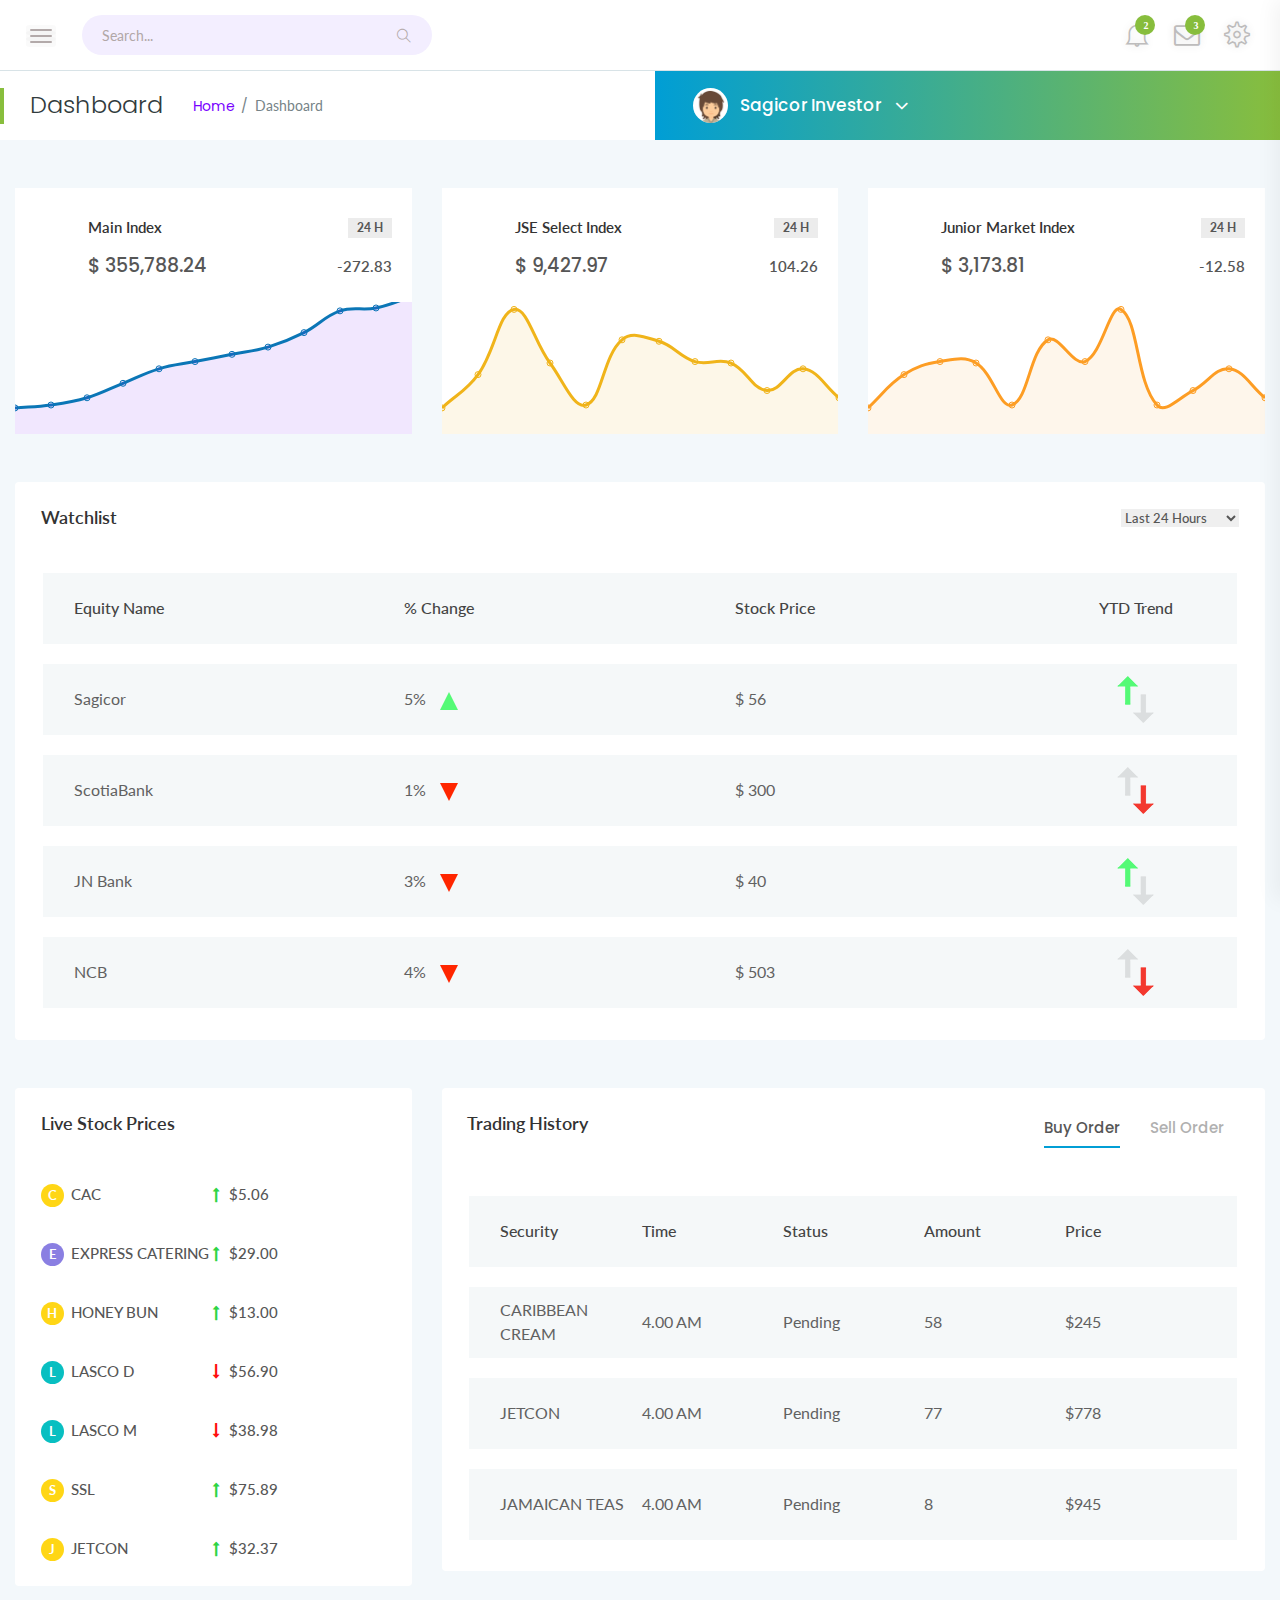
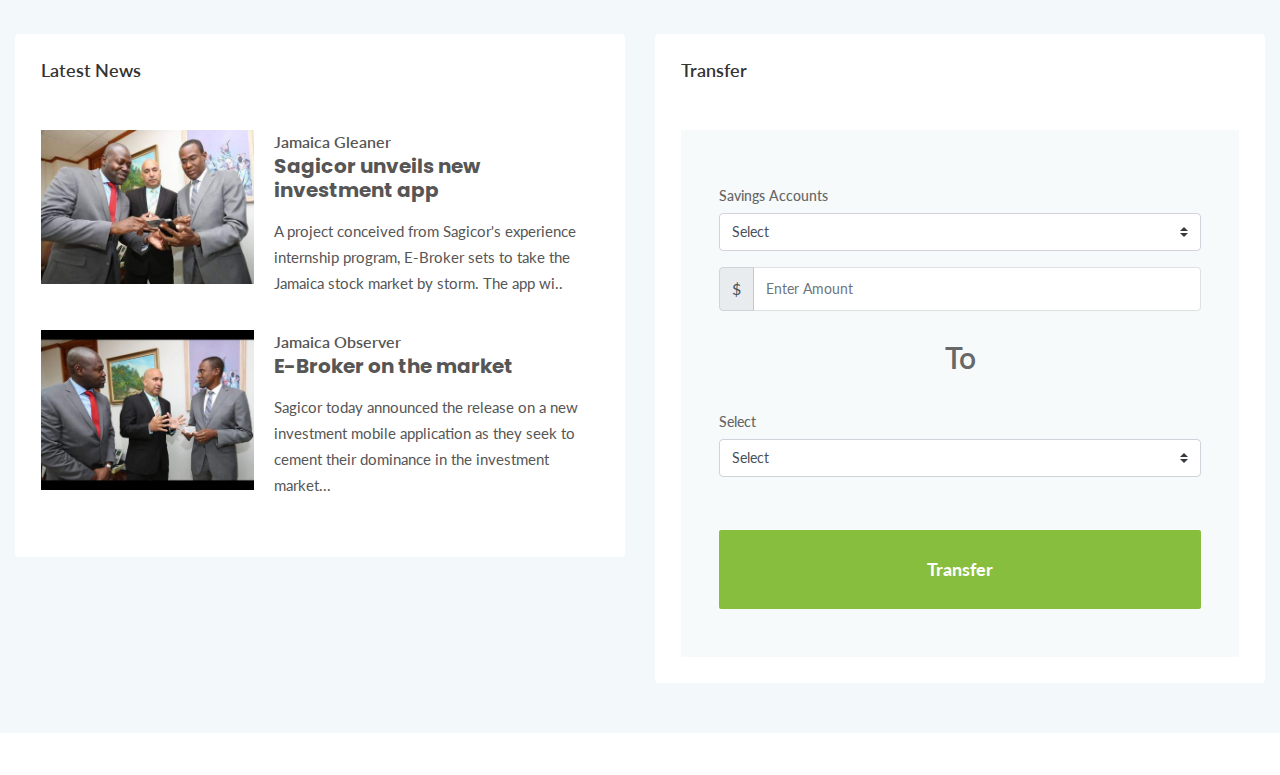
<file: index.html>
<!doctype html>
<html class="no-js" lang="en">

<head>
    <meta charset="utf-8">
    <meta http-equiv="x-ua-compatible" content="ie=edge">
    <title>Dashboard</title>
    <meta name="viewport" content="width=device-width, initial-scale=1">
    <link rel="shortcut icon" type="image/png" href="assets/images/icon/favicon.ico">
    <link rel="stylesheet" href="assets/css/bootstrap.min.css">
    <link rel="stylesheet" href="assets/css/font-awesome.min.css">
    <link rel="stylesheet" href="assets/css/themify-icons.css">
    <link rel="stylesheet" href="assets/css/metisMenu.css">
    <link rel="stylesheet" href="assets/css/owl.carousel.min.css">
    <link rel="stylesheet" href="assets/css/slicknav.min.css">
    <!-- amchart css -->
    <link rel="stylesheet" href="assets/css/export.css" type="text/css" media="all" />
    <!-- others css -->
    <link rel="stylesheet" href="assets/css/typography.css">
    <link rel="stylesheet" href="assets/css/default-css.css">
    <link rel="stylesheet" href="assets/css/styles.css">
    <link rel="stylesheet" href="assets/css/responsive.css">
    <!-- modernizr css -->
    <script src="assets/js/vendor/modernizr-2.8.3.min.js"></script>
</head>

<body>
    <!--[if lt IE 8]>
            <p class="browserupgrade">You are using an <strong>outdated</strong> browser. Please <a href="http://browsehappy.com/">upgrade your browser</a> to improve your experience.</p>
        <![endif]-->
    <!-- preloader area start -->
    <div id="preloader">
        <div class="loader"></div>
    </div>
    <!-- preloader area end -->
    <!-- page container area start -->
    <div class="page-container">
        <!-- sidebar menu area start -->
        <div class="sidebar-menu">
            <div class="sidebar-header">
                <div class="logo">
                    <img src="assets/images/logo.png" alt="logo"style="max-width: 120px;">
                </div>
            </div>
            <div class="main-menu">
                <div class="menu-inner">
                   <nav>
                        <ul class="metismenu" id="menu">
                            <li class="active">
                                <a href="javascript:void(0)" aria-expanded="true"><i class="ti-dashboard"></i><span>Home</span></a>
                                <ul class="collapse">
                                    <li class="active"> <a href="index.html">Dashboard</a></li>
									<li><a href="stocks.html">Stocks</a></li>
                                    <li><a href="sigma.html">Sigma Global</a></li>
                                </ul>
                            </li>

                        </ul>
                    </nav>
                </div>
            </div>
        </div>
        <!-- sidebar menu area end -->
        <!-- main content area start -->
        <div class="main-content">
            <!-- header area start -->
            <div class="header-area">
                <div class="row align-items-center">
                    <!-- nav and search button -->
                    <div class="col-md-6 col-sm-8 clearfix">
                        <div class="nav-btn pull-left">
                            <span></span>
                            <span></span>
                            <span></span>
                        </div>
                        <div class="search-box pull-left">
                            <form action="#">
                                <input type="text" name="search" placeholder="Search..." required>
                                <i class="ti-search"></i>
                            </form>
                        </div>
                    </div>
                    <!-- profile info & task notification -->
                    <div class="col-md-6 col-sm-4 clearfix">
                        <ul class="notification-area pull-right">

                            <li class="dropdown">
                                <i class="ti-bell dropdown-toggle" data-toggle="dropdown">
                                    <span>2</span>
                                </i>
                                <div class="dropdown-menu bell-notify-box notify-box">
                                    <span class="notify-title">You have 3 new notifications <a href="#">view all</a></span>
                                    <div class="nofity-list">
                                        <a href="#" class="notify-item">
                                            <div class="notify-thumb"><i class="ti-key btn-danger"></i></div>
                                            <div class="notify-text">
                                                <p>Sagicor transaction Successful</p>
                                                <span>Just Now</span>
                                            </div>
                                        </a>
                                        <a href="#" class="notify-item">
                                            <div class="notify-thumb"><i class="ti-comments-smiley btn-info"></i></div>
                                            <div class="notify-text">
                                                <p>Stock prices are going up</p>
                                                <span>30 Seconds ago</span>
                                            </div>
                                        </a>
                                        <a href="#" class="notify-item">
                                            <div class="notify-thumb"><i class="ti-key btn-primary"></i></div>
                                            <div class="notify-text">
                                                <p>Prices going down</p>
                                                <span>Just Now</span>
                                            </div>
                                        </a>
                                        <a href="#" class="notify-item">
                                            <div class="notify-thumb"><i class="ti-comments-smiley btn-info"></i></div>
                                            <div class="notify-text">
                                                <p>New Investment Fund Available</p>
                                                <span>30 Seconds ago</span>
                                            </div>
                                        </a>

                                    </div>
                                </div>
                            </li>
                            <li class="dropdown">
                                <i class="fa fa-envelope-o dropdown-toggle" data-toggle="dropdown"><span>3</span></i>
                                <div class="dropdown-menu notify-box nt-enveloper-box">
                                    <span class="notify-title">You have 3 new notifications <a href="#">view all</a></span>
                                    <div class="nofity-list">
                                        <a href="#" class="notify-item">
                                            <div class="notify-thumb">
                                                <img src="assets/images/avatar.png" alt="image">
                                            </div>
                                            <div class="notify-text">
                                                <p>Sagicor Broker</p>
                                                <span class="msg"> We can meet tommorow at 1</span>
                                                <span>3:15 PM</span>
                                            </div>
                                        </a>
                                        <a href="#" class="notify-item">
                                            <div class="notify-thumb">
                                                <img src="assets/images/avatar.png" alt="image">
                                            </div>
                                            <div class="notify-text">
                                                <p>Sagicor Broker</p>
                                                <span class="msg">Educator drive is in the works</span>
                                                <span>3:15 PM</span>
                                            </div>
                                        </a>
                                        <a href="#" class="notify-item">
                                            <div class="notify-thumb">
                                                <img src="assets/images/avatar.png" alt="image">
                                            </div>
                                            <div class="notify-text">
                                                <p>Sagicor Broker</p>
                                                <span class="msg">Stocks sometimes go up after an announcment</span>
                                                <span>3:15 PM</span>
                                            </div>
                                        </a>
                                        <a href="#" class="notify-item">
                                            <div class="notify-thumb">
                                                <img src="assets/images/avatar.png" alt="image">
                                            </div>
                                            <div class="notify-text">
                                                <p>Aglae Mayer</p>
                                                <span class="msg">This aqcuisition wont affect your stocks in sagicor</span>
                                                <span>3:15 PM</span>
                                            </div>
                                        </a>
                                    </div>
                                </div>
                            </li>
                            <li class="settings-btn">
                                <i class="ti-settings"></i>
                            </li>
                        </ul>
                    </div>
                </div>
            </div>
            <!-- header area end -->
            <!-- page title area start -->
            <div class="page-title-area">
                <div class="row align-items-center">
                    <div class="col-sm-6">
                        <div class="breadcrumbs-area clearfix">
                            <h4 class="page-title pull-left">Dashboard</h4>
                            <ul class="breadcrumbs pull-left">
                                <li><a href="index.html">Home</a></li>
                                <li><span>Dashboard</span></li>
                            </ul>
                        </div>
                    </div>
                    <div class="col-sm-6 clearfix">
                        <div class="user-profile">
                            <img class="avatar user-thumb" src="assets/images/avatar.png" alt="avatar">
                            <h4 class="user-name dropdown-toggle" data-toggle="dropdown">Sagicor Investor <i class="fa fa-angle-down"></i></h4>
                            <div class="dropdown-menu">

                                <a class="dropdown-item" href="#">Settings</a>
                                <a class="dropdown-item" href="login.html">Log Out</a>
                            </div>
                        </div>
                    </div>
                </div>
            </div>
            <!-- page title area end -->
            <div class="main-content-inner">
                <!-- sales report area start -->
                <div class="sales-report-area mt-5 mb-5">
                    <div class="row">
                        <div class="col-md-4">
                            <div class="single-report mb-xs-30">
                                <div class="s-report-inner pr--20 pt--30 mb-3">

                                    <div class="s-report-title d-flex justify-content-between">
                                        <h4 class="header-title mb-0">Main Index</h4>
                                        <p>24 H</p>
                                    </div>
                                    <div class="d-flex justify-content-between pb-2">
                                        <h2>$ 355,788.24</h2>
                                        <span>-272.83</span>
                                    </div>
                                </div>
                                <canvas id="coin_sales1" height="100"></canvas>
                            </div>
                        </div>
                        <div class="col-md-4">
                            <div class="single-report mb-xs-30">
                                <div class="s-report-inner pr--20 pt--30 mb-3">

                                    <div class="s-report-title d-flex justify-content-between">
                                        <h4 class="header-title mb-0">JSE Select Index</h4>
                                        <p>24 H</p>
                                    </div>
                                    <div class="d-flex justify-content-between pb-2">
                                        <h2>$ 9,427.97</h2>
                                        <span>104.26</span>
                                    </div>
                                </div>
                                <canvas id="coin_sales2" height="100"></canvas>
                            </div>
                        </div>
                        <div class="col-md-4">
                            <div class="single-report">
                                <div class="s-report-inner pr--20 pt--30 mb-3">

                                    <div class="s-report-title d-flex justify-content-between">
                                        <h4 class="header-title mb-0">Junior Market Index</h4>
                                        <p>24 H</p>
                                    </div>
                                    <div class="d-flex justify-content-between pb-2">
                                        <h2>$ 3,173.81</h2>
                                        <span>-12.58</span>
                                    </div>
                                </div>
                                <canvas id="coin_sales3" height="100"></canvas>
                            </div>
                        </div>
                    </div>
                </div>
                <!-- sales report area end -->
                <!-- overview area start -->

                <!-- overview area end -->
                <!-- market value area start -->
                <div class="row mt-5 mb-5">
                    <div class="col-12">
                        <div class="card">
                            <div class="card-body">
                                <div class="d-sm-flex justify-content-between align-items-center">
                                    <h4 class="header-title mb-0">Watchlist</h4>
                                    <select class="custome-select border-0 pr-3">
                                        <option selected>Last 24 Hours</option>
                                        <option value="0">01 July 2018</option>
                                    </select>
                                </div>
                                <div class="market-status-table mt-4">
                                    <div class="table-responsive">
                                        <table class="dbkit-table">
                                            <tr class="heading-td">

                                                <td class="coin-name">Equity Name</td>
                                                <td class="buy">% Change</td>


                                                <td class="attachments">Stock Price</td>
												<td class="trends">YTD Trend</td>

                                            </tr>
                                            <tr>

                                                <td class="coin-name">Sagicor</td>

                                                <td class="sell">5% <img src="assets/images/icon/market-value/triangle-up.png" alt="icon"></td>

                                                <td class="attachments">$ 56</td>
                                                <td class="trends"><img src="assets/images/icon/market-value/trends-up-icon.png" alt="icon"></td>
                                            </tr>
                                            <tr>

                                                <td class="coin-name">ScotiaBank</td>
                                                <td class="buy">1% <img src="assets/images/icon/market-value/triangle-down.png" alt="icon"></td>


                                                <td class="attachments">$ 300</td>
                                                <td class="trends"><img src="assets/images/icon/market-value/trends-down-icon.png" alt="icon"></td>
                                            </tr>
                                            <tr>

                                                <td class="coin-name">JN Bank</td>
                                                <td class="buy">3% <img src="assets/images/icon/market-value/triangle-down.png" alt="icon"></td>


                                                <td class="attachments">$ 40</td>
                                                <td class="trends"><img src="assets/images/icon/market-value/trends-up-icon.png" alt="icon"></td>
                                            </tr>
                                            <tr>

                                                <td class="coin-name">NCB</td>
                                                <td class="buy">4% <img src="assets/images/icon/market-value/triangle-down.png" alt="icon"></td>


                                                <td class="attachments">$ 503</td>
                                                <td class="trends"><img src="assets/images/icon/market-value/trends-down-icon.png" alt="icon"></td>
                                            </tr>
                                        </table>
                                    </div>
                                </div>
                            </div>
                        </div>
                    </div>
                </div>
                <!-- market value area end -->
                <!-- row area start -->
                <div class="row">
                    <!-- Live Crypto Price area start -->
                    <div class="col-lg-4">
                        <div class="card">
                            <div class="card-body">
                                <h4 class="header-title">Live Stock Prices</h4>
                                <div class="cripto-live mt-5">
                                    <ul>
                                        <li>
                                            <div class="icon c">c</div> CAC <span><i class="fa fa-long-arrow-up"></i>$5.06</span></li>
                                        <li>
                                            <div class="icon e">e</div> EXPRESS CATERING<span><i class="fa fa-long-arrow-up"></i>$29.00</span></li>
                                        <li>
                                            <div class="icon h">h</div> HONEY BUN<span><i class="fa fa-long-arrow-up"></i>$13.00</span></li>
                                        <li>
                                            <div class="icon l">l</div> LASCO D<span><i class="fa fa-long-arrow-down"></i>$56.90</span></li>
                                        <li>
                                            <div class="icon l">l</div> LASCO M<span><i class="fa fa-long-arrow-down"></i>$38.98</span></li>
                                        <li>
                                            <div class="icon s">s</div> SSL<span><i class="fa fa-long-arrow-up"></i>$75.89</span></li>
                                        <li>
                                            <div class="icon j">j</div> JETCON<span><i class="fa fa-long-arrow-up"></i>$32.37</span></li>
                                    </ul>
                                </div>
                            </div>
                        </div>
                    </div>
                    <!-- Live Crypto Price area end -->
                    <!-- trading history area start -->
                    <div class="col-lg-8 mt-sm-30 mt-xs-30">
                        <div class="card">
                            <div class="card-body">
                                <div class="d-sm-flex justify-content-between align-items-center">
                                    <h4 class="header-title">Trading History</h4>
                                    <div class="trd-history-tabs">
                                        <ul class="nav" role="tablist">
                                            <li>
                                                <a class="active" data-toggle="tab" href="#buy_order" role="tab">Buy Order</a>
                                            </li>
                                            <li>
                                                <a data-toggle="tab" href="#sell_order" role="tab">Sell Order</a>
                                            </li>
                                        </ul>
                                    </div>

                                </div>
                                <div class="trad-history mt-4">
                                    <div class="tab-content" id="myTabContent">
                                        <div class="tab-pane fade show active" id="buy_order" role="tabpanel">
                                            <div class="table-responsive">
                                                <table class="dbkit-table">
                                                    <tr class="heading-td">

														<td>Security</td>
                                                        <td>Time</td>
                                                        <td>Status</td>
                                                        <td>Amount</td>
                                                        <td>Price</td>
                                                    </tr>
                                                    <tr>
                                                        <td>CARIBBEAN CREAM</td>
                                                        <td>4.00 AM</td>
                                                        <td>Pending</td>
                                                        <td>58</td>
                                                        <td>$245</td>
                                                    </tr>
                                                    <tr>
                                                        <td>JETCON</td>
                                                        <td>4.00 AM</td>
                                                        <td>Pending</td>
                                                        <td>77</td>
                                                        <td>$778</td>
                                                    </tr>
                                                    <tr>
                                                        <td>JAMAICAN TEAS</td>
                                                        <td>4.00 AM</td>
                                                        <td>Pending</td>
                                                        <td>8</td>
                                                        <td>$945</td>
                                                    </tr>
                                                </table>
                                            </div>
                                        </div>
                                        <div class="tab-pane fade" id="sell_order" role="tabpanel">
                                            <div class="table-responsive">
                                                <table class="dbkit-table">
                                                    <tr class="heading-td">
                                                        <td>Security</td>
                                                        <td>Time</td>
                                                        <td>Status</td>
                                                        <td>Amount</td>
                                                        <td>Price</td>
														<td>Gain/Loss</td>

                                                    </tr>
                                                    <tr>
                                                        <td>BERGER</td>
                                                        <td>2:23 PM</td>
                                                        <td>Executed</td>
                                                        <td>30</td>
                                                        <td>$94</td>
														<td>$336 (5%) </td>
                                                    </tr>
                                                    <tr>
                                                        <td>CARRERAS</td>
                                                        <td>4:39 PM</td>
                                                        <td>Pending</td>
                                                        <td>78</td>
                                                        <td>$74</td>
														<td>-</td>
                                                    </tr>
                                                    <tr>
                                                        <td>MAYBERRY</td>
                                                        <td>4:50 PM</td>
                                                        <td>Pending</td>
                                                        <td>768</td>
                                                        <td>$654</td>
														<td>-</td>
                                                    </tr>
                                                </table>
                                            </div>
                                        </div>
                                    </div>
                                </div>
                            </div>
                        </div>
                    </div>
                    <!-- trading history area end -->
                </div>
                <!-- row area end -->
                <div class="row mt-5">
                    <!-- latest news area start -->
                    <div class="col-xl-6">
                        <div class="card">
                            <div class="card-body">
                                <h4 class="header-title">Latest News</h4>
                                <div class="letest-news mt-5">
                                    <div class="single-post mb-xs-40 mb-sm-40">
                                        <div class="lts-thumb">
                                            <img src="assets/images/news.jpg" alt="post thumb">
                                        </div>
                                        <div class="lts-content">
                                            <span>Jamaica Gleaner</span>
                                            <h2><a href="">Sagicor unveils new investment app</a></h2>
                                            <p>A project conceived from Sagicor's experience internship program, E-Broker sets to take the Jamaica stock market by storm. The app wi..</p>
                                        </div>
                                    </div>
                                    <div class="single-post">
                                        <div class="lts-thumb">
                                            <img src="assets/images/news2.jpg" alt="post thumb">
                                        </div>
                                        <div class="lts-content">
                                            <span>Jamaica Observer</span>
                                            <h2><a href="blog.html">E-Broker on the market</a></h2>
                                            <p>Sagicor today announced the release on a new investment mobile application as they seek to cement their dominance in the investment market...</p>
                                        </div>
                                    </div>
                                </div>
                            </div>
                        </div>
                    </div>
                    <!-- latest news area end -->
                    <!-- exchange area start-->
                    <div class="col-xl-6 mt-md-30 mt-xs-30 mt-sm-30">
                        <div class="card">
                            <div class="card-body">
                                <h4 class="header-title">Transfer</h4>
                                <div class="exhcange-rate mt-5">
                                    <form action="#">
                                      <div class="form-group">
                                          <label class="col-form-label">Savings Accounts</label>
                                          <select class="custom-select">
                                            <option>Select</option>
                                            <option>Team Savings ******3453</option>
                                            <option>E-Advantage *******3743</option>
                                            <option>Prime Savings *******6568</option>
                                            <option>Investment *******7742</option>
                                            <option>Stock Brokerage ******8535</option>
                                          </select>
                                      </div>
                                      <div class="input-group">
                                                          <div class="input-group-prepend">
                                                              <div class="input-group-text">$</div>
                                                          </div>
                                                          <input type="number" class="form-control" id="inlineFormInputGroupUsername" placeholder="Enter Amount">
                                                      </div>
                                        <div class="exchange-devider">To</div>
                                        <div class="form-group">
                                            <label class="col-form-label">Select</label>
                                            <select class="custom-select">
                                              <option>Select</option>
                                              <option>Team Savings ******3453</option>
                                              <option>E-Advantage *******3743</option>
                                              <option>Prime Savings *******6568</option>
                                              <option>Investment *******7742</option>
                                              <option>Stock Brokerage ******8535</option>
                                            </select>
                                        </div>
                                        <div class="exchange-btn">
                                            <button type="submit">Transfer</button>
                                        </div>
                                    </form>
                                </div>
                            </div>
                        </div>
                    </div>
                  <!--   exchange area end !-->
                </div>
                <!-- row area start-->
            </div>
        </div>
        <!-- main content area end -->
        <!-- footer area start-->
        <footer>
            <div class="footer-area">

            </div>
        </footer>
        <!-- footer area end-->
    </div>
    <!-- page container area end -->
    <!-- offset area start -->
    <div class="offset-area">
        <div class="offset-close"><i class="ti-close"></i></div>
        <ul class="nav offset-menu-tab">
            <li><a class="active" data-toggle="tab" href="#activity">Activity</a></li>
            <li><a data-toggle="tab" href="#settings">Settings</a></li>
        </ul>
        <div class="offset-content tab-content">
            <div id="activity" class="tab-pane fade in show active">
                <div class="recent-activity">
                    <div class="timeline-task">
                        <div class="icon bg1">
                            <i class="fa fa-envelope"></i>
                        </div>
                        <div class="tm-title">
                            <h4>Sagicor Broker sent you an email</h4>
                            <span class="time"><i class="ti-time"></i>09:35</span>
                        </div>
                        <p>Lorem ipsum dolor sit amet consectetur adipisicing elit. Esse distinctio itaque at.
                        </p>
                    </div>
                    <div class="timeline-task">
                        <div class="icon bg2">
                            <i class="fa fa-check"></i>
                        </div>
                        <div class="tm-title">
                            <h4>Added</h4>
                            <span class="time"><i class="ti-time"></i>7 Minutes Ago</span>
                        </div>
                        <p>Lorem ipsum dolor sit amet consectetur.
                        </p>
                    </div>
                    <div class="timeline-task">
                        <div class="icon bg2">
                            <i class="fa fa-exclamation-triangle"></i>
                        </div>
                        <div class="tm-title">
                            <h4>You missed you Password!</h4>
                            <span class="time"><i class="ti-time"></i>09:20 Am</span>
                        </div>
                    </div>
                    <div class="timeline-task">
                        <div class="icon bg3">
                            <i class="fa fa-bomb"></i>
                        </div>
                        <div class="tm-title">
                            <h4>Sagicor Broker sent you an email</h4>
                            <span class="time"><i class="ti-time"></i>09:35</span>
                        </div>
                        <p>Lorem ipsum dolor sit amet consectetur adipisicing elit. Esse distinctio itaque at.
                        </p>
                    </div>
                    <div class="timeline-task">
                        <div class="icon bg3">
                            <i class="ti-signal"></i>
                        </div>
                        <div class="tm-title">
                          <h4>Sagicor Broker sent you an email</h4>
                            <span class="time"><i class="ti-time"></i>01 minutes ago</span>
                        </div>
                        <p>Lorem ipsum dolor sit amet consectetur adipisicing elit. Esse distinctio itaque at.
                        </p>
                    </div>
                    <div class="timeline-task">
                        <div class="icon bg1">
                            <i class="fa fa-envelope"></i>
                        </div>
                        <div class="tm-title">
                            <h4>Sagicor Broker sent you an email</h4>
                            <span class="time"><i class="ti-time"></i>09:35</span>
                        </div>
                        <p>Hello sir , where are you, i am egerly waiting for you.
                        </p>
                    </div>
                    <div class="timeline-task">
                        <div class="icon bg2">
                            <i class="fa fa-exclamation-triangle"></i>
                        </div>
                        <div class="tm-title">
                            <h4>Sagicor Broker sent you an email</h4>
                            <span class="time"><i class="ti-time"></i>09:35</span>
                        </div>
                        <p>Lorem ipsum dolor sit amet consectetur adipisicing elit. Esse distinctio itaque at.
                        </p>
                    </div>
                    <div class="timeline-task">
                        <div class="icon bg2">
                            <i class="fa fa-exclamation-triangle"></i>
                        </div>
                        <div class="tm-title">
                            <h4>Sagicor Broker sent you an email</h4>
                            <span class="time"><i class="ti-time"></i>09:35</span>
                        </div>
                    </div>
                    <div class="timeline-task">
                        <div class="icon bg3">
                            <i class="fa fa-bomb"></i>
                        </div>
                        <div class="tm-title">
                            <h4>Sagicor Broker sent you an email</h4>
                            <span class="time"><i class="ti-time"></i>09:35</span>
                        </div>
                        <p>Lorem ipsum dolor sit amet consectetur adipisicing elit. Esse distinctio itaque at.
                        </p>
                    </div>
                    <div class="timeline-task">
                        <div class="icon bg3">
                            <i class="ti-signal"></i>
                        </div>
                        <div class="tm-title">
                            <h4>Sagicor Broker sent you an email</h4>
                            <span class="time"><i class="ti-time"></i>09:35</span>
                        </div>
                        <p>Lorem ipsum dolor sit amet consectetur adipisicing elit. Esse distinctio itaque at.
                        </p>
                    </div>
                </div>
            </div>
            <div id="settings" class="tab-pane fade">
                <div class="offset-settings">
                    <h4>General Settings</h4>
                    <div class="settings-list">
                        <div class="s-settings">
                            <div class="s-sw-title">
                                <h5>Notifications</h5>
                                <div class="s-swtich">
                                    <input type="checkbox" id="switch1" />
                                    <label for="switch1">Toggle</label>
                                </div>
                            </div>
                            <p>Keep it 'On' When you want to get all the notification.</p>
                        </div>
                        <div class="s-settings">
                            <div class="s-sw-title">
                                <h5>Show recent activity</h5>
                                <div class="s-swtich">
                                    <input type="checkbox" id="switch2" />
                                    <label for="switch2">Toggle</label>
                                </div>
                            </div>
                            <p>The for attribute is necessary to bind our custom checkbox with the input.</p>
                        </div>
                        <div class="s-settings">
                            <div class="s-sw-title">
                                <h5>Show your emails</h5>
                                <div class="s-swtich">
                                    <input type="checkbox" id="switch3" />
                                    <label for="switch3">Toggle</label>
                                </div>
                            </div>
                            <p>Show email so that easily find you.</p>
                        </div>
                        <div class="s-settings">
                            <div class="s-sw-title">
                                <h5>Show Task statistics</h5>
                                <div class="s-swtich">
                                    <input type="checkbox" id="switch4" />
                                    <label for="switch4">Toggle</label>
                                </div>
                            </div>
                            <p>The for attribute is necessary to bind our custom checkbox with the input.</p>
                        </div>
                        <div class="s-settings">
                            <div class="s-sw-title">
                                <h5>Notifications</h5>
                                <div class="s-swtich">
                                    <input type="checkbox" id="switch5" />
                                    <label for="switch5">Toggle</label>
                                </div>
                            </div>
                            <p>Use checkboxes when looking for yes or no answers.</p>
                        </div>
                    </div>
                </div>
            </div>
        </div>
    </div>
    <!-- offset area end -->
    <!-- jquery latest version -->
    <script src="assets/js/vendor/jquery-2.2.4.min.js"></script>
    <!-- bootstrap 4 js -->
    <script src="assets/js/popper.min.js"></script>
    <script src="assets/js/bootstrap.min.js"></script>
    <script src="assets/js/owl.carousel.min.js"></script>
    <script src="assets/js/metisMenu.min.js"></script>
    <script src="assets/js/jquery.slimscroll.min.js"></script>
    <script src="assets/js/jquery.slicknav.min.js"></script>

    <!-- start chart js -->
    <script src="assets/js/Chart.min.js"></script>
    <!-- start highcharts js -->
    <script src="assets/js/highcharts.js"></script>
    <!-- start zingchart js -->
    <script src="https://cdn.zingchart.com/zingchart.min.js"></script>
    <script>
    zingchart.MODULESDIR = "https://cdn.zingchart.com/modules/";
    ZC.LICENSE = ["569d52cefae586f634c54f86dc99e6a9", "ee6b7db5b51705a13dc2339db3edaf6d"];
    </script>
    <!-- all line chart activation -->
    <script src="assets/js/line-chart.js"></script>
    <!-- all pie chart -->
    <script src="assets/js/pie-chart.js"></script>
    <!-- others plugins -->
    <script src="assets/js/plugins.js"></script>
    <script src="assets/js/scripts.js"></script>
<!-- Global site tag (gtag.js) - Google Analytics -->
<script async src="https://www.googletagmanager.com/gtag/js?id=UA-23581568-13"></script>
<script>
  window.dataLayer = window.dataLayer || [];
  function gtag(){dataLayer.push(arguments);}
  gtag('js', new Date());

  gtag('config', 'UA-23581568-13');
</script>
</body>

</html>
</file>
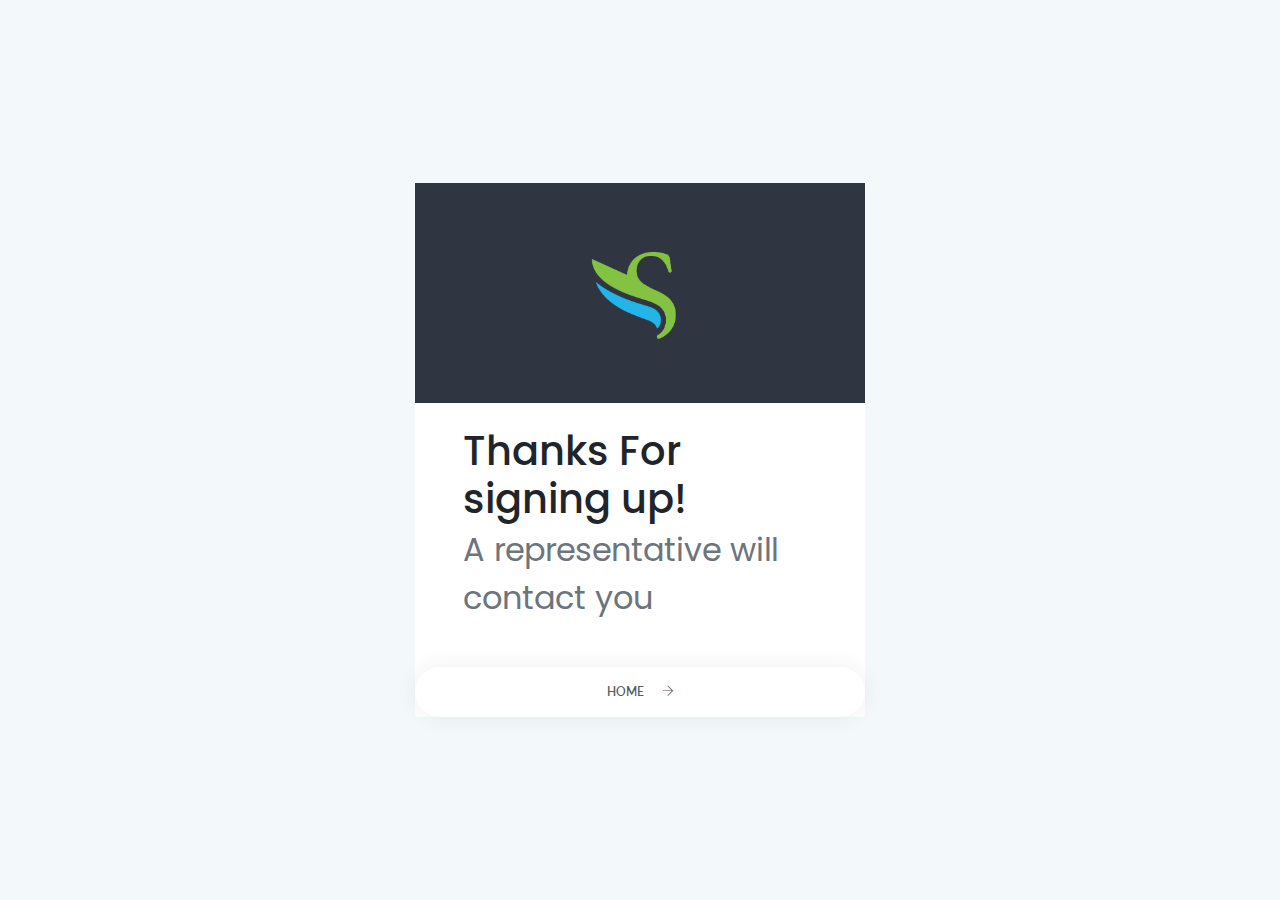
<file: contact.html>
<!doctype html>
<html class="no-js" lang="en">

<head>
    <meta charset="utf-8">
    <meta http-equiv="x-ua-compatible" content="ie=edge">
    <title>Login</title>
    <meta name="viewport" content="width=device-width, initial-scale=1">
    <link rel="shortcut icon" type="image/png" href="assets/images/icon/favicon.ico">
    <link rel="stylesheet" href="assets/css/bootstrap.min.css">
    <link rel="stylesheet" href="assets/css/font-awesome.min.css">
    <link rel="stylesheet" href="assets/css/themify-icons.css">
    <link rel="stylesheet" href="assets/css/metisMenu.css">
    <link rel="stylesheet" href="assets/css/owl.carousel.min.css">
    <link rel="stylesheet" href="assets/css/slicknav.min.css">
    <!-- amchart css -->
    <link rel="stylesheet" href="https://www.amcharts.com/lib/3/plugins/export/export.css" type="text/css" media="all" />
    <!-- others css -->
    <link rel="stylesheet" href="assets/css/typography.css">
    <link rel="stylesheet" href="assets/css/default-css.css">
    <link rel="stylesheet" href="assets/css/styles.css">
    <link rel="stylesheet" href="assets/css/responsive.css">
    <!-- modernizr css -->
    <script src="assets/js/vendor/modernizr-2.8.3.min.js"></script>
</head>

<body>
    <!--[if lt IE 8]>
            <p class="browserupgrade">You are using an <strong>outdated</strong> browser. Please <a href="http://browsehappy.com/">upgrade your browser</a> to improve your experience.</p>
        <![endif]-->
    <!-- preloader area start -->
    <div id="preloader">
        <div class="loader"></div>
    </div>
    <!-- preloader area end -->
    <!-- login area start -->
    <div class="login-area">
        <div class="container">
            <div class="login-box ptb--100">
                <form>
                    <div class="login-form-head">
                        <div class="logo">
							<img src="assets/images/logo.png" alt="logo" style="max-width: 120px;">
						</div>
                        <p></p>
                    </div>
                   <div class="mx-5 ml-2 mr-2 mt-4 mb-5">
					<h1>
                                            Thanks For signing up!<br>
                                            <small class="text-muted">A representative will contact you</small>
                                        </h1>
				   </div>
                       
						
                        <div class="submit-btn-area">
                            <button id="form_submit" type="submit" onclick="javascript:TheLogin(this.form)" formaction="login.html">Home <i class="ti-arrow-right"></i></button>
                            
                        </div>
						
                       
                    </div>
                </form>
            </div>
        </div>
    </div>
    <!-- login area end -->

    <!-- jquery latest version -->
    <script src="assets/js/vendor/jquery-2.2.4.min.js"></script>
    <!-- bootstrap 4 js -->
    <script src="assets/js/popper.min.js"></script>
    <script src="assets/js/bootstrap.min.js"></script>
    <script src="assets/js/owl.carousel.min.js"></script>
    <script src="assets/js/metisMenu.min.js"></script>
    <script src="assets/js/jquery.slimscroll.min.js"></script>
    <script src="assets/js/jquery.slicknav.min.js"></script>

    <!-- others plugins -->
    <script src="assets/js/plugins.js"></script>
    <script src="assets/js/scripts.js"></script>
<!-- Global site tag (gtag.js) - Google Analytics -->
<script async src="https://www.googletagmanager.com/gtag/js?id=UA-23581568-13"></script>

</body>

</html>
</file>
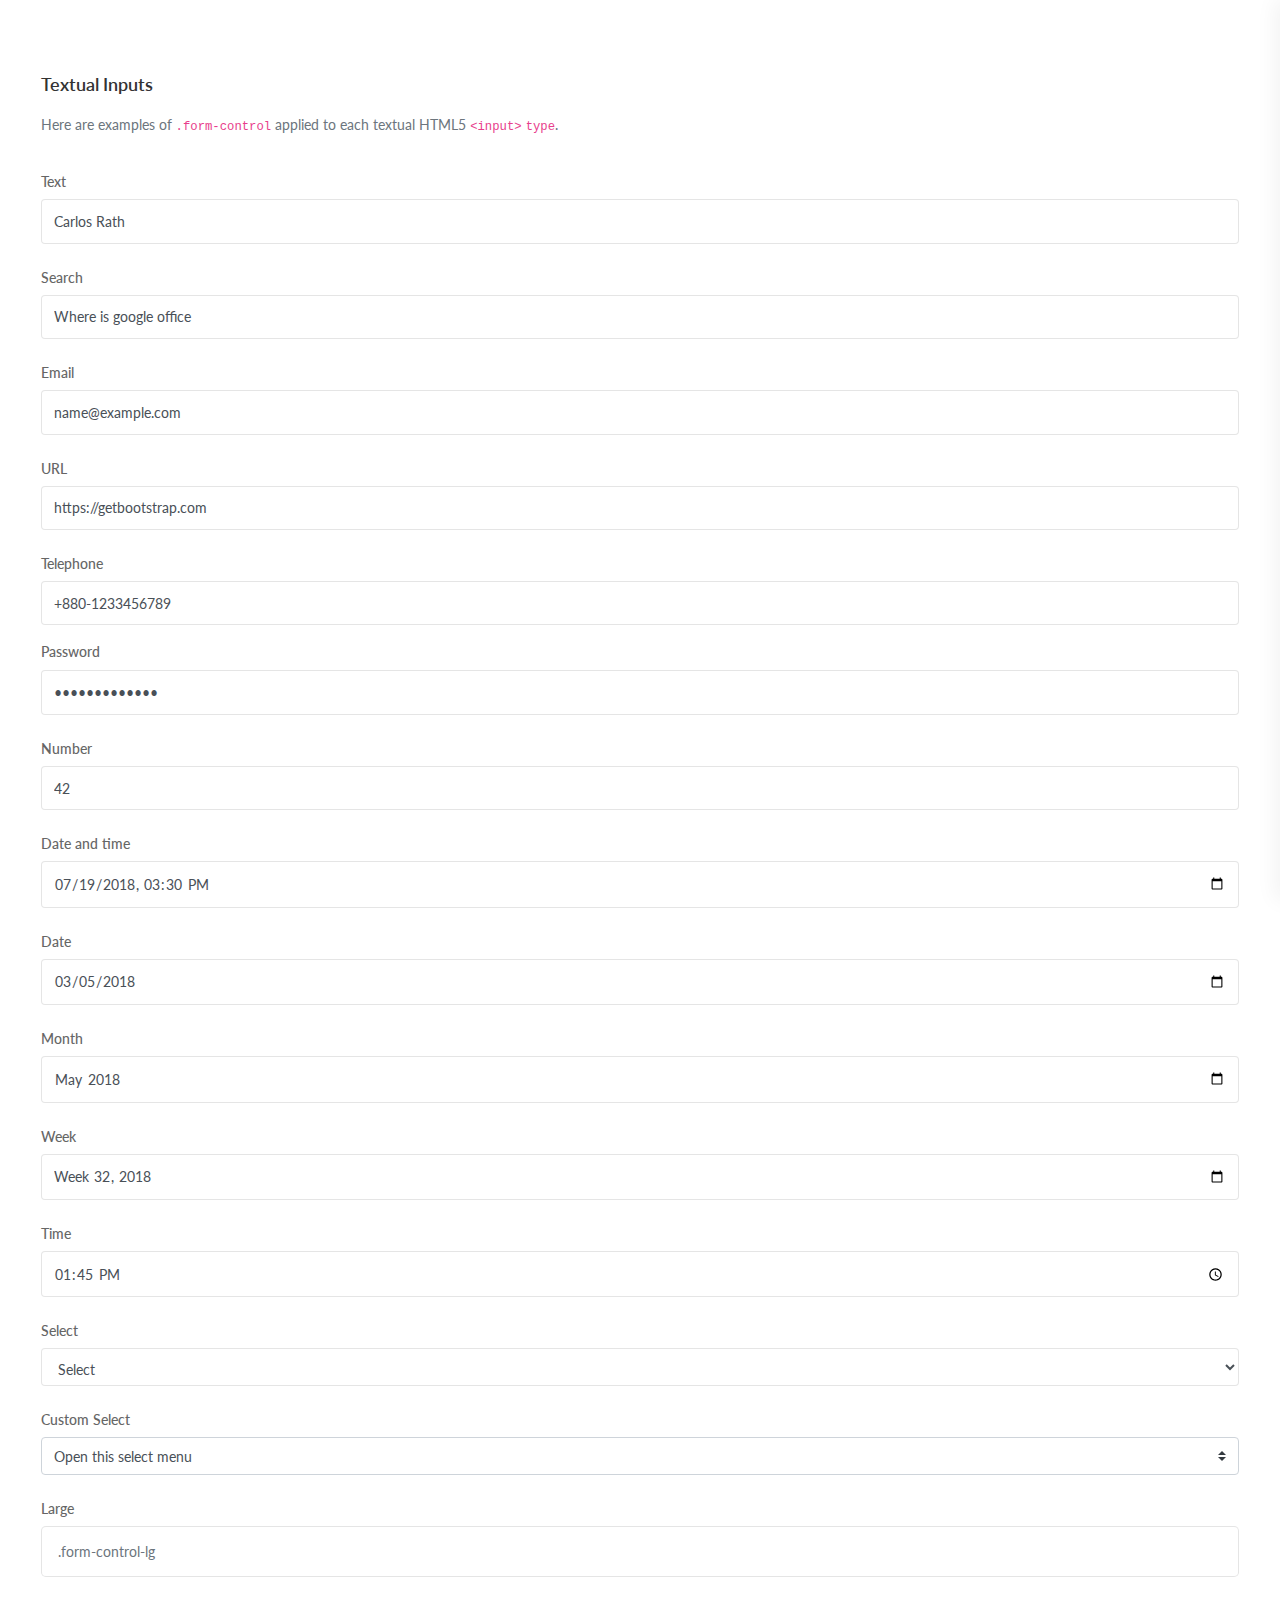
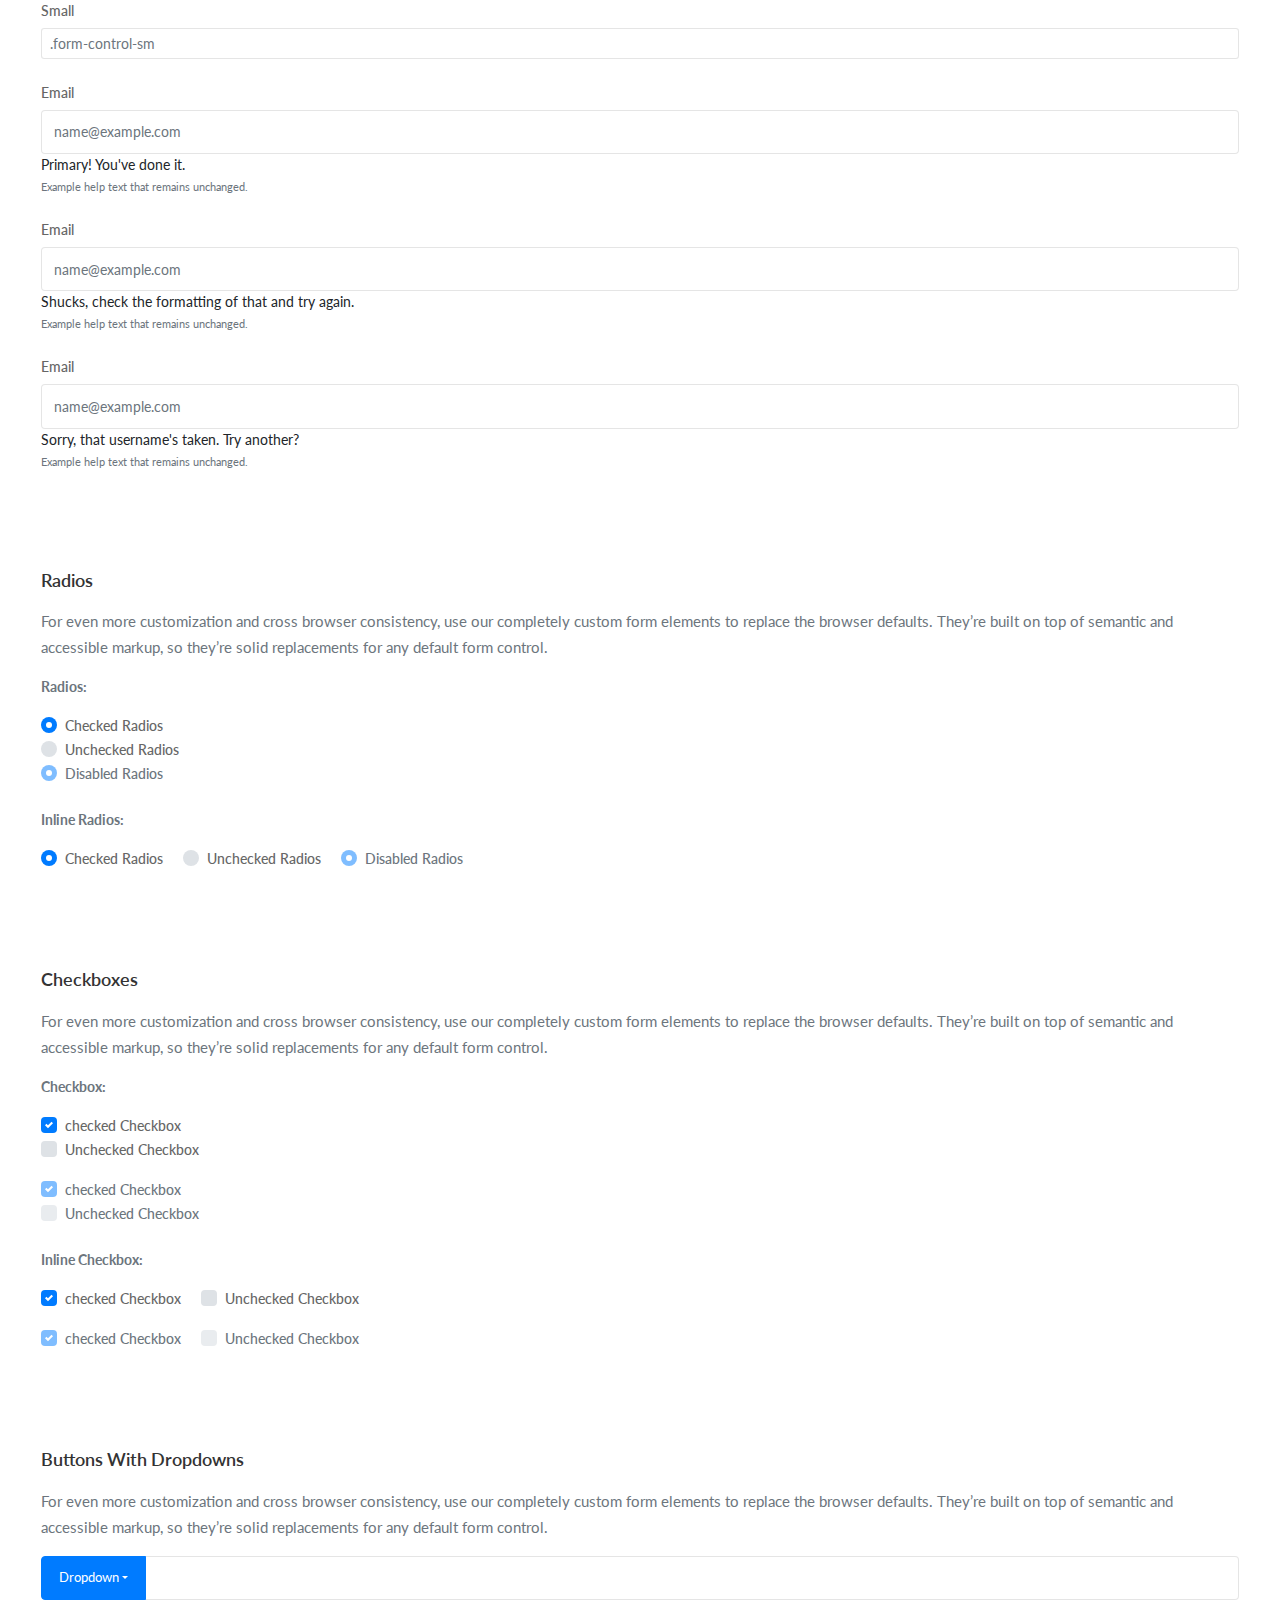
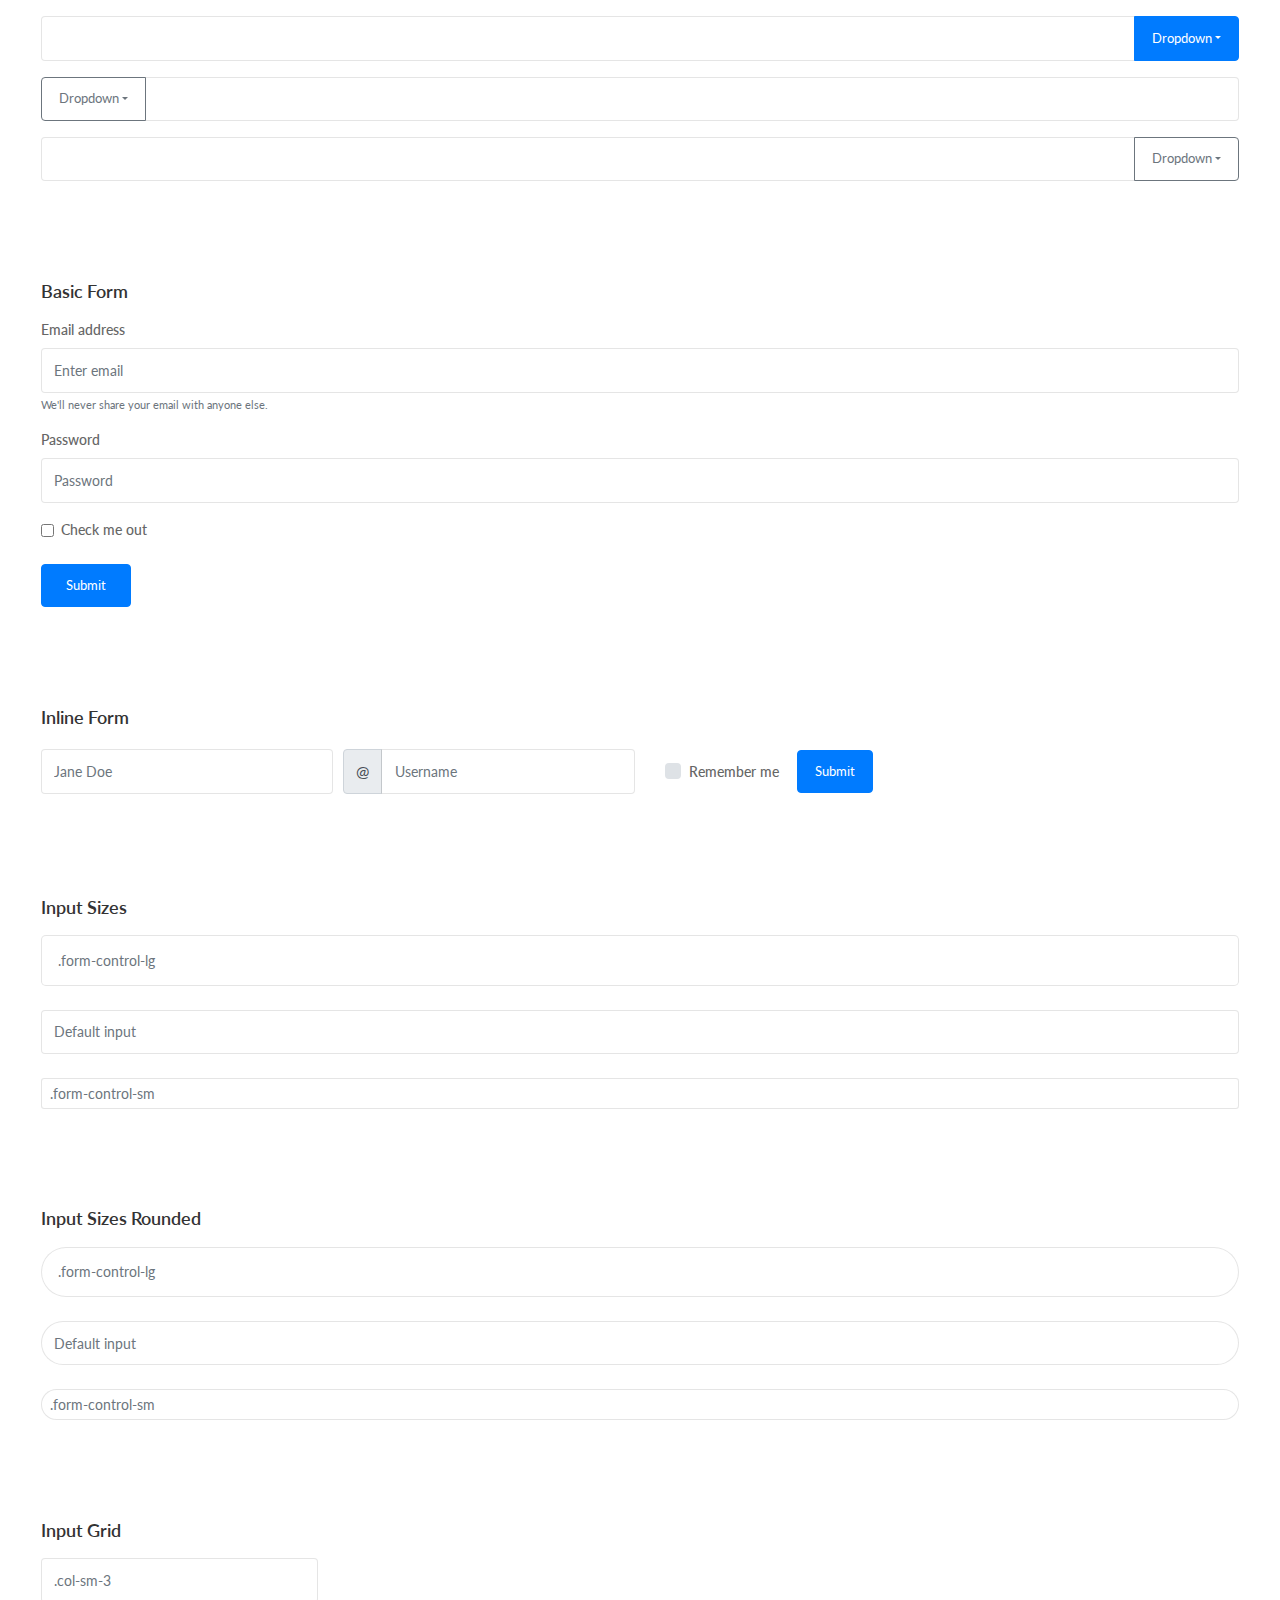
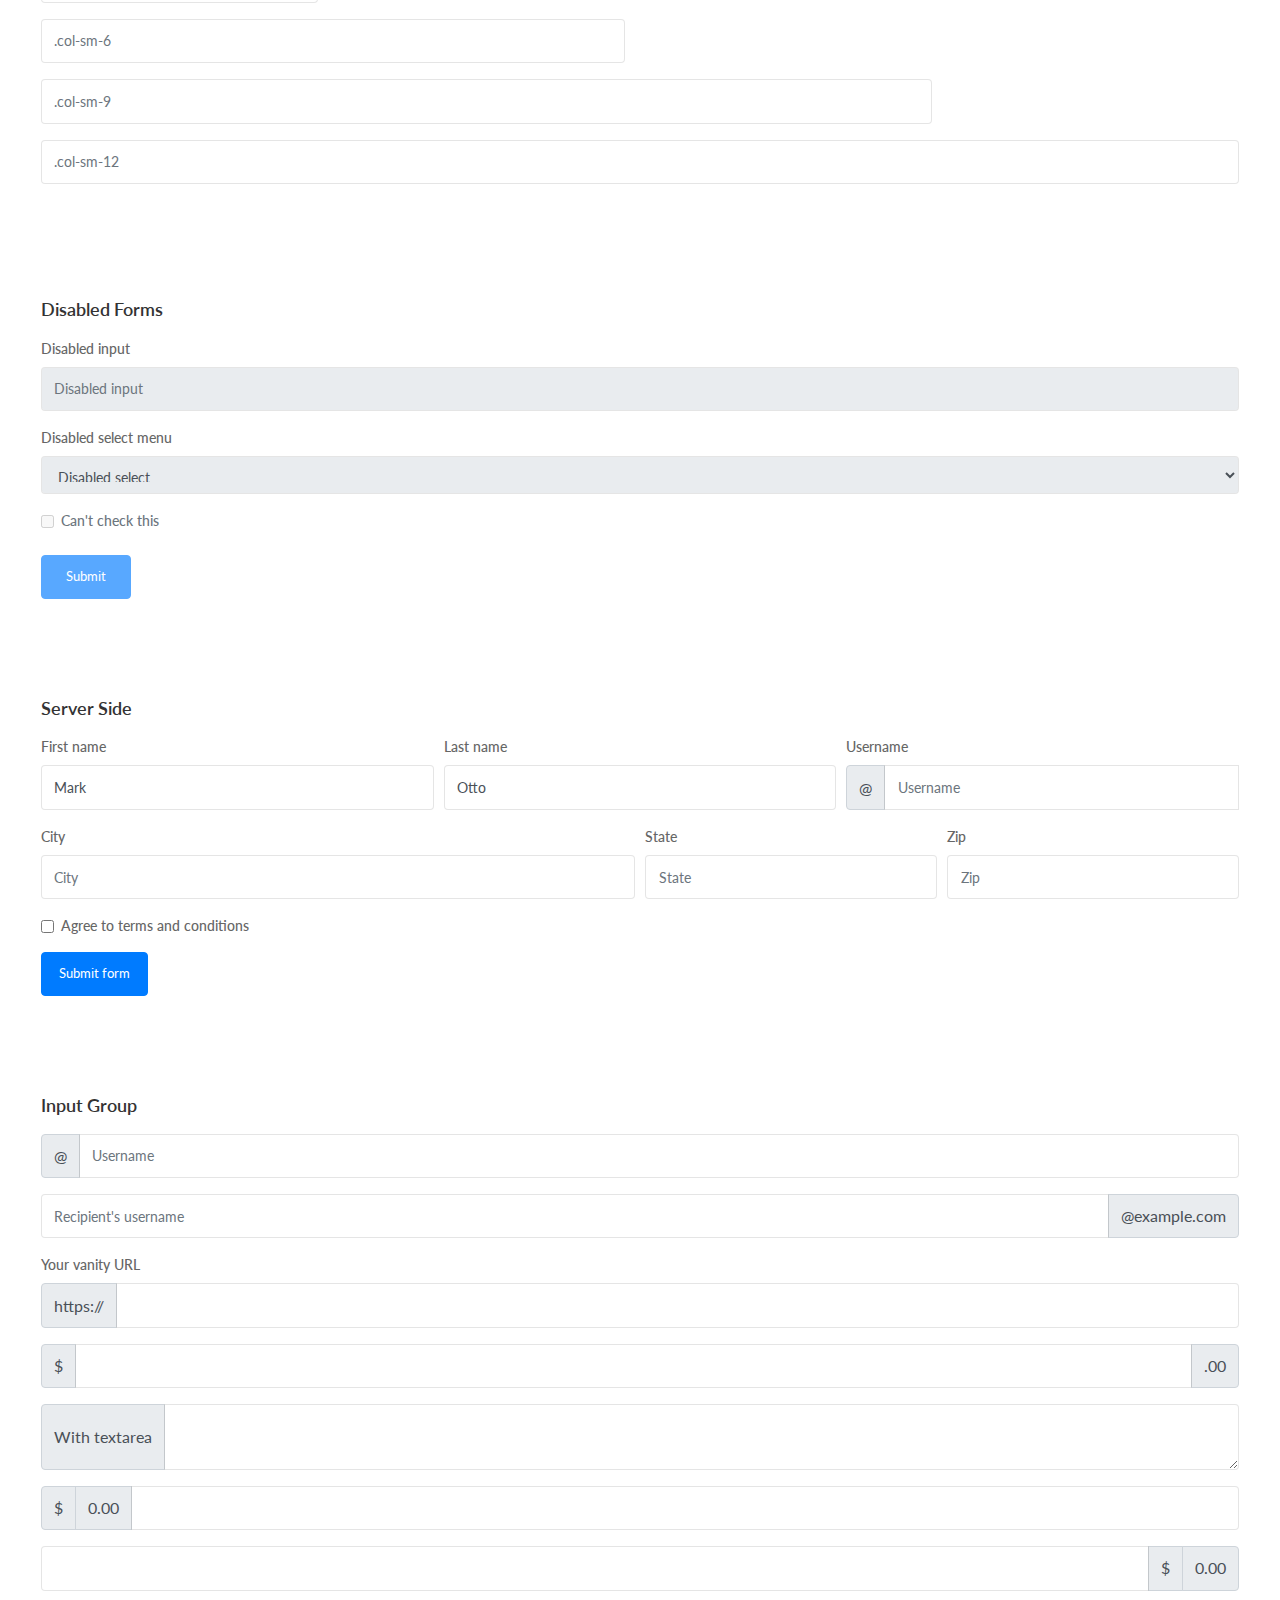
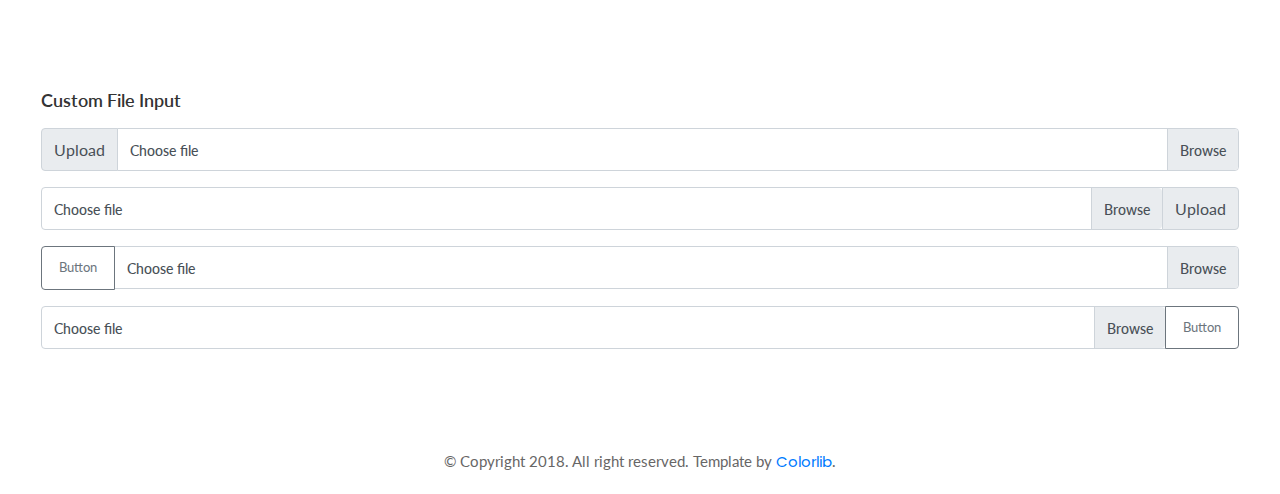
<file: info.html>
<!doctype html>
<html class="no-js" lang="en">

<head>
    <meta charset="utf-8">
    <meta http-equiv="x-ua-compatible" content="ie=edge">
    <title>Form - srtdash</title>
    <meta name="viewport" content="width=device-width, initial-scale=1">
    <link rel="shortcut icon" type="image/png" href="assets/images/icon/favicon.ico">
    <link rel="stylesheet" href="assets/css/bootstrap.min.css">
    <link rel="stylesheet" href="assets/css/font-awesome.min.css">
    <link rel="stylesheet" href="assets/css/themify-icons.css">
    <link rel="stylesheet" href="assets/css/metisMenu.css">
    <link rel="stylesheet" href="assets/css/owl.carousel.min.css">
    <link rel="stylesheet" href="assets/css/slicknav.min.css">
    <!-- amchart css -->
    <link rel="stylesheet" href="https://www.amcharts.com/lib/3/plugins/export/export.css" type="text/css" media="all" />
    <!-- others css -->
    <link rel="stylesheet" href="assets/css/typography.css">
    <link rel="stylesheet" href="assets/css/default-css.css">
    <link rel="stylesheet" href="assets/css/styles.css">
    <link rel="stylesheet" href="assets/css/responsive.css">
    <!-- modernizr css -->
    <script src="assets/js/vendor/modernizr-2.8.3.min.js"></script>
</head>

<body>
    <!--[if lt IE 8]>
            <p class="browserupgrade">You are using an <strong>outdated</strong> browser. Please <a href="http://browsehappy.com/">upgrade your browser</a> to improve your experience.</p>
        <![endif]-->
    <!-- preloader area start -->
    <div id="preloader">
        <div class="loader"></div>
    </div>
    <!-- preloader area end -->
    <!-- page container area start -->
    <div class="page-container">
       
        <!-- main content area start -->
        
            <!-- header area start -->
           
            <!-- header area end -->
            <!-- page title area start -->
           
            
            <!-- page title area end -->
            <div class="main-content-inner">
                <div class="row">
                    <div class="col-lg-6 col-ml-12">
                        <div class="row">
                            <!-- Textual inputs start -->
                            <div class="col-12 mt-5">
                                <div class="card">
                                    <div class="card-body">
                                        <h4 class="header-title">Textual inputs</h4>
                                        <p class="text-muted font-14 mb-4">Here are examples of <code>.form-control</code> applied to each textual HTML5 <code>&lt;input&gt;</code> <code>type</code>.</p>
                                        <div class="form-group">
                                            <label for="example-text-input" class="col-form-label">Text</label>
                                            <input class="form-control" type="text" value="Carlos Rath" id="example-text-input">
                                        </div>
                                        <div class="form-group">
                                            <label for="example-search-input" class="col-form-label">Search</label>
                                            <input class="form-control" type="search" value="Where is google office" id="example-search-input">
                                        </div>
                                        <div class="form-group">
                                            <label for="example-email-input" class="col-form-label">Email</label>
                                            <input class="form-control" type="email" value="name@example.com" id="example-email-input">
                                        </div>
                                        <div class="form-group">
                                            <label for="example-url-input" class="col-form-label">URL</label>
                                            <input class="form-control" type="url" value="https://getbootstrap.com" id="example-url-input">
                                        </div>
                                        <div class="form-group">
                                            <label for="example-tel-input" class="col-form-label">Telephone</label>
                                            <input class="form-control" type="tel" value="+880-1233456789" id="example-tel-input">
                                        </div>
                                        <div class="form-group">
                                            <label for="inputPassword" class="">Password</label>
                                            <input type="password" class="form-control" id="inputPassword" value="inputPassword" placeholder="Password">
                                        </div>
                                        <div class="form-group">
                                            <label for="example-number-input" class="col-form-label">Number</label>
                                            <input class="form-control" type="number" value="42" id="example-number-input">
                                        </div>
                                        <div class="form-group">
                                            <label for="example-datetime-local-input" class="col-form-label">Date and time</label>
                                            <input class="form-control" type="datetime-local" value="2018-07-19T15:30:00" id="example-datetime-local-input">
                                        </div>
                                        <div class="form-group">
                                            <label for="example-date-input" class="col-form-label">Date</label>
                                            <input class="form-control" type="date" value="2018-03-05" id="example-date-input">
                                        </div>
                                        <div class="form-group">
                                            <label for="example-month-input" class="col-form-label">Month</label>
                                            <input class="form-control" type="month" value="2018-05" id="example-month-input">
                                        </div>
                                        <div class="form-group">
                                            <label for="example-week-input" class="col-form-label">Week</label>
                                            <input class="form-control" type="week" value="2018-W32" id="example-week-input">
                                        </div>
                                        <div class="form-group">
                                            <label for="example-time-input" class="col-form-label">Time</label>
                                            <input class="form-control" type="time" value="13:45:00" id="example-time-input">
                                        </div>
                                        <div class="form-group">
                                            <label class="col-form-label">Select</label>
                                            <select class="form-control">
                                                <option>Select</option>
                                                <option>Large select</option>
                                                <option>Small select</option>
                                            </select>
                                        </div>
                                        <div class="form-group">
                                            <label class="col-form-label">Custom Select</label>
                                            <select class="custom-select">
                                                <option selected="selected">Open this select menu</option>
                                                <option value="1">One</option>
                                                <option value="2">Two</option>
                                                <option value="3">Three</option>
                                            </select>
                                        </div>
                                        <div class="form-group">
                                            <label for="example-text-input-lg" class="col-form-label">Large</label>
                                            <input class="form-control form-control-lg" type="text" placeholder=".form-control-lg" id="example-text-input-lg">
                                        </div>
                                        <div class="form-group">
                                            <label for="example-text-input-sm" class="col-form-label">Small</label>
                                            <input class="form-control form-control-sm" type="text" placeholder=".form-control-sm" id="example-text-input-sm">
                                        </div>
                                        <div class="form-group has-primary">
                                            <label for="inputHorizontalPrimary" class="col-form-label">Email</label>
                                            <input type="email" class="form-control form-control-primary" id="inputHorizontalPrimary" placeholder="name@example.com">
                                            <div class="form-control-feedback">Primary! You've done it.</div>
                                            <small class="form-text text-muted">Example help text that remains unchanged.</small>
                                        </div>
                                        <div class="form-group has-warning">
                                            <label for="inputHorizontalWarning" class="col-form-label">Email</label>
                                            <input type="email" class="form-control form-control-warning" id="inputHorizontalWarning" placeholder="name@example.com">
                                            <div class="form-control-feedback">Shucks, check the formatting of that and try again.
                                            </div><small class="form-text text-muted">Example help text that remains unchanged.
                                            </small>
                                        </div>
                                        <div class="form-group mb-0 has-danger">
                                            <label for="inputHorizontalDnger" class="col-form-label">Email</label>
                                            <input type="email" class="form-control form-control-danger" id="inputHorizontalDnger" placeholder="name@example.com">
                                            <div class="form-control-feedback">Sorry, that username's taken. Try another?</div><small class="form-text text-muted">Example help text that remains unchanged.</small>
                                        </div>
                                    </div>
                                </div>
                            </div>
                            <!-- Textual inputs end -->
                            <!-- Radios start -->
                            <div class="col-12 mt-5">
                                <div class="card">
                                    <div class="card-body">
                                        <h4 class="header-title">Radios</h4>
                                        <p class="text-muted mb-3">For even more customization and cross browser consistency, use our completely custom form elements to replace the browser defaults. They’re built on top of semantic and accessible markup, so they’re solid replacements for any default form control.</p>
                                        <form action="#">
                                            <b class="text-muted mb-3 d-block">Radios:</b>
                                            <div class="custom-control custom-radio">
                                                <input type="radio" checked id="customRadio1" name="customRadio" class="custom-control-input">
                                                <label class="custom-control-label" for="customRadio1">Checked Radios</label>
                                            </div>
                                            <div class="custom-control custom-radio">
                                                <input type="radio" id="customRadio2" name="customRadio" class="custom-control-input">
                                                <label class="custom-control-label" for="customRadio2">Unchecked Radios</label>
                                            </div>
                                            <div class="custom-control custom-radio">
                                                <input type="radio" checked disabled id="customRadio3" name="customRadio33" class="custom-control-input">
                                                <label class="custom-control-label" for="customRadio3">Disabled Radios</label>
                                            </div>
                                            <b class="text-muted mb-3 mt-4 d-block">Inline Radios:</b>
                                            <div class="custom-control custom-radio custom-control-inline">
                                                <input type="radio" checked id="customRadio4" name="customRadio2" class="custom-control-input">
                                                <label class="custom-control-label" for="customRadio4">Checked Radios</label>
                                            </div>
                                            <div class="custom-control custom-radio custom-control-inline">
                                                <input type="radio" id="customRadio5" name="customRadio2" class="custom-control-input">
                                                <label class="custom-control-label" for="customRadio5">Unchecked Radios</label>
                                            </div>
                                            <div class="custom-control custom-radio custom-control-inline">
                                                <input type="radio" checked disabled id="customRadio6" name="customRadio3" class="custom-control-input">
                                                <label class="custom-control-label" for="customRadio6">Disabled Radios</label>
                                            </div>
                                        </form>
                                    </div>
                                </div>
                            </div>
                            <!-- Radios end -->
                            <!-- Checkboxes start -->
                            <div class="col-12 mt-5">
                                <div class="card">
                                    <div class="card-body">
                                        <h4 class="header-title">Checkboxes</h4>
                                        <p class="text-muted mb-3">For even more customization and cross browser consistency, use our completely custom form elements to replace the browser defaults. They’re built on top of semantic and accessible markup, so they’re solid replacements for any default form control.</p>
                                        <form action="#">
                                            <b class="text-muted mb-3 d-block">Checkbox:</b>
                                            <div class="custom-control custom-checkbox">
                                                <input type="checkbox" checked class="custom-control-input" id="customCheck1">
                                                <label class="custom-control-label" for="customCheck1">checked Checkbox</label>
                                            </div>
                                            <div class="custom-control custom-checkbox">
                                                <input type="checkbox" class="custom-control-input" id="customCheck2">
                                                <label class="custom-control-label" for="customCheck2">Unchecked Checkbox</label>
                                            </div>
                                            <div class="mb-3"></div>
                                            <div class="custom-control custom-checkbox">
                                                <input type="checkbox" checked disabled class="custom-control-input" id="customCheck3">
                                                <label class="custom-control-label" for="customCheck3">checked Checkbox</label>
                                            </div>
                                            <div class="custom-control custom-checkbox">
                                                <input type="checkbox" disabled class="custom-control-input" id="customCheck4">
                                                <label class="custom-control-label" for="customCheck4">Unchecked Checkbox</label>
                                            </div>
                                            <b class="text-muted mb-3 mt-4 d-block">Inline Checkbox:</b>
                                            <div class="custom-control custom-checkbox custom-control-inline">
                                                <input type="checkbox" checked class="custom-control-input" id="customCheck5">
                                                <label class="custom-control-label" for="customCheck5">checked Checkbox</label>
                                            </div>
                                            <div class="custom-control custom-checkbox custom-control-inline">
                                                <input type="checkbox" class="custom-control-input" id="customCheck6">
                                                <label class="custom-control-label" for="customCheck6">Unchecked Checkbox</label>
                                            </div>
                                            <div class="mb-3"></div>
                                            <div class="custom-control custom-checkbox custom-control-inline">
                                                <input type="checkbox" checked disabled class="custom-control-input" id="customCheck7">
                                                <label class="custom-control-label" for="customCheck7">checked Checkbox</label>
                                            </div>
                                            <div class="custom-control custom-checkbox custom-control-inline">
                                                <input type="checkbox" disabled class="custom-control-input" id="customCheck8">
                                                <label class="custom-control-label" for="customCheck8">Unchecked Checkbox</label>
                                            </div>
                                        </form>
                                    </div>
                                </div>
                            </div>
                            <!-- Checkboxes end -->
                            <!-- button with dropdown start -->
                            <div class="col-12 mt-5">
                                <div class="card">
                                    <div class="card-body">
                                        <h4 class="header-title">Buttons with dropdowns</h4>
                                        <p class="text-muted mb-3">For even more customization and cross browser consistency, use our completely custom form elements to replace the browser defaults. They’re built on top of semantic and accessible markup, so they’re solid replacements for any default form control.</p>
                                        <form action="#">
                                            <div class="input-group mb-3">
                                                <div class="input-group-prepend">
                                                    <button class="btn btn-primary dropdown-toggle" type="button" data-toggle="dropdown" aria-haspopup="true" aria-expanded="false">Dropdown</button>
                                                    <div class="dropdown-menu">
                                                        <a class="dropdown-item" href="#">Action</a>
                                                        <a class="dropdown-item" href="#">Another action</a>
                                                        <a class="dropdown-item" href="#">Something else here</a>
                                                        <div role="separator" class="dropdown-divider"></div>
                                                        <a class="dropdown-item" href="#">Separated link</a>
                                                    </div>
                                                </div>
                                                <input type="text" class="form-control" aria-label="Text input with dropdown button">
                                            </div>
                                            <div class="input-group mb-3">
                                                <input type="text" class="form-control" aria-label="Text input with dropdown button">
                                                <div class="input-group-append">
                                                    <button class="btn btn-primary dropdown-toggle" type="button" data-toggle="dropdown" aria-haspopup="true" aria-expanded="false">Dropdown</button>
                                                    <div class="dropdown-menu">
                                                        <a class="dropdown-item" href="#">Action</a>
                                                        <a class="dropdown-item" href="#">Another action</a>
                                                        <a class="dropdown-item" href="#">Something else here</a>
                                                        <div role="separator" class="dropdown-divider"></div>
                                                        <a class="dropdown-item" href="#">Separated link</a>
                                                    </div>
                                                </div>
                                            </div>
                                            <div class="input-group mb-3">
                                                <div class="input-group-prepend">
                                                    <button class="btn btn-outline-secondary dropdown-toggle" type="button" data-toggle="dropdown" aria-haspopup="true" aria-expanded="false">Dropdown</button>
                                                    <div class="dropdown-menu">
                                                        <a class="dropdown-item" href="#">Action</a>
                                                        <a class="dropdown-item" href="#">Another action</a>
                                                        <a class="dropdown-item" href="#">Something else here</a>
                                                        <div role="separator" class="dropdown-divider"></div>
                                                        <a class="dropdown-item" href="#">Separated link</a>
                                                    </div>
                                                </div>
                                                <input type="text" class="form-control" aria-label="Text input with dropdown button">
                                            </div>
                                            <div class="input-group">
                                                <input type="text" class="form-control" aria-label="Text input with dropdown button">
                                                <div class="input-group-append">
                                                    <button class="btn btn-outline-secondary dropdown-toggle" type="button" data-toggle="dropdown" aria-haspopup="true" aria-expanded="false">Dropdown</button>
                                                    <div class="dropdown-menu">
                                                        <a class="dropdown-item" href="#">Action</a>
                                                        <a class="dropdown-item" href="#">Another action</a>
                                                        <a class="dropdown-item" href="#">Something else here</a>
                                                        <div role="separator" class="dropdown-divider"></div>
                                                        <a class="dropdown-item" href="#">Separated link</a>
                                                    </div>
                                                </div>
                                            </div>
                                        </form>
                                    </div>
                                </div>
                            </div>
                            <!-- button with dropdown end -->
                        </div>
                    </div>
                    <div class="col-lg-6 col-ml-12">
                        <div class="row">
                            <!-- basic form start -->
                            <div class="col-12 mt-5">
                                <div class="card">
                                    <div class="card-body">
                                        <h4 class="header-title">Basic form</h4>
                                        <form>
                                            <div class="form-group">
                                                <label for="exampleInputEmail1">Email address</label>
                                                <input type="email" class="form-control" id="exampleInputEmail1" aria-describedby="emailHelp" placeholder="Enter email">
                                                <small id="emailHelp" class="form-text text-muted">We'll never share your
                                                    email with anyone else.</small>
                                            </div>
                                            <div class="form-group">
                                                <label for="exampleInputPassword1">Password</label>
                                                <input type="password" class="form-control" id="exampleInputPassword1" placeholder="Password">
                                            </div>
                                            <div class="form-check">
                                                <input type="checkbox" class="form-check-input" id="exampleCheck1">
                                                <label class="form-check-label" for="exampleCheck1">Check me out</label>
                                            </div>
                                            <button type="submit" class="btn btn-primary mt-4 pr-4 pl-4">Submit</button>
                                        </form>
                                    </div>
                                </div>
                            </div>
                            <!-- basic form end -->
                            <!-- basic form start -->
                            <div class="col-12 mt-5">
                                <div class="card">
                                    <div class="card-body">
                                        <h4 class="header-title">Inline form</h4>
                                        <form>
                                            <div class="form-row align-items-center">
                                                <div class="col-sm-3 my-1">
                                                    <label class="sr-only" for="inlineFormInputName">Name</label>
                                                    <input type="text" class="form-control" id="inlineFormInputName" placeholder="Jane Doe">
                                                </div>
                                                <div class="col-sm-3 my-1">
                                                    <label class="sr-only" for="inlineFormInputGroupUsername">Username</label>
                                                    <div class="input-group">
                                                        <div class="input-group-prepend">
                                                            <div class="input-group-text">@</div>
                                                        </div>
                                                        <input type="text" class="form-control" id="inlineFormInputGroupUsername" placeholder="Username">
                                                    </div>
                                                </div>
                                                <div class="col-auto my-1">
                                                    <div class="form-check">
                                                        <div class="custom-control custom-checkbox mr-sm-2">
                                                            <input type="checkbox" class="custom-control-input" id="customControlAutosizing">
                                                            <label class="custom-control-label" for="customControlAutosizing">Remember me
                                                            </label>
                                                        </div>
                                                    </div>
                                                </div>
                                                <div class="col-auto my-1">
                                                    <button type="submit" class="btn btn-primary">Submit</button>
                                                </div>
                                            </div>
                                        </form>
                                    </div>
                                </div>
                            </div>
                            <!-- basic form end -->
                            <!-- Input Sizes start -->
                            <div class="col-12 mt-5">
                                <div class="card">
                                    <div class="card-body">
                                        <h4 class="header-title">Input Sizes</h4>
                                        <input class="form-control form-control-lg mb-4" type="text" placeholder=".form-control-lg">
                                        <input class="form-control mb-4" type="text" placeholder="Default input">
                                        <input class="form-control form-control-sm" type="text" placeholder=".form-control-sm">
                                    </div>
                                </div>
                            </div>
                            <!-- Input Sizes end -->
                            <!-- Input Sizes Rounded start -->
                            <div class="col-12 mt-5">
                                <div class="card">
                                    <div class="card-body">
                                        <h4 class="header-title">Input Sizes Rounded</h4>
                                        <input class="form-control form-control-lg input-rounded mb-4" type="text" placeholder=".form-control-lg">
                                        <input class="form-control mb-4 input-rounded" type="text" placeholder="Default input">
                                        <input class="form-control form-control-sm input-rounded" type="text" placeholder=".form-control-sm">
                                    </div>
                                </div>
                            </div>
                            <!-- Input Sizes Rounded end -->
                            <!-- Input Grid start -->
                            <div class="col-12 mt-5">
                                <div class="card">
                                    <div class="card-body">
                                        <h4 class="header-title">Input Grid</h4>
                                        <form class="form-horizontal">
                                            <div class="form-group row">
                                                <div class="col-sm-3">
                                                    <input type="text" class="form-control" placeholder=".col-sm-3">
                                                </div>
                                            </div>
                                            <div class="form-group row">
                                                <div class="col-sm-6">
                                                    <input type="text" class="form-control" placeholder=".col-sm-6">
                                                </div>
                                            </div>
                                            <div class="form-group row">
                                                <div class="col-sm-9">
                                                    <input type="text" class="form-control" placeholder=".col-sm-9">
                                                </div>
                                            </div>
                                            <div class="form-group row">
                                                <div class="col-sm-12">
                                                    <input type="text" class="form-control" placeholder=".col-sm-12">
                                                </div>
                                            </div>
                                        </form>
                                    </div>
                                </div>
                            </div>
                            <!-- Input Grid end -->
                            <!-- Disabled forms start -->
                            <div class="col-12 mt-5">
                                <div class="card">
                                    <div class="card-body">
                                        <h4 class="header-title">Disabled forms</h4>
                                        <form>
                                            <fieldset disabled>
                                                <div class="form-group">
                                                    <label for="disabledTextInput">Disabled input</label>
                                                    <input type="text" id="disabledTextInput" class="form-control" placeholder="Disabled input">
                                                </div>
                                                <div class="form-group">
                                                    <label for="disabledSelect">Disabled select menu</label>
                                                    <select id="disabledSelect" class="form-control">
                                                        <option>Disabled select</option>
                                                    </select>
                                                </div>
                                                <div class="form-check">
                                                    <input class="form-check-input" type="checkbox" id="disabledFieldsetCheck" disabled>
                                                    <label class="form-check-label" for="disabledFieldsetCheck">
                                                        Can't check this
                                                    </label>
                                                </div>
                                                <button type="submit" class="btn btn-primary mt-4 pl-4 pr-4">Submit</button>
                                            </fieldset>
                                        </form>
                                    </div>
                                </div>
                            </div>
                            <!-- Disabled forms end -->
                            <!-- Server side start -->
                            <div class="col-12">
                                <div class="card mt-5">
                                    <div class="card-body">
                                        <h4 class="header-title">Server side</h4>
                                        <form class="needs-validation" novalidate="">
                                            <div class="form-row">
                                                <div class="col-md-4 mb-3">
                                                    <label for="validationCustom01">First name</label>
                                                    <input type="text" class="form-control" id="validationCustom01" placeholder="First name" value="Mark" required="">
                                                    <div class="valid-feedback">
                                                        Looks good!
                                                    </div>
                                                </div>
                                                <div class="col-md-4 mb-3">
                                                    <label for="validationCustom02">Last name</label>
                                                    <input type="text" class="form-control" id="validationCustom02" placeholder="Last name" value="Otto" required="">
                                                    <div class="valid-feedback">
                                                        Looks good!
                                                    </div>
                                                </div>
                                                <div class="col-md-4 mb-3">
                                                    <label for="validationCustomUsername">Username</label>
                                                    <div class="input-group">
                                                        <div class="input-group-prepend">
                                                            <span class="input-group-text" id="inputGroupPrepend">@</span>
                                                        </div>
                                                        <input type="text" class="form-control" id="validationCustomUsername" placeholder="Username" aria-describedby="inputGroupPrepend" required="">
                                                        <div class="invalid-feedback">
                                                            Please choose a username.
                                                        </div>
                                                    </div>
                                                </div>
                                            </div>
                                            <div class="form-row">
                                                <div class="col-md-6 mb-3">
                                                    <label for="validationCustom03">City</label>
                                                    <input type="text" class="form-control" id="validationCustom03" placeholder="City" required="">
                                                    <div class="invalid-feedback">
                                                        Please provide a valid city.
                                                    </div>
                                                </div>
                                                <div class="col-md-3 mb-3">
                                                    <label for="validationCustom04">State</label>
                                                    <input type="text" class="form-control" id="validationCustom04" placeholder="State" required="">
                                                    <div class="invalid-feedback">
                                                        Please provide a valid state.
                                                    </div>
                                                </div>
                                                <div class="col-md-3 mb-3">
                                                    <label for="validationCustom05">Zip</label>
                                                    <input type="text" class="form-control" id="validationCustom05" placeholder="Zip" required="">
                                                    <div class="invalid-feedback">
                                                        Please provide a valid zip.
                                                    </div>
                                                </div>
                                            </div>
                                            <div class="form-group">
                                                <div class="form-check">
                                                    <input class="form-check-input" type="checkbox" value="" id="invalidCheck" required="">
                                                    <label class="form-check-label" for="invalidCheck">
                                                        Agree to terms and conditions
                                                    </label>
                                                    <div class="invalid-feedback">
                                                        You must agree before submitting.
                                                    </div>
                                                </div>
                                            </div>
                                            <button class="btn btn-primary" type="submit">Submit form</button>
                                        </form>
                                    </div>
                                </div>
                            </div>
                            <!-- Server side end -->
                            <!-- Input Group start -->
                            <div class="col-12">
                                <div class="card mt-5">
                                    <div class="card-body">
                                        <h4 class="header-title">Input Group</h4>
                                        <form action="#">
                                            <div class="input-group mb-3">
                                                <div class="input-group-prepend">
                                                    <span class="input-group-text" id="basic-addon1">@</span>
                                                </div>
                                                <input type="text" id="username" name="username" class="form-control" placeholder="Username" aria-label="Username" aria-describedby="basic-addon1">
                                            </div>
                                            <div class="input-group mb-3">
                                                <input type="text" class="form-control" placeholder="Recipient's username" aria-label="Recipient's username" aria-describedby="basic-addon2">
                                                <div class="input-group-append">
                                                    <span class="input-group-text" id="basic-addon2">@example.com</span>
                                                </div>
                                            </div>
                                            <label for="basic-url">Your vanity URL</label>
                                            <div class="input-group mb-3">
                                                <div class="input-group-prepend">
                                                    <span class="input-group-text" id="basic-addon3">https://</span>
                                                </div>
                                                <input type="text" class="form-control" id="basic-url" aria-describedby="basic-addon3">
                                            </div>
                                            <div class="input-group mb-3">
                                                <div class="input-group-prepend">
                                                    <span class="input-group-text">$</span>
                                                </div>
                                                <input type="text" class="form-control" aria-label="Amount (to the nearest dollar)">
                                                <div class="input-group-append">
                                                    <span class="input-group-text">.00</span>
                                                </div>
                                            </div>
                                            <div class="input-group mb-3">
                                                <div class="input-group-prepend">
                                                    <span class="input-group-text">With textarea</span>
                                                </div>
                                                <textarea class="form-control" aria-label="With textarea"></textarea>
                                            </div>
                                            <div class="input-group mb-3">
                                                <div class="input-group-prepend">
                                                    <span class="input-group-text">$</span>
                                                    <span class="input-group-text">0.00</span>
                                                </div>
                                                <input type="text" class="form-control" aria-label="Amount (to the nearest dollar)">
                                            </div>
                                            <div class="input-group">
                                                <input type="text" class="form-control" aria-label="Amount (to the nearest dollar)">
                                                <div class="input-group-append">
                                                    <span class="input-group-text">$</span>
                                                    <span class="input-group-text">0.00</span>
                                                </div>
                                            </div>
                                        </form>
                                    </div>
                                </div>
                            </div>
                            <!-- Input Group end -->
                            <!-- Custom file input start -->
                            <div class="col-12">
                                <div class="card mt-5">
                                    <div class="card-body">
                                        <h4 class="header-title">Custom file input</h4>
                                        <form action="#">
                                            <div class="input-group mb-3">
                                                <div class="input-group-prepend">
                                                    <span class="input-group-text">Upload</span>
                                                </div>
                                                <div class="custom-file">
                                                    <input type="file" class="custom-file-input" id="inputGroupFile01">
                                                    <label class="custom-file-label" for="inputGroupFile01">Choose file</label>
                                                </div>
                                            </div>
                                            <div class="input-group mb-3">
                                                <div class="custom-file">
                                                    <input type="file" class="custom-file-input" id="inputGroupFile02">
                                                    <label class="custom-file-label" for="inputGroupFile02">Choose file</label>
                                                </div>
                                                <div class="input-group-append">
                                                    <span class="input-group-text">Upload</span>
                                                </div>
                                            </div>
                                            <div class="input-group mb-3">
                                                <div class="input-group-prepend">
                                                    <button class="btn btn-outline-secondary" type="button">Button</button>
                                                </div>
                                                <div class="custom-file">
                                                    <input type="file" class="custom-file-input" id="inputGroupFile03">
                                                    <label class="custom-file-label" for="inputGroupFile03">Choose file</label>
                                                </div>
                                            </div>
                                            <div class="input-group">
                                                <div class="custom-file">
                                                    <input type="file" class="custom-file-input" id="inputGroupFile04">
                                                    <label class="custom-file-label" for="inputGroupFile04">Choose file</label>
                                                </div>
                                                <div class="input-group-append">
                                                    <button class="btn btn-outline-secondary" type="button">Button</button>
                                                </div>
                                            </div>
                                        </form>
                                    </div>
                                </div>
                            </div>
                            <!-- Custom file input end -->
                        </div>
                    </div>
                </div>
            </div>
        </div>
        <!-- main content area end -->
        <!-- footer area start-->
        <footer>
            <div class="footer-area">
                <p>© Copyright 2018. All right reserved. Template by <a href="https://colorlib.com/wp/">Colorlib</a>.</p></p>
            </div>
        </footer>
        <!-- footer area end-->
    </div>
    <!-- page container area end -->
    <!-- offset area start -->
    <div class="offset-area">
        <div class="offset-close"><i class="ti-close"></i></div>
        <ul class="nav offset-menu-tab">
            <li><a class="active" data-toggle="tab" href="#activity">Activity</a></li>
            <li><a data-toggle="tab" href="#settings">Settings</a></li>
        </ul>
        <div class="offset-content tab-content">
            <div id="activity" class="tab-pane fade in show active">
                <div class="recent-activity">
                    <div class="timeline-task">
                        <div class="icon bg1">
                            <i class="fa fa-envelope"></i>
                        </div>
                        <div class="tm-title">
                            <h4>Rashed sent you an email</h4>
                            <span class="time"><i class="ti-time"></i>09:35</span>
                        </div>
                        <p>Lorem ipsum dolor sit amet consectetur adipisicing elit. Esse distinctio itaque at.
                        </p>
                    </div>
                    <div class="timeline-task">
                        <div class="icon bg2">
                            <i class="fa fa-check"></i>
                        </div>
                        <div class="tm-title">
                            <h4>Added</h4>
                            <span class="time"><i class="ti-time"></i>7 Minutes Ago</span>
                        </div>
                        <p>Lorem ipsum dolor sit amet consectetur.
                        </p>
                    </div>
                    <div class="timeline-task">
                        <div class="icon bg2">
                            <i class="fa fa-exclamation-triangle"></i>
                        </div>
                        <div class="tm-title">
                            <h4>You missed you Password!</h4>
                            <span class="time"><i class="ti-time"></i>09:20 Am</span>
                        </div>
                    </div>
                    <div class="timeline-task">
                        <div class="icon bg3">
                            <i class="fa fa-bomb"></i>
                        </div>
                        <div class="tm-title">
                            <h4>Member waiting for you Attention</h4>
                            <span class="time"><i class="ti-time"></i>09:35</span>
                        </div>
                        <p>Lorem ipsum dolor sit amet consectetur adipisicing elit. Esse distinctio itaque at.
                        </p>
                    </div>
                    <div class="timeline-task">
                        <div class="icon bg3">
                            <i class="ti-signal"></i>
                        </div>
                        <div class="tm-title">
                            <h4>You Added Kaji Patha few minutes ago</h4>
                            <span class="time"><i class="ti-time"></i>01 minutes ago</span>
                        </div>
                        <p>Lorem ipsum dolor sit amet consectetur adipisicing elit. Esse distinctio itaque at.
                        </p>
                    </div>
                    <div class="timeline-task">
                        <div class="icon bg1">
                            <i class="fa fa-envelope"></i>
                        </div>
                        <div class="tm-title">
                            <h4>Ratul Hamba sent you an email</h4>
                            <span class="time"><i class="ti-time"></i>09:35</span>
                        </div>
                        <p>Hello sir , where are you, i am egerly waiting for you.
                        </p>
                    </div>
                    <div class="timeline-task">
                        <div class="icon bg2">
                            <i class="fa fa-exclamation-triangle"></i>
                        </div>
                        <div class="tm-title">
                            <h4>Rashed sent you an email</h4>
                            <span class="time"><i class="ti-time"></i>09:35</span>
                        </div>
                        <p>Lorem ipsum dolor sit amet consectetur adipisicing elit. Esse distinctio itaque at.
                        </p>
                    </div>
                    <div class="timeline-task">
                        <div class="icon bg2">
                            <i class="fa fa-exclamation-triangle"></i>
                        </div>
                        <div class="tm-title">
                            <h4>Rashed sent you an email</h4>
                            <span class="time"><i class="ti-time"></i>09:35</span>
                        </div>
                    </div>
                    <div class="timeline-task">
                        <div class="icon bg3">
                            <i class="fa fa-bomb"></i>
                        </div>
                        <div class="tm-title">
                            <h4>Rashed sent you an email</h4>
                            <span class="time"><i class="ti-time"></i>09:35</span>
                        </div>
                        <p>Lorem ipsum dolor sit amet consectetur adipisicing elit. Esse distinctio itaque at.
                        </p>
                    </div>
                    <div class="timeline-task">
                        <div class="icon bg3">
                            <i class="ti-signal"></i>
                        </div>
                        <div class="tm-title">
                            <h4>Rashed sent you an email</h4>
                            <span class="time"><i class="ti-time"></i>09:35</span>
                        </div>
                        <p>Lorem ipsum dolor sit amet consectetur adipisicing elit. Esse distinctio itaque at.
                        </p>
                    </div>
                </div>
            </div>
            <div id="settings" class="tab-pane fade">
                <div class="offset-settings">
                    <h4>General Settings</h4>
                    <div class="settings-list">
                        <div class="s-settings">
                            <div class="s-sw-title">
                                <h5>Notifications</h5>
                                <div class="s-swtich">
                                    <input type="checkbox" id="switch1" />
                                    <label for="switch1">Toggle</label>
                                </div>
                            </div>
                            <p>Keep it 'On' When you want to get all the notification.</p>
                        </div>
                        <div class="s-settings">
                            <div class="s-sw-title">
                                <h5>Show recent activity</h5>
                                <div class="s-swtich">
                                    <input type="checkbox" id="switch2" />
                                    <label for="switch2">Toggle</label>
                                </div>
                            </div>
                            <p>The for attribute is necessary to bind our custom checkbox with the input.</p>
                        </div>
                        <div class="s-settings">
                            <div class="s-sw-title">
                                <h5>Show your emails</h5>
                                <div class="s-swtich">
                                    <input type="checkbox" id="switch3" />
                                    <label for="switch3">Toggle</label>
                                </div>
                            </div>
                            <p>Show email so that easily find you.</p>
                        </div>
                        <div class="s-settings">
                            <div class="s-sw-title">
                                <h5>Show Task statistics</h5>
                                <div class="s-swtich">
                                    <input type="checkbox" id="switch4" />
                                    <label for="switch4">Toggle</label>
                                </div>
                            </div>
                            <p>The for attribute is necessary to bind our custom checkbox with the input.</p>
                        </div>
                        <div class="s-settings">
                            <div class="s-sw-title">
                                <h5>Notifications</h5>
                                <div class="s-swtich">
                                    <input type="checkbox" id="switch5" />
                                    <label for="switch5">Toggle</label>
                                </div>
                            </div>
                            <p>Use checkboxes when looking for yes or no answers.</p>
                        </div>
                    </div>
                </div>
            </div>
        </div>
    </div>
    <!-- offset area end -->
    <!-- jquery latest version -->
    <script src="assets/js/vendor/jquery-2.2.4.min.js"></script>
    <!-- bootstrap 4 js -->
    <script src="assets/js/popper.min.js"></script>
    <script src="assets/js/bootstrap.min.js"></script>
    <script src="assets/js/owl.carousel.min.js"></script>
    <script src="assets/js/metisMenu.min.js"></script>
    <script src="assets/js/jquery.slimscroll.min.js"></script>
    <script src="assets/js/jquery.slicknav.min.js"></script>

    <!-- others plugins -->
    <script src="assets/js/plugins.js"></script>
    <script src="assets/js/scripts.js"></script>
<!-- Global site tag (gtag.js) - Google Analytics -->
<script async src="https://www.googletagmanager.com/gtag/js?id=UA-23581568-13"></script>
<script>
  window.dataLayer = window.dataLayer || [];
  function gtag(){dataLayer.push(arguments);}
  gtag('js', new Date());

  gtag('config', 'UA-23581568-13');
</script>
</body>

</html>
</file>
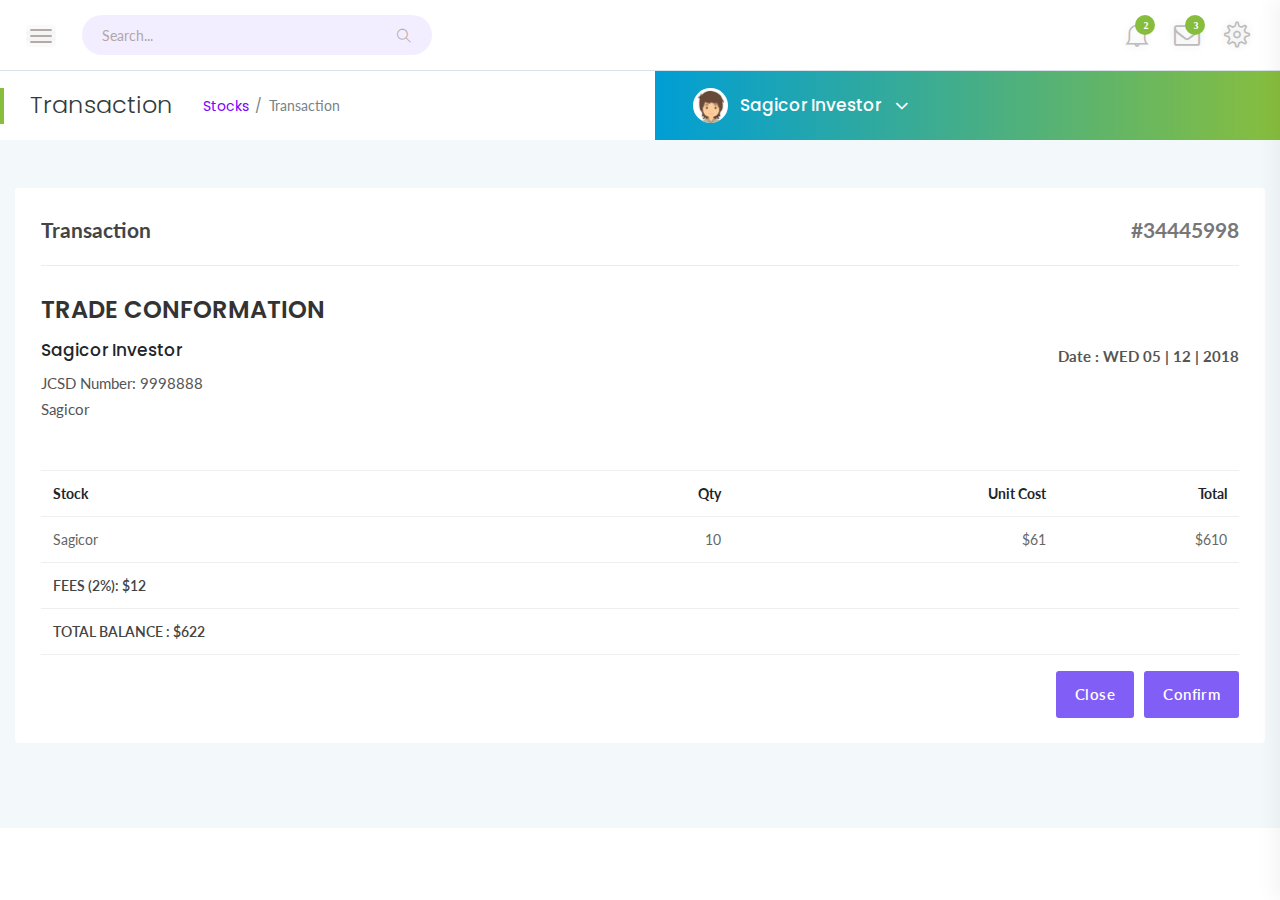
<file: invoice.html>
<!doctype html>
<html class="no-js" lang="en">

<head>
    <meta charset="utf-8">
    <meta http-equiv="x-ua-compatible" content="ie=edge">
    <title>Transaction</title>
    <meta name="viewport" content="width=device-width, initial-scale=1">
    <link rel="shortcut icon" type="image/png" href="assets/images/icon/favicon.ico">
    <link rel="stylesheet" href="assets/css/bootstrap.min.css">
    <link rel="stylesheet" href="assets/css/font-awesome.min.css">
    <link rel="stylesheet" href="assets/css/themify-icons.css">
    <link rel="stylesheet" href="assets/css/metisMenu.css">
    <link rel="stylesheet" href="assets/css/owl.carousel.min.css">
    <link rel="stylesheet" href="assets/css/slicknav.min.css">
    <!-- amchart css -->
    <link rel="stylesheet" href="assets/css/export.css" type="text/css" media="all" />
    <!-- others css -->
    <link rel="stylesheet" href="assets/css/typography.css">
    <link rel="stylesheet" href="assets/css/default-css.css">
    <link rel="stylesheet" href="assets/css/styles.css">
    <link rel="stylesheet" href="assets/css/responsive.css">
    <!-- modernizr css -->
    <script src="assets/js/vendor/modernizr-2.8.3.min.js"></script>
</head>

<body>
    <!--[if lt IE 8]>
            <p class="browserupgrade">You are using an <strong>outdated</strong> browser. Please <a href="http://browsehappy.com/">upgrade your browser</a> to improve your experience.</p>
        <![endif]-->
    <!-- preloader area start -->
    <div id="preloader">
        <div class="loader"></div>
    </div>
    <!-- preloader area end -->
    <!-- page container area start -->
    <div class="page-container">
      <!-- sidebar menu area start -->
      <div class="sidebar-menu">
          <div class="sidebar-header">
              <div class="logo">
                  <img src="assets/images/logo.png" alt="logo"style="max-width: 120px;">
              </div>
          </div>
          <div class="main-menu">
              <div class="menu-inner">
                 <nav>
                      <ul class="metismenu" id="menu">
                          <li class="active">
                              <a href="javascript:void(0)" aria-expanded="true"><i class="ti-dashboard"></i><span>Home</span></a>
                              <ul class="collapse">
                                  <li class="active"> <a href="index.html">Dashboard</a></li>
                <li><a href="stocks.html">Stocks</a></li>
                                  <li><a href="sigma.html">Sigma Global</a></li>
                              </ul>
                          </li>

                      </ul>
                  </nav>
              </div>
          </div>
      </div>
      <!-- sidebar menu area end -->
        <!-- main content area start -->
        <div class="main-content">
          <!-- header area start -->
          <div class="header-area">
              <div class="row align-items-center">
                  <!-- nav and search button -->
                  <div class="col-md-6 col-sm-8 clearfix">
                      <div class="nav-btn pull-left">
                          <span></span>
                          <span></span>
                          <span></span>
                      </div>
                      <div class="search-box pull-left">
                          <form action="#">
                              <input type="text" name="search" placeholder="Search..." required>
                              <i class="ti-search"></i>
                          </form>
                      </div>
                  </div>
                  <!-- profile info & task notification -->
                  <div class="col-md-6 col-sm-4 clearfix">
                      <ul class="notification-area pull-right">

                          <li class="dropdown">
                              <i class="ti-bell dropdown-toggle" data-toggle="dropdown">
                                  <span>2</span>
                              </i>
                              <div class="dropdown-menu bell-notify-box notify-box">
                                  <span class="notify-title">You have 3 new notifications <a href="#">view all</a></span>
                                  <div class="nofity-list">
                                      <a href="#" class="notify-item">
                                          <div class="notify-thumb"><i class="ti-key btn-danger"></i></div>
                                          <div class="notify-text">
                                              <p>Sagicor transaction Successful</p>
                                              <span>Just Now</span>
                                          </div>
                                      </a>
                                      <a href="#" class="notify-item">
                                          <div class="notify-thumb"><i class="ti-comments-smiley btn-info"></i></div>
                                          <div class="notify-text">
                                              <p>Stock prices are going up</p>
                                              <span>30 Seconds ago</span>
                                          </div>
                                      </a>
                                      <a href="#" class="notify-item">
                                          <div class="notify-thumb"><i class="ti-key btn-primary"></i></div>
                                          <div class="notify-text">
                                              <p>Prices going down</p>
                                              <span>Just Now</span>
                                          </div>
                                      </a>
                                      <a href="#" class="notify-item">
                                          <div class="notify-thumb"><i class="ti-comments-smiley btn-info"></i></div>
                                          <div class="notify-text">
                                              <p>New Investment Fund Available</p>
                                              <span>30 Seconds ago</span>
                                          </div>
                                      </a>

                                  </div>
                              </div>
                          </li>
                          <li class="dropdown">
                              <i class="fa fa-envelope-o dropdown-toggle" data-toggle="dropdown"><span>3</span></i>
                              <div class="dropdown-menu notify-box nt-enveloper-box">
                                  <span class="notify-title">You have 3 new notifications <a href="#">view all</a></span>
                                  <div class="nofity-list">
                                      <a href="#" class="notify-item">
                                          <div class="notify-thumb">
                                              <img src="assets/images/avatar.png" alt="image">
                                          </div>
                                          <div class="notify-text">
                                              <p>Sagicor Broker</p>
                                              <span class="msg"> We can meet tommorow at 1</span>
                                              <span>3:15 PM</span>
                                          </div>
                                      </a>
                                      <a href="#" class="notify-item">
                                          <div class="notify-thumb">
                                              <img src="assets/images/avatar.png" alt="image">
                                          </div>
                                          <div class="notify-text">
                                              <p>Sagicor Broker</p>
                                              <span class="msg">Educator drive is in the works</span>
                                              <span>3:15 PM</span>
                                          </div>
                                      </a>
                                      <a href="#" class="notify-item">
                                          <div class="notify-thumb">
                                              <img src="assets/images/avatar.png" alt="image">
                                          </div>
                                          <div class="notify-text">
                                              <p>Sagicor Broker</p>
                                              <span class="msg">Stocks sometimes go up after an announcment</span>
                                              <span>3:15 PM</span>
                                          </div>
                                      </a>
                                      <a href="#" class="notify-item">
                                          <div class="notify-thumb">
                                              <img src="assets/images/avatar.png" alt="image">
                                          </div>
                                          <div class="notify-text">
                                              <p>Aglae Mayer</p>
                                              <span class="msg">This aqcuisition wont affect your stocks in sagicor</span>
                                              <span>3:15 PM</span>
                                          </div>
                                      </a>
                                  </div>
                              </div>
                          </li>
                          <li class="settings-btn">
                              <i class="ti-settings"></i>
                          </li>
                      </ul>
                  </div>
              </div>
          </div>
          <!-- header area end -->
          <!-- page title area start -->
            <div class="page-title-area">
                <div class="row align-items-center">
                    <div class="col-sm-6">
                        <div class="breadcrumbs-area clearfix">
                            <h4 class="page-title pull-left">Transaction</h4>
                            <ul class="breadcrumbs pull-left">
                                <li><a href="index.html">Stocks</a></li>
                                <li><span>Transaction</span></li>
                            </ul>
                        </div>
                    </div>
                    <div class="col-sm-6 clearfix">
                        <div class="user-profile">
                            <img class="avatar user-thumb" src="assets/images/avatar.png" alt="avatar">
                            <h4 class="user-name dropdown-toggle" data-toggle="dropdown">Sagicor Investor <i class="fa fa-angle-down"></i></h4>
                            <div class="dropdown-menu">
                              <a class="dropdown-item" href="#">Settings</a>
                              <a class="dropdown-item" href="login.html">Log Out</a>
                            </div>
                        </div>
                    </div>
                </div>
            </div>
            <!-- page title area end -->
            <div class="main-content-inner">
                <div class="row">
                    <div class="col-lg-12 mt-5">
                        <div class="card">
                            <div class="card-body">
                                <div class="invoice-area">
                                    <div class="invoice-head">
                                        <div class="row">
                                            <div class="iv-left col-6">
                                                <span>Transaction</span>
                                            </div>
                                            <div class="iv-right col-6 text-md-right">
                                                <span>#34445998</span>
                                            </div>
                                        </div>
                                    </div>
                                    <div class="row align-items-center">
                                        <div class="col-md-6">
                                            <div class="invoice-address">
                                                <h3>Trade Conformation</h3>
                                                <h5>Sagicor Investor</h5>
                                                <p> JCSD Number: 9998888
                                                <p>Sagicor</p>
                                            </div>
                                        </div>
                                        <div class="col-md-6 text-md-right">
                                            <ul class="invoice-date">
                                                <li>Date : WED 05 | 12 | 2018</li>

                                            </ul>
                                        </div>
                                    </div>
                                    <div class="invoice-table table-responsive mt-5">
                                        <table class="table table-bordered table-hover text-right">
                                            <thead>
                                                <tr class="text-capitalize">

                                                    <th class="text-left" style="width: 45%; min-width: 130px;">Stock</th>
                                                    <th>qty</th>
                                                    <th style="min-width: 100px">Unit Cost</th>
                                                    <th>total</th>
                                                </tr>
                                            </thead>
                                            <tbody>
                                                <tr>

                                                    <td class="text-left">Sagicor</td>
                                                    <td>10</td>
                                                    <td>$61</td>
                                                    <td>$610</td>
                                                </tr>

                                            </tbody>
                                            <tfoot>
                                              <tr>
                                                  <td colspan="4" class="text-left">Fees (2%): $12</td>

                                              </tr>
                                                <tr>
                                                    <td colspan="4" class="text-left">total balance : $622</td>

                                                </tr>
                                            </tfoot>
                                        </table>
                                    </div>
                                </div>
                                <div class="invoice-buttons text-right">
                                    <a href="index.html" class="invoice-btn">Close</a>
                                    <a href="stock_account.html" class="invoice-btn">Confirm</a>
                                </div>
                            </div>
                        </div>
                    </div>
                </div>
            </div>
        </div>
        <!-- main content area end -->
        <!-- footer area start-->
        <footer>
            <div class="footer-area">
                 
            </div>
        </footer>
        <!-- footer area end-->
    </div>
    <!-- page container area end -->
    <div class="offset-area">
        <div class="offset-close"><i class="ti-close"></i></div>
        <ul class="nav offset-menu-tab">
            <li><a class="active" data-toggle="tab" href="#activity">Activity</a></li>
            <li><a data-toggle="tab" href="#settings">Settings</a></li>
        </ul>
        <div class="offset-content tab-content">
            <div id="activity" class="tab-pane fade in show active">
                <div class="recent-activity">
                    <div class="timeline-task">
                        <div class="icon bg1">
                            <i class="fa fa-envelope"></i>
                        </div>
                        <div class="tm-title">
                            <h4>Sagicor Broker sent you an email</h4>
                            <span class="time"><i class="ti-time"></i>09:35</span>
                        </div>
                        <p>Lorem ipsum dolor sit amet consectetur adipisicing elit. Esse distinctio itaque at.
                        </p>
                    </div>
                    <div class="timeline-task">
                        <div class="icon bg2">
                            <i class="fa fa-check"></i>
                        </div>
                        <div class="tm-title">
                            <h4>Added</h4>
                            <span class="time"><i class="ti-time"></i>7 Minutes Ago</span>
                        </div>
                        <p>Lorem ipsum dolor sit amet consectetur.
                        </p>
                    </div>
                    <div class="timeline-task">
                        <div class="icon bg2">
                            <i class="fa fa-exclamation-triangle"></i>
                        </div>
                        <div class="tm-title">
                            <h4>You missed you Password!</h4>
                            <span class="time"><i class="ti-time"></i>09:20 Am</span>
                        </div>
                    </div>
                    <div class="timeline-task">
                        <div class="icon bg3">
                            <i class="fa fa-bomb"></i>
                        </div>
                        <div class="tm-title">
                            <h4>Sagicor Broker sent you an email</h4>
                            <span class="time"><i class="ti-time"></i>09:35</span>
                        </div>
                        <p>Lorem ipsum dolor sit amet consectetur adipisicing elit. Esse distinctio itaque at.
                        </p>
                    </div>
                    <div class="timeline-task">
                        <div class="icon bg3">
                            <i class="ti-signal"></i>
                        </div>
                        <div class="tm-title">
                          <h4>Sagicor Broker sent you an email</h4>
                            <span class="time"><i class="ti-time"></i>01 minutes ago</span>
                        </div>
                        <p>Lorem ipsum dolor sit amet consectetur adipisicing elit. Esse distinctio itaque at.
                        </p>
                    </div>
                    <div class="timeline-task">
                        <div class="icon bg1">
                            <i class="fa fa-envelope"></i>
                        </div>
                        <div class="tm-title">
                            <h4>Sagicor Broker sent you an email</h4>
                            <span class="time"><i class="ti-time"></i>09:35</span>
                        </div>
                        <p>Hello sir , where are you, i am egerly waiting for you.
                        </p>
                    </div>
                    <div class="timeline-task">
                        <div class="icon bg2">
                            <i class="fa fa-exclamation-triangle"></i>
                        </div>
                        <div class="tm-title">
                            <h4>Sagicor Broker sent you an email</h4>
                            <span class="time"><i class="ti-time"></i>09:35</span>
                        </div>
                        <p>Lorem ipsum dolor sit amet consectetur adipisicing elit. Esse distinctio itaque at.
                        </p>
                    </div>
                    <div class="timeline-task">
                        <div class="icon bg2">
                            <i class="fa fa-exclamation-triangle"></i>
                        </div>
                        <div class="tm-title">
                            <h4>Sagicor Broker sent you an email</h4>
                            <span class="time"><i class="ti-time"></i>09:35</span>
                        </div>
                    </div>
                    <div class="timeline-task">
                        <div class="icon bg3">
                            <i class="fa fa-bomb"></i>
                        </div>
                        <div class="tm-title">
                            <h4>Sagicor Broker sent you an email</h4>
                            <span class="time"><i class="ti-time"></i>09:35</span>
                        </div>
                        <p>Lorem ipsum dolor sit amet consectetur adipisicing elit. Esse distinctio itaque at.
                        </p>
                    </div>
                    <div class="timeline-task">
                        <div class="icon bg3">
                            <i class="ti-signal"></i>
                        </div>
                        <div class="tm-title">
                            <h4>Sagicor Broker sent you an email</h4>
                            <span class="time"><i class="ti-time"></i>09:35</span>
                        </div>
                        <p>Lorem ipsum dolor sit amet consectetur adipisicing elit. Esse distinctio itaque at.
                        </p>
                    </div>
                </div>
            </div>
            <div id="settings" class="tab-pane fade">
                <div class="offset-settings">
                    <h4>General Settings</h4>
                    <div class="settings-list">
                        <div class="s-settings">
                            <div class="s-sw-title">
                                <h5>Notifications</h5>
                                <div class="s-swtich">
                                    <input type="checkbox" id="switch1" />
                                    <label for="switch1">Toggle</label>
                                </div>
                            </div>
                            <p>Keep it 'On' When you want to get all the notification.</p>
                        </div>
                        <div class="s-settings">
                            <div class="s-sw-title">
                                <h5>Show recent activity</h5>
                                <div class="s-swtich">
                                    <input type="checkbox" id="switch2" />
                                    <label for="switch2">Toggle</label>
                                </div>
                            </div>
                            <p>The for attribute is necessary to bind our custom checkbox with the input.</p>
                        </div>
                        <div class="s-settings">
                            <div class="s-sw-title">
                                <h5>Show your emails</h5>
                                <div class="s-swtich">
                                    <input type="checkbox" id="switch3" />
                                    <label for="switch3">Toggle</label>
                                </div>
                            </div>
                            <p>Show email so that easily find you.</p>
                        </div>
                        <div class="s-settings">
                            <div class="s-sw-title">
                                <h5>Show Task statistics</h5>
                                <div class="s-swtich">
                                    <input type="checkbox" id="switch4" />
                                    <label for="switch4">Toggle</label>
                                </div>
                            </div>
                            <p>The for attribute is necessary to bind our custom checkbox with the input.</p>
                        </div>
                        <div class="s-settings">
                            <div class="s-sw-title">
                                <h5>Notifications</h5>
                                <div class="s-swtich">
                                    <input type="checkbox" id="switch5" />
                                    <label for="switch5">Toggle</label>
                                </div>
                            </div>
                            <p>Use checkboxes when looking for yes or no answers.</p>
                        </div>
                    </div>
                </div>
            </div>
        </div>
    </div>
    <!-- offset area end -->
    <!-- jquery latest version -->
    <script src="assets/js/vendor/jquery-2.2.4.min.js"></script>
    <!-- bootstrap 4 js -->
    <script src="assets/js/popper.min.js"></script>
    <script src="assets/js/bootstrap.min.js"></script>
    <script src="assets/js/owl.carousel.min.js"></script>
    <script src="assets/js/metisMenu.min.js"></script>
    <script src="assets/js/jquery.slimscroll.min.js"></script>
    <script src="assets/js/jquery.slicknav.min.js"></script>

    <!-- others plugins -->
    <script src="assets/js/plugins.js"></script>
    <script src="assets/js/scripts.js"></script>
</body>

</html>
</file>
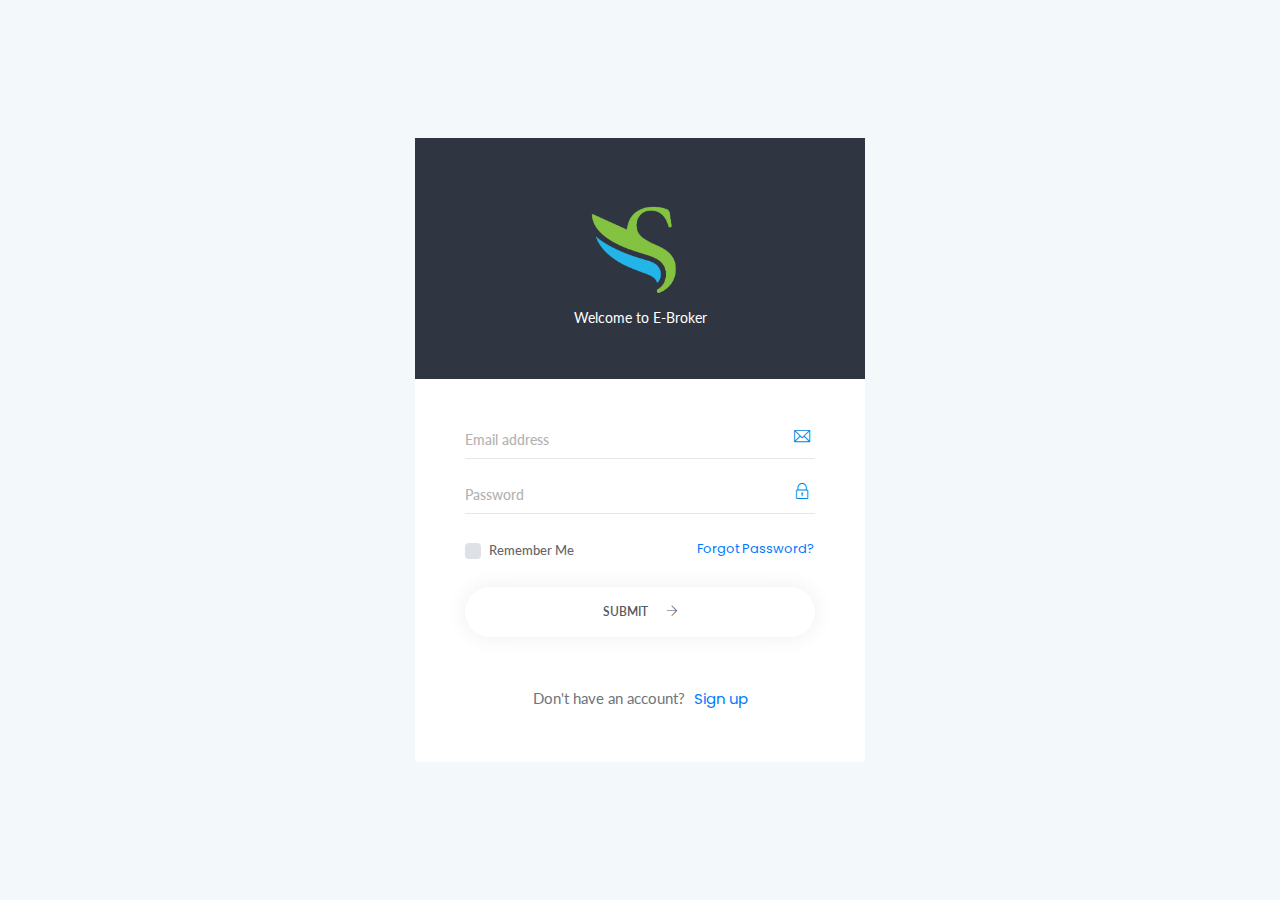
<file: login.html>
<!doctype html>
<html class="no-js" lang="en">

<head>
    <meta charset="utf-8">
    <meta http-equiv="x-ua-compatible" content="ie=edge">
    <title>Login</title>
    <meta name="viewport" content="width=device-width, initial-scale=1">
    <link rel="shortcut icon" type="image/png" href="assets/images/icon/favicon.ico">
    <link rel="stylesheet" href="assets/css/bootstrap.min.css">
    <link rel="stylesheet" href="assets/css/font-awesome.min.css">
    <link rel="stylesheet" href="assets/css/themify-icons.css">
    <link rel="stylesheet" href="assets/css/metisMenu.css">
    <link rel="stylesheet" href="assets/css/owl.carousel.min.css">
    <link rel="stylesheet" href="assets/css/slicknav.min.css">
    <!-- amchart css -->
    <link rel="stylesheet" href="https://www.amcharts.com/lib/3/plugins/export/export.css" type="text/css" media="all" />
    <!-- others css -->
    <link rel="stylesheet" href="assets/css/typography.css">
    <link rel="stylesheet" href="assets/css/default-css.css">
    <link rel="stylesheet" href="assets/css/styles.css">
    <link rel="stylesheet" href="assets/css/responsive.css">
    <!-- modernizr css -->
    <script src="assets/js/vendor/modernizr-2.8.3.min.js"></script>
</head>

<body>
    <!--[if lt IE 8]>
            <p class="browserupgrade">You are using an <strong>outdated</strong> browser. Please <a href="http://browsehappy.com/">upgrade your browser</a> to improve your experience.</p>
        <![endif]-->
    <!-- preloader area start -->
    <div id="preloader">
        <div class="loader"></div>
    </div>
    <!-- preloader area end -->
    <!-- login area start -->
    <div class="login-area">
        <div class="container">
            <div class="login-box ptb--100">
                <form>
                    <div class="login-form-head">
                        <div class="logo">
							<img src="assets/images/logo.png" alt="logo" style="max-width: 120px;">
						</div>
                        <p>Welcome to E-Broker</p>
                    </div>
                    <div class="login-form-body">
                        <div class="form-gp">
                            <label for="exampleInputEmail1">Email address</label>
                            <input type="email" id="exampleInputEmail1">
                            <i class="ti-email"></i>
                        </div>
                        <div class="form-gp">
                            <label for="exampleInputPassword1">Password</label>
                            <input type="password" id="exampleInputPassword1">
                            <i class="ti-lock"></i>
                        </div>
                        <div class="row mb-4 rmber-area">
                            <div class="col-6">
                                <div class="custom-control custom-checkbox mr-sm-2">
                                    <input type="checkbox" class="custom-control-input" id="customControlAutosizing">
                                    <label class="custom-control-label" for="customControlAutosizing">Remember Me</label>
                                </div>
                            </div>
                            <div class="col-6 text-right">
                                <a href="#">Forgot Password?</a>
                            </div>
                        </div>
						
                        <div class="submit-btn-area">
                            <button id="form_submit" type="submit" onclick="javascript:TheLogin(this.form)" formaction="index.html">Submit <i class="ti-arrow-right"></i></button>
                            
                        </div>
						
                        <div class="form-footer text-center mt-5">
                            <p class="text-muted">Don't have an account? <a href="register.html">Sign up</a></p>
                        </div>
                    </div>
                </form>
            </div>
        </div>
    </div>
    <!-- login area end -->

    <!-- jquery latest version -->
    <script src="assets/js/vendor/jquery-2.2.4.min.js"></script>
    <!-- bootstrap 4 js -->
    <script src="assets/js/popper.min.js"></script>
    <script src="assets/js/bootstrap.min.js"></script>
    <script src="assets/js/owl.carousel.min.js"></script>
    <script src="assets/js/metisMenu.min.js"></script>
    <script src="assets/js/jquery.slimscroll.min.js"></script>
    <script src="assets/js/jquery.slicknav.min.js"></script>

    <!-- others plugins -->
    <script src="assets/js/plugins.js"></script>
    <script src="assets/js/scripts.js"></script>
<!-- Global site tag (gtag.js) - Google Analytics -->
<script async src="https://www.googletagmanager.com/gtag/js?id=UA-23581568-13"></script>
<script>
  window.dataLayer = window.dataLayer || [];
  function gtag(){dataLayer.push(arguments);}
  gtag('js', new Date());

  gtag('config', 'UA-23581568-13');
</script>
<script type="text/javascript">
// PASSWORD PROTECTION SCRIPT

function TheLogin() {

var password = 'pepper';

if (this.document.login.pass.value == password) {
  top.location.href="index.html";
}
else {
  window.alert("Incorrect password, please try again.");
  }
}

</script>
<!-- This templates was made by Colorlib (https://colorlib.com) -->
</body>

</html>
</file>
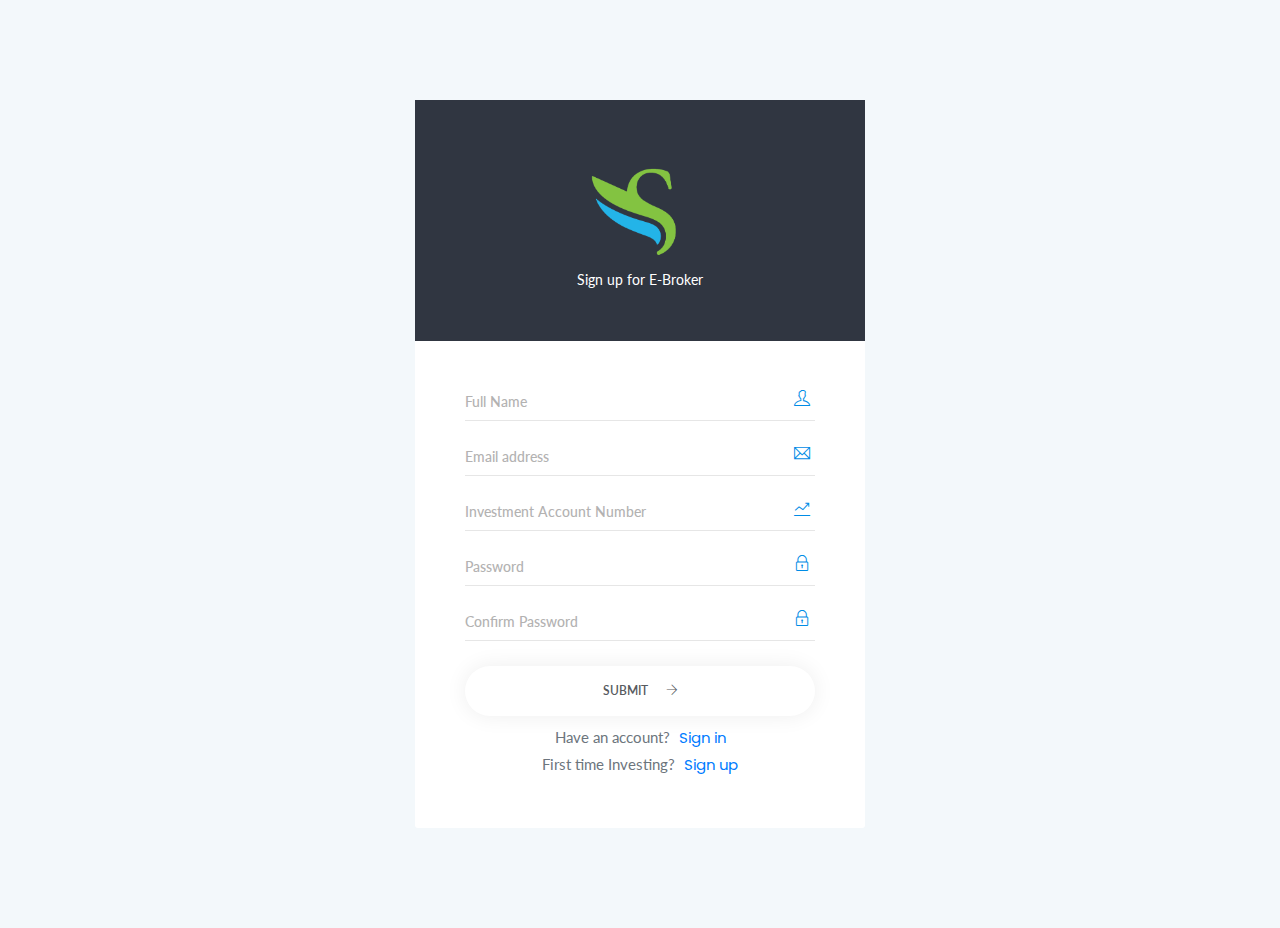
<file: register.html>
<!doctype html>
<html class="no-js" lang="en">

<head>
    <meta charset="utf-8">
    <meta http-equiv="x-ua-compatible" content="ie=edge">
    <title>Register</title>
    <meta name="viewport" content="width=device-width, initial-scale=1">
    <link rel="shortcut icon" type="image/png" href="assets/images/icon/favicon.ico">
    <link rel="stylesheet" href="assets/css/bootstrap.min.css">
    <link rel="stylesheet" href="assets/css/font-awesome.min.css">
    <link rel="stylesheet" href="assets/css/themify-icons.css">
    <link rel="stylesheet" href="assets/css/metisMenu.css">
    <link rel="stylesheet" href="assets/css/owl.carousel.min.css">
    <link rel="stylesheet" href="assets/css/slicknav.min.css">
    <!-- amchart css -->
    <link rel="stylesheet" href="https://www.amcharts.com/lib/3/plugins/export/export.css" type="text/css" media="all" />
    <!-- others css -->
    <link rel="stylesheet" href="assets/css/typography.css">
    <link rel="stylesheet" href="assets/css/default-css.css">
    <link rel="stylesheet" href="assets/css/styles.css">
    <link rel="stylesheet" href="assets/css/responsive.css">
    <!-- modernizr css -->
    <script src="assets/js/vendor/modernizr-2.8.3.min.js"></script>
</head>

<body>
    <!--[if lt IE 8]>
            <p class="browserupgrade">You are using an <strong>outdated</strong> browser. Please <a href="http://browsehappy.com/">upgrade your browser</a> to improve your experience.</p>
        <![endif]-->
    <!-- preloader area start -->
    <div id="preloader">
        <div class="loader"></div>
    </div>
    <!-- preloader area end -->
    <!-- login area start -->
    <div class="login-area">
        <div class="container">
            <div class="login-box ptb--100">
                <form>
                    <div class="login-form-head">
                        <div class="logo">
							<img src="assets/images/logo.png" alt="logo" style="max-width: 120px;">
						</div>
                        <p>Sign up for E-Broker</p>
                    </div>
                    <div class="login-form-body">
                        <div class="form-gp">
                            <label for="exampleInputName1">Full Name</label>
                            <input type="text" id="exampleInputName1">
                            <i class="ti-user"></i>
                        </div>
                        <div class="form-gp">
                            <label for="exampleInputEmail1">Email address</label>
                            <input type="email" id="exampleInputEmail1">
                            <i class="ti-email"></i>
                        </div>
                        <div class="form-gp">
                            <label for="exampleInputEmail2">Investment Account Number</label>
                            <input type="text" id="exampleInputEmail2">
                            <i class="ti-stats-up"></i>
                        </div>
                        <div class="form-gp">
                            <label for="exampleInputPassword1">Password</label>
                            <input type="password" id="exampleInputPassword1">
                            <i class="ti-lock"></i>
                        </div>
                        <div class="form-gp">
                            <label for="exampleInputPassword2">Confirm Password</label>
                            <input type="password" id="exampleInputPassword2">
                            <i class="ti-lock"></i>
                        </div>
                        <div class="submit-btn-area">
                            <button id="form_submit" type="submit">Submit <i class="ti-arrow-right"></i></button>

                        </div>
                        <div class="form-footer text-center mt-2">
                            <p class="text-muted">Have an account? <a href="login.html">Sign in</a></p>
                              <p class="text-muted">First time Investing? <a href="signup.html">Sign up</a></p>
                        </div>
                    </div>
                </form>
            </div>
        </div>
    </div>
    <!-- login area end -->

    <!-- jquery latest version -->
    <script src="assets/js/vendor/jquery-2.2.4.min.js"></script>
    <!-- bootstrap 4 js -->
    <script src="assets/js/popper.min.js"></script>
    <script src="assets/js/bootstrap.min.js"></script>
    <script src="assets/js/owl.carousel.min.js"></script>
    <script src="assets/js/metisMenu.min.js"></script>
    <script src="assets/js/jquery.slimscroll.min.js"></script>
    <script src="assets/js/jquery.slicknav.min.js"></script>

    <!-- others plugins -->
    <script src="assets/js/plugins.js"></script>
    <script src="assets/js/scripts.js"></script>
</body>

</html>
</file>
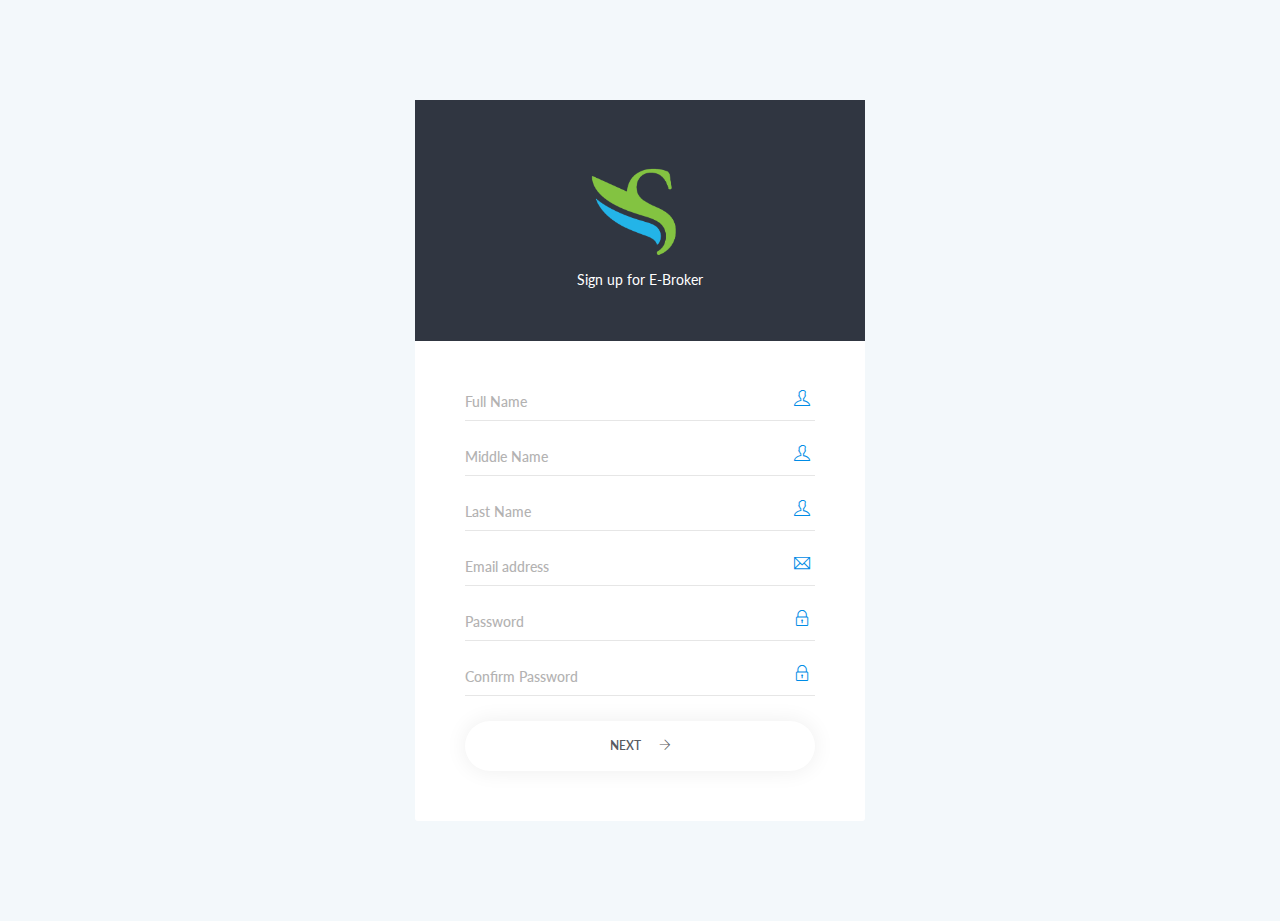
<file: signup.html>
<!doctype html>
<html class="no-js" lang="en">

<head>
    <meta charset="utf-8">
    <meta http-equiv="x-ua-compatible" content="ie=edge">
    <title>Sign up</title>
    <meta name="viewport" content="width=device-width, initial-scale=1">
    <link rel="shortcut icon" type="image/png" href="assets/images/icon/favicon.ico">
    <link rel="stylesheet" href="assets/css/bootstrap.min.css">
    <link rel="stylesheet" href="assets/css/font-awesome.min.css">
    <link rel="stylesheet" href="assets/css/themify-icons.css">
    <link rel="stylesheet" href="assets/css/metisMenu.css">
    <link rel="stylesheet" href="assets/css/owl.carousel.min.css">
    <link rel="stylesheet" href="assets/css/slicknav.min.css">
    <!-- amchart css -->
    <link rel="stylesheet" href="https://www.amcharts.com/lib/3/plugins/export/export.css" type="text/css" media="all" />
    <!-- others css -->
    <link rel="stylesheet" href="assets/css/typography.css">
    <link rel="stylesheet" href="assets/css/default-css.css">
    <link rel="stylesheet" href="assets/css/styles.css">
    <link rel="stylesheet" href="assets/css/responsive.css">
    <!-- modernizr css -->
    <script src="assets/js/vendor/modernizr-2.8.3.min.js"></script>
</head>

<body>
    <!--[if lt IE 8]>
            <p class="browserupgrade">You are using an <strong>outdated</strong> browser. Please <a href="http://browsehappy.com/">upgrade your browser</a> to improve your experience.</p>
        <![endif]-->
    <!-- preloader area start -->
    <div id="preloader">
        <div class="loader"></div>
    </div>
    <!-- preloader area end -->
    <!-- login area start -->
    <div class="login-area">
        <div class="container">
            <div class="login-box ptb--100">
                <form>
                    <div class="login-form-head">
                        <div class="logo">
							<a href="login.html"><img src="assets/images/logo.png" alt="logo" style="max-width: 120px;"></a>
						</div>
                        <p>Sign up for E-Broker</p>
                    </div>
                    <div class="login-form-body">
                        <div class="form-gp">
                            <label for="exampleInputName1">Full Name</label>
                            <input type="text" id="exampleInputName1">
                            <i class="ti-user"></i>
                        </div>
						 <div class="form-gp">
                            <label for="exampleInputName2">Middle Name</label>
                            <input type="text" id="exampleInputName2">
                            <i class="ti-user"></i>
                        </div>
						 <div class="form-gp">
                            <label for="exampleInputName3">Last Name</label>
                            <input type="text" id="exampleInputName3">
                            <i class="ti-user"></i>
                        </div>
                        <div class="form-gp">
                            <label for="exampleInputEmail1">Email address</label>
                            <input type="email" id="exampleInputEmail1">
                            <i class="ti-email"></i>
                        </div>
                       
                        <div class="form-gp">
                            <label for="exampleInputPassword1">Password</label>
                            <input type="password" id="exampleInputPassword1">
                            <i class="ti-lock"></i>
                        </div>
                        <div class="form-gp">
                            <label for="exampleInputPassword2">Confirm Password</label>
                            <input type="password" id="exampleInputPassword2">
                            <i class="ti-lock"></i>
                        </div>
                        <div class="submit-btn-area">
                            <button id="form_submit" type="submit"onclick="javascript:TheLogin(this.form)" formaction="signup2.html">Next <i class="ti-arrow-right"></i></button>

                        </div>
                        
                    </div>
                </form>
            </div>
        </div>
    </div>
    <!-- login area end -->

    <!-- jquery latest version -->
    <script src="assets/js/vendor/jquery-2.2.4.min.js"></script>
    <!-- bootstrap 4 js -->
    <script src="assets/js/popper.min.js"></script>
    <script src="assets/js/bootstrap.min.js"></script>
    <script src="assets/js/owl.carousel.min.js"></script>
    <script src="assets/js/metisMenu.min.js"></script>
    <script src="assets/js/jquery.slimscroll.min.js"></script>
    <script src="assets/js/jquery.slicknav.min.js"></script>

    <!-- others plugins -->
    <script src="assets/js/plugins.js"></script>
    <script src="assets/js/scripts.js"></script>
</body>

</html>
</file>
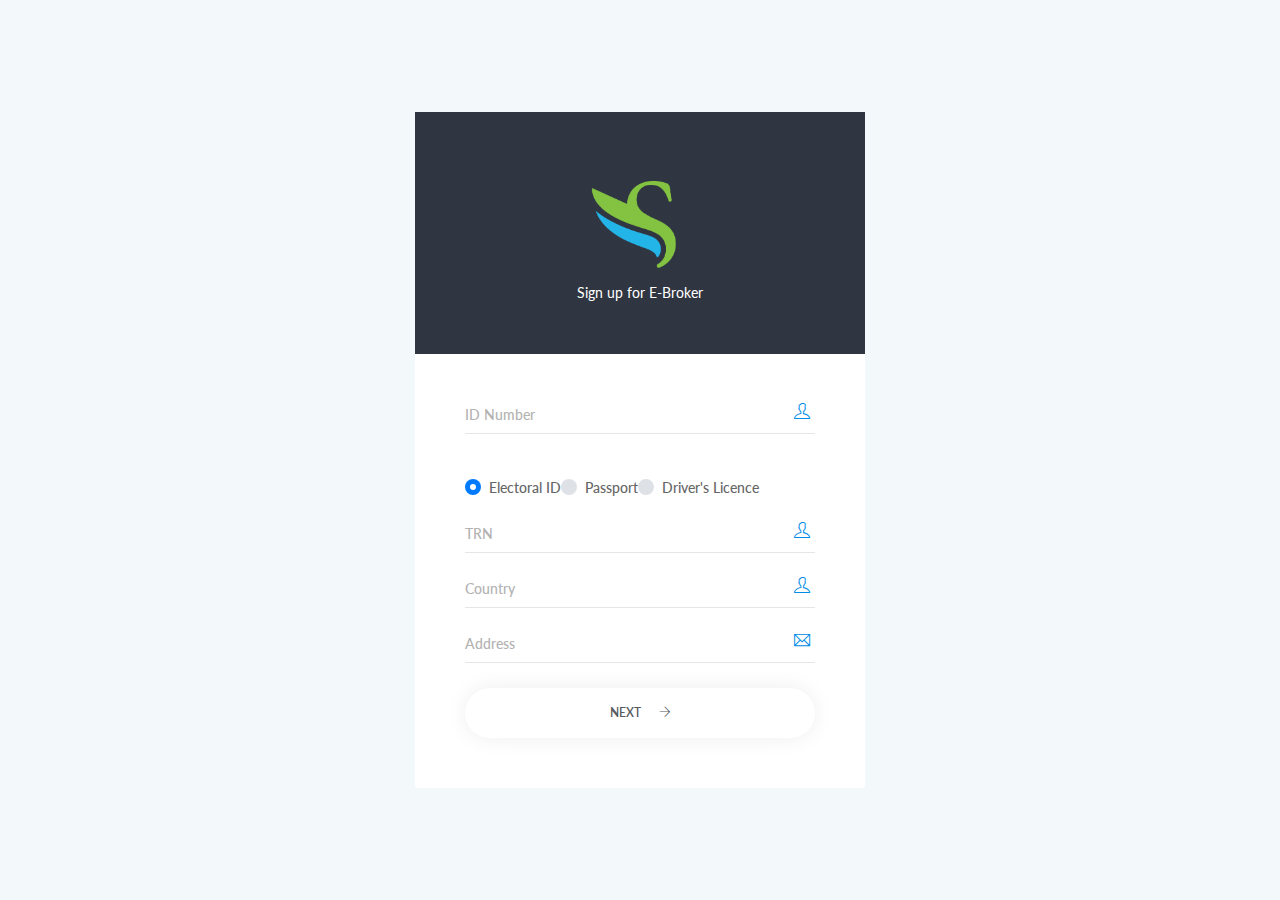
<file: signup2.html>
<!doctype html>
<html class="no-js" lang="en">

<head>
    <meta charset="utf-8">
    <meta http-equiv="x-ua-compatible" content="ie=edge">
    <title>Sign up</title>
    <meta name="viewport" content="width=device-width, initial-scale=1">
    <link rel="shortcut icon" type="image/png" href="assets/images/icon/favicon.ico">
    <link rel="stylesheet" href="assets/css/bootstrap.min.css">
    <link rel="stylesheet" href="assets/css/font-awesome.min.css">
    <link rel="stylesheet" href="assets/css/themify-icons.css">
    <link rel="stylesheet" href="assets/css/metisMenu.css">
    <link rel="stylesheet" href="assets/css/owl.carousel.min.css">
    <link rel="stylesheet" href="assets/css/slicknav.min.css">
    <!-- amchart css -->
    <link rel="stylesheet" href="https://www.amcharts.com/lib/3/plugins/export/export.css" type="text/css" media="all" />
    <!-- others css -->
    <link rel="stylesheet" href="assets/css/typography.css">
    <link rel="stylesheet" href="assets/css/default-css.css">
    <link rel="stylesheet" href="assets/css/styles.css">
    <link rel="stylesheet" href="assets/css/responsive.css">
    <!-- modernizr css -->
    <script src="assets/js/vendor/modernizr-2.8.3.min.js"></script>
</head>

<body>
    <!--[if lt IE 8]>
            <p class="browserupgrade">You are using an <strong>outdated</strong> browser. Please <a href="http://browsehappy.com/">upgrade your browser</a> to improve your experience.</p>
        <![endif]-->
    <!-- preloader area start -->
    <div id="preloader">
        <div class="loader"></div>
    </div>
    <!-- preloader area end -->
    <!-- login area start -->
    <div class="login-area">
        <div class="container">
            <div class="login-box ptb--100">
                <form>
                    <div class="login-form-head">
                        <div class="logo">
							<a href="login.html"><img src="assets/images/logo.png" alt="logo" style="max-width: 120px;"></a>
						</div>
                        <p>Sign up for E-Broker</p>
                    </div>
                    <div class="login-form-body">
                        <div class="form-gp">
                            <label for="exampleInputName1">ID Number</label>
                            <input type="text" id="exampleInputName1">
                            <i class="ti-user"></i>
                        </div>
						<div class="mt-3 mb-4 justify-content-between custom-control-inline">
						<div class="custom-control custom-radio">
								<input type="radio" checked id="customRadio1" name="customRadio" class="custom-control-input">
								<label class="custom-control-label" for="customRadio1">Electoral ID</label>
                        </div>
							<div class="custom-control custom-radio">
								<input type="radio" id="customRadio2" name="customRadio" class="custom-control-input">
								<label class="custom-control-label" for="customRadio2">Passport</label>
							</div>
							<div class="custom-control custom-radio">
								<input type="radio" id="customRadio3" name="customRadio" class="custom-control-input">
								<label class="custom-control-label" for="customRadio3">Driver's Licence</label>
							</div>
							</div>
						 <div class="form-gp">
                            <label for="exampleInputName2">TRN</label>
                            <input type="text" id="exampleInputName2">
                            <i class="ti-user"></i>
                        </div>
						 <div class="form-gp">
                            <label for="exampleInputName3">Country</label>
                            <input type="text" id="exampleInputName3">
                            <i class="ti-user"></i>
                        </div>
                        <div class="form-gp">
                            <label for="exampleInputEmail1">Address</label>
                            <input type="text" id="exampleInputEmail1">
                            <i class="ti-email"></i>
                        </div>
                       
                        
                        <div class="submit-btn-area">
                            <button id="form_submit" onclick="javascript:TheLogin(this.form)" formaction="reg.html" type="submit">Next <i class="ti-arrow-right"></i></button>

                        </div>
                        
                    </div>
                </form>
            </div>
        </div>
    </div>
    <!-- login area end -->

    <!-- jquery latest version -->
    <script src="assets/js/vendor/jquery-2.2.4.min.js"></script>
    <!-- bootstrap 4 js -->
    <script src="assets/js/popper.min.js"></script>
    <script src="assets/js/bootstrap.min.js"></script>
    <script src="assets/js/owl.carousel.min.js"></script>
    <script src="assets/js/metisMenu.min.js"></script>
    <script src="assets/js/jquery.slimscroll.min.js"></script>
    <script src="assets/js/jquery.slicknav.min.js"></script>

    <!-- others plugins -->
    <script src="assets/js/plugins.js"></script>
    <script src="assets/js/scripts.js"></script>
</body>

</html>
</file>
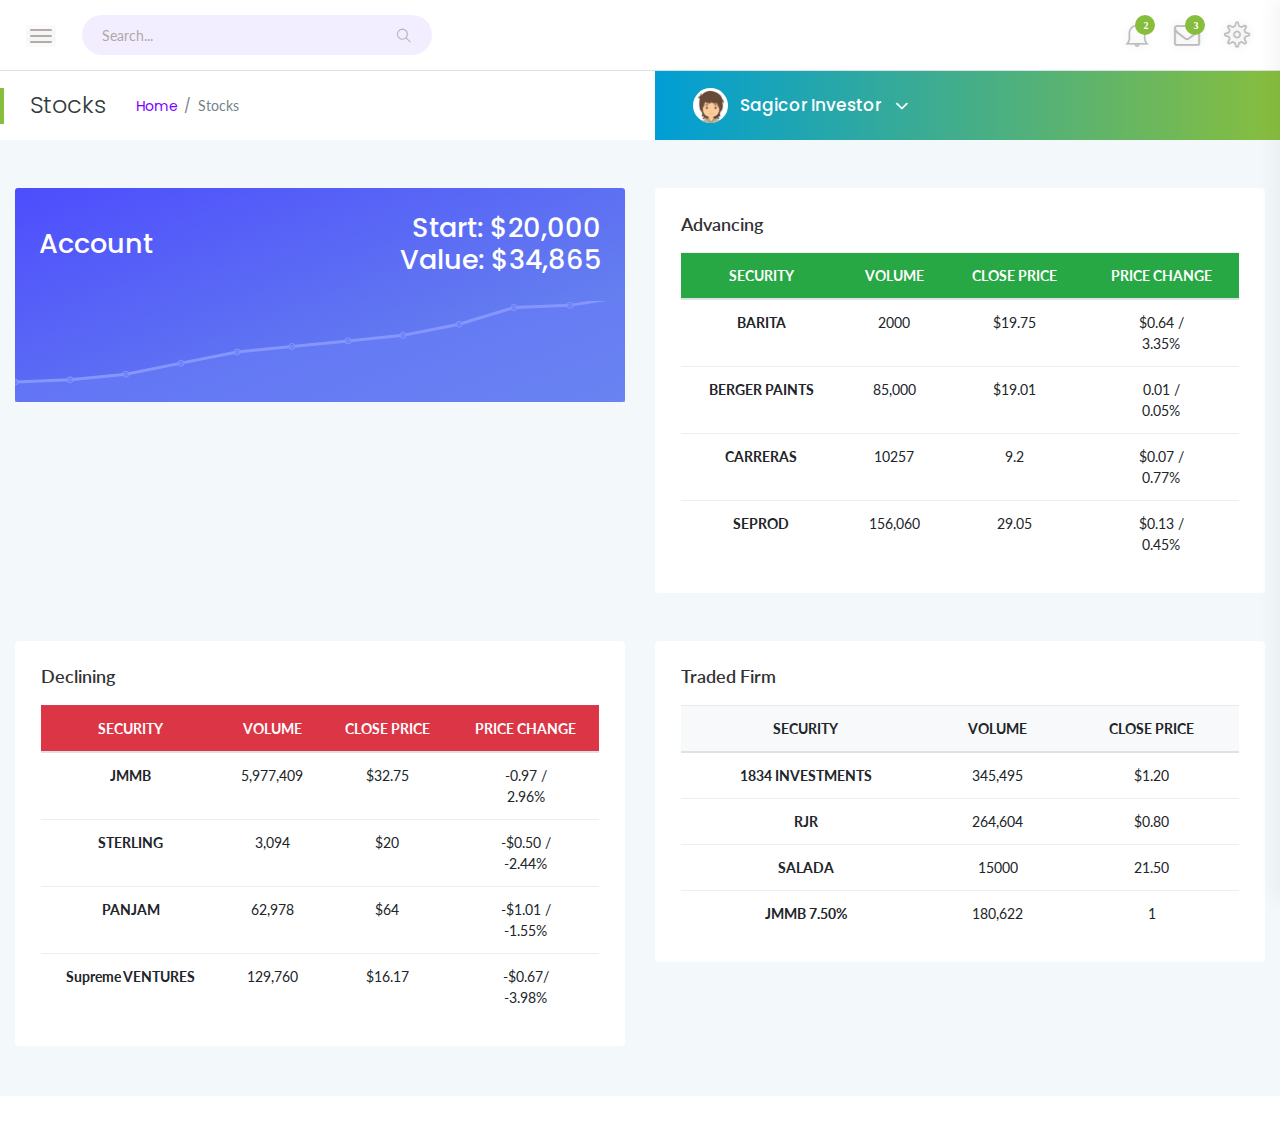
<file: stocks.html>
<!doctype html>
<html class="no-js" lang="en">

<head>
    <meta charset="utf-8">
    <meta http-equiv="x-ua-compatible" content="ie=edge">
    <title>Stocks</title>
    <meta name="viewport" content="width=device-width, initial-scale=1">
    <link rel="shortcut icon" type="image/png" href="assets/images/icon/favicon.ico">
    <link rel="stylesheet" href="assets/css/bootstrap.min.css">
    <link rel="stylesheet" href="assets/css/font-awesome.min.css">
    <link rel="stylesheet" href="assets/css/themify-icons.css">
    <link rel="stylesheet" href="assets/css/metisMenu.css">
    <link rel="stylesheet" href="assets/css/owl.carousel.min.css">
    <link rel="stylesheet" href="assets/css/slicknav.min.css">
    <!-- amchart css -->
    <link rel="stylesheet" href="https://www.amcharts.com/lib/3/plugins/export/export.css" type="text/css" media="all" />
    <!-- others css -->
    <link rel="stylesheet" href="assets/css/typography.css">
    <link rel="stylesheet" href="assets/css/default-css.css">
    <link rel="stylesheet" href="assets/css/styles.css">
    <link rel="stylesheet" href="assets/css/responsive.css">
    <!-- modernizr css -->
    <script src="assets/js/vendor/modernizr-2.8.3.min.js"></script>
</head>

<body>
    <!--[if lt IE 8]>
            <p class="browserupgrade">You are using an <strong>outdated</strong> browser. Please <a href="http://browsehappy.com/">upgrade your browser</a> to improve your experience.</p>
        <![endif]-->
    <!-- preloader area start -->
    <div id="preloader">
        <div class="loader"></div>
    </div>
    <!-- preloader area end -->
    <!-- page container area start -->
    <div class="page-container">
        <!-- sidebar menu area start -->
        <div class="sidebar-menu">
            <div class="sidebar-header">
                <div class="logo">
                    <img src="assets/images/logo.png" alt="logo"style="max-width: 120px;">
                </div>
            </div>
            <div class="main-menu">
                <div class="menu-inner">
                   <nav>
                        <ul class="metismenu" id="menu">
                            <li class="active">
                                <a href="javascript:void(0)" aria-expanded="true"><i class="ti-dashboard"></i><span>Home</span></a>
                                <ul class="collapse">
                                   <li><a href="index.html">Dashboard</a></li>
									<li class="active"><a href="stocks.html">Stocks</a></li>
                                    <li><a href="sigma.html">Sigma Global</a></li>
                                </ul>
                            </li>

                        </ul>
                    </nav>
                </div>
            </div>
        </div>
        <!-- sidebar menu area end -->
        <!-- main content area start -->
        <div class="main-content">
          <!-- header area start -->
          <div class="header-area">
              <div class="row align-items-center">
                  <!-- nav and search button -->
                  <div class="col-md-6 col-sm-8 clearfix">
                      <div class="nav-btn pull-left">
                          <span></span>
                          <span></span>
                          <span></span>
                      </div>
                      <div class="search-box pull-left">
                          <form action="#">
                              <input type="text" name="search" placeholder="Search..." required>
                              <i class="ti-search"></i>
                          </form>
                      </div>
                  </div>
                  <!-- profile info & task notification -->
                  <div class="col-md-6 col-sm-4 clearfix">
                      <ul class="notification-area pull-right">

                          <li class="dropdown">
                              <i class="ti-bell dropdown-toggle" data-toggle="dropdown">
                                  <span>2</span>
                              </i>
                              <div class="dropdown-menu bell-notify-box notify-box">
                                  <span class="notify-title">You have 3 new notifications <a href="#">view all</a></span>
                                  <div class="nofity-list">
                                      <a href="#" class="notify-item">
                                          <div class="notify-thumb"><i class="ti-key btn-danger"></i></div>
                                          <div class="notify-text">
                                              <p>Sagicor transaction Successful</p>
                                              <span>Just Now</span>
                                          </div>
                                      </a>
                                      <a href="#" class="notify-item">
                                          <div class="notify-thumb"><i class="ti-comments-smiley btn-info"></i></div>
                                          <div class="notify-text">
                                              <p>Stock prices are going up</p>
                                              <span>30 Seconds ago</span>
                                          </div>
                                      </a>
                                      <a href="#" class="notify-item">
                                          <div class="notify-thumb"><i class="ti-key btn-primary"></i></div>
                                          <div class="notify-text">
                                              <p>Prices going down</p>
                                              <span>Just Now</span>
                                          </div>
                                      </a>
                                      <a href="#" class="notify-item">
                                          <div class="notify-thumb"><i class="ti-comments-smiley btn-info"></i></div>
                                          <div class="notify-text">
                                              <p>New Investment Fund Available</p>
                                              <span>30 Seconds ago</span>
                                          </div>
                                      </a>

                                  </div>
                              </div>
                          </li>
                          <li class="dropdown">
                              <i class="fa fa-envelope-o dropdown-toggle" data-toggle="dropdown"><span>3</span></i>
                              <div class="dropdown-menu notify-box nt-enveloper-box">
                                  <span class="notify-title">You have 3 new notifications <a href="#">view all</a></span>
                                  <div class="nofity-list">
                                      <a href="#" class="notify-item">
                                          <div class="notify-thumb">
                                              <img src="assets/images/avatar.png" alt="image">
                                          </div>
                                          <div class="notify-text">
                                              <p>Sagicor Broker</p>
                                              <span class="msg"> We can meet tommorow at 1</span>
                                              <span>3:15 PM</span>
                                          </div>
                                      </a>
                                      <a href="#" class="notify-item">
                                          <div class="notify-thumb">
                                              <img src="assets/images/avatar.png" alt="image">
                                          </div>
                                          <div class="notify-text">
                                              <p>Sagicor Broker</p>
                                              <span class="msg">Educator drive is in the works</span>
                                              <span>3:15 PM</span>
                                          </div>
                                      </a>
                                      <a href="#" class="notify-item">
                                          <div class="notify-thumb">
                                              <img src="assets/images/avatar.png" alt="image">
                                          </div>
                                          <div class="notify-text">
                                              <p>Sagicor Broker</p>
                                              <span class="msg">Stocks sometimes go up after an announcment</span>
                                              <span>3:15 PM</span>
                                          </div>
                                      </a>
                                      <a href="#" class="notify-item">
                                          <div class="notify-thumb">
                                              <img src="assets/images/avatar.png" alt="image">
                                          </div>
                                          <div class="notify-text">
                                              <p>Aglae Mayer</p>
                                              <span class="msg">This aqcuisition wont affect your stocks in sagicor</span>
                                              <span>3:15 PM</span>
                                          </div>
                                      </a>
                                  </div>
                              </div>
                          </li>
                          <li class="settings-btn">
                              <i class="ti-settings"></i>
                          </li>
                      </ul>
                  </div>
              </div>
          </div>
          <!-- header area end -->
          <!-- page title area start -->
            <div class="page-title-area">
                <div class="row align-items-center">
                    <div class="col-sm-6">
                        <div class="breadcrumbs-area clearfix">
                            <h4 class="page-title pull-left">Stocks</h4>
                            <ul class="breadcrumbs pull-left">
                                <li><a href="index.html">Home</a></li>
                                <li><span>Stocks</span></li>
                            </ul>
                        </div>
                    </div>
                    <div class="col-sm-6 clearfix">
                        <div class="user-profile">
                            <img class="avatar user-thumb" src="assets/images/avatar.png" alt="avatar">
                            <h4 class="user-name dropdown-toggle" data-toggle="dropdown">Sagicor Investor <i class="fa fa-angle-down"></i></h4>
                            <div class="dropdown-menu">
                              <a class="dropdown-item" href="#">Settings</a>
                              <a class="dropdown-item" href="login.html">Log Out</a>
                            </div>
                        </div>
                    </div>
                </div>
            </div>
            <!-- page title area end -->

            <!-- main content area end -->
                <div class="main-content-inner">
                <div class="row">

					<div class="col-md-6 mt-5 mb-3">
							<a href="stock_account.html">
                                <div class="card">
                                    <div class="seo-fact sbg1">
                                        <div class="p-4 d-flex justify-content-between align-items-center">
                                            <div class="seofct-icon"><h2>Account<h2></i></div>
											<ul>

												<li><h2 class="float-right">Start: $20,000</h2></li>
												<li><h2 class="float-right">Value: $34,865</h2></li>


                                        </div>
                                        <canvas id="seolinechart1" height="50"></canvas>
                                    </div>
                                </div>
							</a>
                     </div>

                    <!-- table success start -->
                    <div class="col-lg-6 mt-5">
                        <div class="card">
                            <div class="card-body">
                                <h4 class="header-title">Advancing</h4>
                                <div class="single-table">
                                    <div class="table-responsive">
                                        <table class="table text-center">
                                            <thead class="text-uppercase bg-success">
                                                <tr class="text-white">
                                                    <th scope="col">Security</th>
                                                    <th scope="col">Volume</th>
                                                    <th scope="col">Close Price</th>
                                                    <th scope="col">Price Change</th>

                                                </tr>
                                            </thead>
                                            <tbody>
                                                <tr>
                                                    <th scope="row">BARITA</th>
                                                    <td>2000</td>
                                                    <td>$19.75</td>
                                                    <td>$0.64 /
													<br>3.35%</td>

                                                </tr>
                                                <tr>
                                                    <th scope="row">BERGER PAINTS</th>
                                                    <td>85,000</td>
                                                    <td>$19.01</td>
                                                    <td>0.01 / <br> 0.05%</td>



                                                </tr>
                                                <tr>
                                                    <th scope="row">CARRERAS</th>
                                                    <td>10257</td>
                                                    <td>9.2</td>
                                                    <td>$0.07 /<br>0.77%</td>

                                                </tr>
                                                <tr>
                                                    <th scope="row">SEPROD</th>
                                                    <td>156,060</td>
                                                    <td>29.05</td>
                                                    <td>$0.13 / <br>0.45%</td>

                                                </tr>
                                            </tbody>
                                        </table>
                                    </div>
                                </div>
                            </div>
                        </div>
                    </div>
                    <!-- table success end -->


                    <!-- table danger start -->
                    <div class="col-lg-6 mt-5">
                        <div class="card">
                            <div class="card-body">
                                <h4 class="header-title">Declining</h4>
                                <div class="single-table">
                                    <div class="table-responsive">
                                        <table class="table text-center">
                                            <thead class="text-uppercase bg-danger">
                                                <tr class="text-white">
                                                    <th scope="col">Security</th>
                                                    <th scope="col">Volume</th>
                                                    <th scope="col">Close Price</th>
                                                    <th scope="col">Price Change</th>

                                                </tr>
                                            </thead>
                                            <tbody>
                                                <tr>
                                                    <th scope="row">JMMB</th>
                                                    <td>5,977,409</td>
                                                    <td>$32.75</td>
                                                    <td>-0.97 /<br> 2.96%</td>

                                                </tr>
                                                <tr>
                                                    <th scope="row">STERLING</th>
                                                    <td>3,094</td>
                                                    <td>$20</td>
                                                    <td>-$0.50 /<br> -2.44%</td>

                                                </tr>
                                                <tr>
                                                    <th scope="row">PANJAM</th>
                                                    <td>62,978</td>
                                                    <td>$64</td>
                                                    <td>-$1.01 / <br> -1.55%</td>

                                                </tr>
                                                <tr>
                                                    <th scope="row">Supreme VENTURES</th>
                                                    <td>129,760</td>
                                                    <td>$16.17</td>
                                                    <td>-$0.67/ <br> -3.98%</td>

                                                </tr>
                                            </tbody>
                                        </table>
                                    </div>
                                </div>
                            </div>
                        </div>
                    </div>
                    <!-- table danger end -->

                    <!-- table light start -->
                    <div class="col-lg-6 mt-5">
                        <div class="card">
                            <div class="card-body">
                                <h4 class="header-title">Traded Firm</h4>
                                <div class="single-table">
                                    <div class="table-responsive">
                                        <table class="table text-center">
                                            <thead class="text-uppercase bg-light">
                                                <tr>
                                                    <th scope="col">Security</th>
                                                    <th scope="col">Volume</th>
                                                    <th scope="col">Close Price</th>


                                                </tr>
                                            </thead>
                                            <tbody>
                                                <tr>
                                                    <th scope="row">1834 INVESTMENTS</th>
                                                    <td>345,495</td>
                                                    <td>$1.20</td>


                                                </tr>
                                                <tr>
                                                    <th scope="row">RJR</th>
                                                    <td>264,604</td>
                                                    <td>$0.80</td>


                                                </tr>
                                                <tr>
                                                    <th scope="row">SALADA</th>
                                                    <td>15000</td>
                                                    <td>21.50</td>


                                                </tr>
                                                <tr>
                                                    <th scope="row">JMMB 7.50%</th>
                                                    <td>180,622</td>
                                                    <td>1</td>


                                                </tr>
                                            </tbody>
                                        </table>
                                    </div>
                                </div>
                            </div>
                        </div>
                    </div>
                    <!-- table light end -->



                </div>
            </div>
        </div>
        <!-- main content area end -->

        <!-- footer area start-->
        <footer>
            <div class="footer-area">

            </div>
        </footer>
        <!-- footer area end-->
    </div>
    <!-- page container area end -->
    <!-- offset area start -->
    <div class="offset-area">
        <div class="offset-close"><i class="ti-close"></i></div>
        <ul class="nav offset-menu-tab">
            <li><a class="active" data-toggle="tab" href="#activity">Activity</a></li>
            <li><a data-toggle="tab" href="#settings">Settings</a></li>
        </ul>
        <div class="offset-content tab-content">
            <div id="activity" class="tab-pane fade in show active">
                <div class="recent-activity">
                    <div class="timeline-task">
                        <div class="icon bg1">
                            <i class="fa fa-envelope"></i>
                        </div>
                        <div class="tm-title">
                            <h4>Sagicor Broker sent you an email</h4>
                            <span class="time"><i class="ti-time"></i>09:35</span>
                        </div>
                        <p>Lorem ipsum dolor sit amet consectetur adipisicing elit. Esse distinctio itaque at.
                        </p>
                    </div>
                    <div class="timeline-task">
                        <div class="icon bg2">
                            <i class="fa fa-check"></i>
                        </div>
                        <div class="tm-title">
                            <h4>Added</h4>
                            <span class="time"><i class="ti-time"></i>7 Minutes Ago</span>
                        </div>
                        <p>Lorem ipsum dolor sit amet consectetur.
                        </p>
                    </div>
                    <div class="timeline-task">
                        <div class="icon bg2">
                            <i class="fa fa-exclamation-triangle"></i>
                        </div>
                        <div class="tm-title">
                            <h4>You missed you Password!</h4>
                            <span class="time"><i class="ti-time"></i>09:20 Am</span>
                        </div>
                    </div>
                    <div class="timeline-task">
                        <div class="icon bg3">
                            <i class="fa fa-bomb"></i>
                        </div>
                        <div class="tm-title">
                            <h4>Sagicor Broker sent you an email</h4>
                            <span class="time"><i class="ti-time"></i>09:35</span>
                        </div>
                        <p>Lorem ipsum dolor sit amet consectetur adipisicing elit. Esse distinctio itaque at.
                        </p>
                    </div>
                    <div class="timeline-task">
                        <div class="icon bg3">
                            <i class="ti-signal"></i>
                        </div>
                        <div class="tm-title">
                          <h4>Sagicor Broker sent you an email</h4>
                            <span class="time"><i class="ti-time"></i>01 minutes ago</span>
                        </div>
                        <p>Lorem ipsum dolor sit amet consectetur adipisicing elit. Esse distinctio itaque at.
                        </p>
                    </div>
                    <div class="timeline-task">
                        <div class="icon bg1">
                            <i class="fa fa-envelope"></i>
                        </div>
                        <div class="tm-title">
                            <h4>Sagicor Broker sent you an email</h4>
                            <span class="time"><i class="ti-time"></i>09:35</span>
                        </div>
                        <p>Hello sir , where are you, i am egerly waiting for you.
                        </p>
                    </div>
                    <div class="timeline-task">
                        <div class="icon bg2">
                            <i class="fa fa-exclamation-triangle"></i>
                        </div>
                        <div class="tm-title">
                            <h4>Sagicor Broker sent you an email</h4>
                            <span class="time"><i class="ti-time"></i>09:35</span>
                        </div>
                        <p>Lorem ipsum dolor sit amet consectetur adipisicing elit. Esse distinctio itaque at.
                        </p>
                    </div>
                    <div class="timeline-task">
                        <div class="icon bg2">
                            <i class="fa fa-exclamation-triangle"></i>
                        </div>
                        <div class="tm-title">
                            <h4>Sagicor Broker sent you an email</h4>
                            <span class="time"><i class="ti-time"></i>09:35</span>
                        </div>
                    </div>
                    <div class="timeline-task">
                        <div class="icon bg3">
                            <i class="fa fa-bomb"></i>
                        </div>
                        <div class="tm-title">
                            <h4>Sagicor Broker sent you an email</h4>
                            <span class="time"><i class="ti-time"></i>09:35</span>
                        </div>
                        <p>Lorem ipsum dolor sit amet consectetur adipisicing elit. Esse distinctio itaque at.
                        </p>
                    </div>
                    <div class="timeline-task">
                        <div class="icon bg3">
                            <i class="ti-signal"></i>
                        </div>
                        <div class="tm-title">
                            <h4>Sagicor Broker sent you an email</h4>
                            <span class="time"><i class="ti-time"></i>09:35</span>
                        </div>
                        <p>Lorem ipsum dolor sit amet consectetur adipisicing elit. Esse distinctio itaque at.
                        </p>
                    </div>
                </div>
            </div>
            <div id="settings" class="tab-pane fade">
                <div class="offset-settings">
                    <h4>General Settings</h4>
                    <div class="settings-list">
                        <div class="s-settings">
                            <div class="s-sw-title">
                                <h5>Notifications</h5>
                                <div class="s-swtich">
                                    <input type="checkbox" id="switch1" />
                                    <label for="switch1">Toggle</label>
                                </div>
                            </div>
                            <p>Keep it 'On' When you want to get all the notification.</p>
                        </div>
                        <div class="s-settings">
                            <div class="s-sw-title">
                                <h5>Show recent activity</h5>
                                <div class="s-swtich">
                                    <input type="checkbox" id="switch2" />
                                    <label for="switch2">Toggle</label>
                                </div>
                            </div>
                            <p>The for attribute is necessary to bind our custom checkbox with the input.</p>
                        </div>
                        <div class="s-settings">
                            <div class="s-sw-title">
                                <h5>Show your emails</h5>
                                <div class="s-swtich">
                                    <input type="checkbox" id="switch3" />
                                    <label for="switch3">Toggle</label>
                                </div>
                            </div>
                            <p>Show email so that easily find you.</p>
                        </div>
                        <div class="s-settings">
                            <div class="s-sw-title">
                                <h5>Show Task statistics</h5>
                                <div class="s-swtich">
                                    <input type="checkbox" id="switch4" />
                                    <label for="switch4">Toggle</label>
                                </div>
                            </div>
                            <p>The for attribute is necessary to bind our custom checkbox with the input.</p>
                        </div>
                        <div class="s-settings">
                            <div class="s-sw-title">
                                <h5>Notifications</h5>
                                <div class="s-swtich">
                                    <input type="checkbox" id="switch5" />
                                    <label for="switch5">Toggle</label>
                                </div>
                            </div>
                            <p>Use checkboxes when looking for yes or no answers.</p>
                        </div>
                    </div>
                </div>
            </div>
        </div>
    </div>
    <!-- offset area end -->
    <!-- jquery latest version -->
    <script src="assets/js/vendor/jquery-2.2.4.min.js"></script>
    <!-- bootstrap 4 js -->
    <script src="assets/js/popper.min.js"></script>
    <script src="assets/js/bootstrap.min.js"></script>
    <script src="assets/js/owl.carousel.min.js"></script>
    <script src="assets/js/metisMenu.min.js"></script>
    <script src="assets/js/jquery.slimscroll.min.js"></script>
    <script src="assets/js/jquery.slicknav.min.js"></script>

    <!-- start chart js -->
    <script src="assets/js/Chart.min.js"></script>
    <!-- start highcharts js -->
    <script src="assets/js/highcharts.js"></script>
    <!-- start zingchart js -->
    <script src="https://cdn.zingchart.com/zingchart.min.js"></script>
    <script>
    zingchart.MODULESDIR = "https://cdn.zingchart.com/modules/";
    ZC.LICENSE = ["569d52cefae586f634c54f86dc99e6a9", "ee6b7db5b51705a13dc2339db3edaf6d"];
    </script>
    <!-- all line chart activation -->
    <script src="assets/js/line-chart.js"></script>
    <!-- all pie chart -->
    <script src="assets/js/pie-chart.js"></script>
    <!-- others plugins -->
    <script src="assets/js/plugins.js"></script>
    <script src="assets/js/scripts.js"></script>
<!-- Global site tag (gtag.js) - Google Analytics -->
<script async src="https://www.googletagmanager.com/gtag/js?id=UA-23581568-13"></script>
<script>
  window.dataLayer = window.dataLayer || [];
  function gtag(){dataLayer.push(arguments);}
  gtag('js', new Date());

  gtag('config', 'UA-23581568-13');
</script>
</body>

</html>
</file>
<file: assets/css/themify-icons.css>
@font-face {
	font-family: 'themify';
	src:url('../fonts/themify.eot?-fvbane');
	src:url('../fonts/themify.eot?#iefix-fvbane') format('embedded-opentype'),
		url('../fonts/themify.woff?-fvbane') format('woff'),
		url('../fonts/themify.ttf?-fvbane') format('truetype'),
		url('../fonts/themify.svg?-fvbane#themify') format('svg');
	font-weight: normal;
	font-style: normal;
}

[class^="ti-"], [class*=" ti-"] {
	font-family: 'themify';
	speak: none;
	font-style: normal;
	font-weight: normal;
	font-variant: normal;
	text-transform: none;
	line-height: 1;

	/* Better Font Rendering =========== */
	-webkit-font-smoothing: antialiased;
	-moz-osx-font-smoothing: grayscale;
}

.ti-wand:before {
	content: "\e600";
}
.ti-volume:before {
	content: "\e601";
}
.ti-user:before {
	content: "\e602";
}
.ti-unlock:before {
	content: "\e603";
}
.ti-unlink:before {
	content: "\e604";
}
.ti-trash:before {
	content: "\e605";
}
.ti-thought:before {
	content: "\e606";
}
.ti-target:before {
	content: "\e607";
}
.ti-tag:before {
	content: "\e608";
}
.ti-tablet:before {
	content: "\e609";
}
.ti-star:before {
	content: "\e60a";
}
.ti-spray:before {
	content: "\e60b";
}
.ti-signal:before {
	content: "\e60c";
}
.ti-shopping-cart:before {
	content: "\e60d";
}
.ti-shopping-cart-full:before {
	content: "\e60e";
}
.ti-settings:before {
	content: "\e60f";
}
.ti-search:before {
	content: "\e610";
}
.ti-zoom-in:before {
	content: "\e611";
}
.ti-zoom-out:before {
	content: "\e612";
}
.ti-cut:before {
	content: "\e613";
}
.ti-ruler:before {
	content: "\e614";
}
.ti-ruler-pencil:before {
	content: "\e615";
}
.ti-ruler-alt:before {
	content: "\e616";
}
.ti-bookmark:before {
	content: "\e617";
}
.ti-bookmark-alt:before {
	content: "\e618";
}
.ti-reload:before {
	content: "\e619";
}
.ti-plus:before {
	content: "\e61a";
}
.ti-pin:before {
	content: "\e61b";
}
.ti-pencil:before {
	content: "\e61c";
}
.ti-pencil-alt:before {
	content: "\e61d";
}
.ti-paint-roller:before {
	content: "\e61e";
}
.ti-paint-bucket:before {
	content: "\e61f";
}
.ti-na:before {
	content: "\e620";
}
.ti-mobile:before {
	content: "\e621";
}
.ti-minus:before {
	content: "\e622";
}
.ti-medall:before {
	content: "\e623";
}
.ti-medall-alt:before {
	content: "\e624";
}
.ti-marker:before {
	content: "\e625";
}
.ti-marker-alt:before {
	content: "\e626";
}
.ti-arrow-up:before {
	content: "\e627";
}
.ti-arrow-right:before {
	content: "\e628";
}
.ti-arrow-left:before {
	content: "\e629";
}
.ti-arrow-down:before {
	content: "\e62a";
}
.ti-lock:before {
	content: "\e62b";
}
.ti-location-arrow:before {
	content: "\e62c";
}
.ti-link:before {
	content: "\e62d";
}
.ti-layout:before {
	content: "\e62e";
}
.ti-layers:before {
	content: "\e62f";
}
.ti-layers-alt:before {
	content: "\e630";
}
.ti-key:before {
	content: "\e631";
}
.ti-import:before {
	content: "\e632";
}
.ti-image:before {
	content: "\e633";
}
.ti-heart:before {
	content: "\e634";
}
.ti-heart-broken:before {
	content: "\e635";
}
.ti-hand-stop:before {
	content: "\e636";
}
.ti-hand-open:before {
	content: "\e637";
}
.ti-hand-drag:before {
	content: "\e638";
}
.ti-folder:before {
	content: "\e639";
}
.ti-flag:before {
	content: "\e63a";
}
.ti-flag-alt:before {
	content: "\e63b";
}
.ti-flag-alt-2:before {
	content: "\e63c";
}
.ti-eye:before {
	content: "\e63d";
}
.ti-export:before {
	content: "\e63e";
}
.ti-exchange-vertical:before {
	content: "\e63f";
}
.ti-desktop:before {
	content: "\e640";
}
.ti-cup:before {
	content: "\e641";
}
.ti-crown:before {
	content: "\e642";
}
.ti-comments:before {
	content: "\e643";
}
.ti-comment:before {
	content: "\e644";
}
.ti-comment-alt:before {
	content: "\e645";
}
.ti-close:before {
	content: "\e646";
}
.ti-clip:before {
	content: "\e647";
}
.ti-angle-up:before {
	content: "\e648";
}
.ti-angle-right:before {
	content: "\e649";
}
.ti-angle-left:before {
	content: "\e64a";
}
.ti-angle-down:before {
	content: "\e64b";
}
.ti-check:before {
	content: "\e64c";
}
.ti-check-box:before {
	content: "\e64d";
}
.ti-camera:before {
	content: "\e64e";
}
.ti-announcement:before {
	content: "\e64f";
}
.ti-brush:before {
	content: "\e650";
}
.ti-briefcase:before {
	content: "\e651";
}
.ti-bolt:before {
	content: "\e652";
}
.ti-bolt-alt:before {
	content: "\e653";
}
.ti-blackboard:before {
	content: "\e654";
}
.ti-bag:before {
	content: "\e655";
}
.ti-move:before {
	content: "\e656";
}
.ti-arrows-vertical:before {
	content: "\e657";
}
.ti-arrows-horizontal:before {
	content: "\e658";
}
.ti-fullscreen:before {
	content: "\e659";
}
.ti-arrow-top-right:before {
	content: "\e65a";
}
.ti-arrow-top-left:before {
	content: "\e65b";
}
.ti-arrow-circle-up:before {
	content: "\e65c";
}
.ti-arrow-circle-right:before {
	content: "\e65d";
}
.ti-arrow-circle-left:before {
	content: "\e65e";
}
.ti-arrow-circle-down:before {
	content: "\e65f";
}
.ti-angle-double-up:before {
	content: "\e660";
}
.ti-angle-double-right:before {
	content: "\e661";
}
.ti-angle-double-left:before {
	content: "\e662";
}
.ti-angle-double-down:before {
	content: "\e663";
}
.ti-zip:before {
	content: "\e664";
}
.ti-world:before {
	content: "\e665";
}
.ti-wheelchair:before {
	content: "\e666";
}
.ti-view-list:before {
	content: "\e667";
}
.ti-view-list-alt:before {
	content: "\e668";
}
.ti-view-grid:before {
	content: "\e669";
}
.ti-uppercase:before {
	content: "\e66a";
}
.ti-upload:before {
	content: "\e66b";
}
.ti-underline:before {
	content: "\e66c";
}
.ti-truck:before {
	content: "\e66d";
}
.ti-timer:before {
	content: "\e66e";
}
.ti-ticket:before {
	content: "\e66f";
}
.ti-thumb-up:before {
	content: "\e670";
}
.ti-thumb-down:before {
	content: "\e671";
}
.ti-text:before {
	content: "\e672";
}
.ti-stats-up:before {
	content: "\e673";
}
.ti-stats-down:before {
	content: "\e674";
}
.ti-split-v:before {
	content: "\e675";
}
.ti-split-h:before {
	content: "\e676";
}
.ti-smallcap:before {
	content: "\e677";
}
.ti-shine:before {
	content: "\e678";
}
.ti-shift-right:before {
	content: "\e679";
}
.ti-shift-left:before {
	content: "\e67a";
}
.ti-shield:before {
	content: "\e67b";
}
.ti-notepad:before {
	content: "\e67c";
}
.ti-server:before {
	content: "\e67d";
}
.ti-quote-right:before {
	content: "\e67e";
}
.ti-quote-left:before {
	content: "\e67f";
}
.ti-pulse:before {
	content: "\e680";
}
.ti-printer:before {
	content: "\e681";
}
.ti-power-off:before {
	content: "\e682";
}
.ti-plug:before {
	content: "\e683";
}
.ti-pie-chart:before {
	content: "\e684";
}
.ti-paragraph:before {
	content: "\e685";
}
.ti-panel:before {
	content: "\e686";
}
.ti-package:before {
	content: "\e687";
}
.ti-music:before {
	content: "\e688";
}
.ti-music-alt:before {
	content: "\e689";
}
.ti-mouse:before {
	content: "\e68a";
}
.ti-mouse-alt:before {
	content: "\e68b";
}
.ti-money:before {
	content: "\e68c";
}
.ti-microphone:before {
	content: "\e68d";
}
.ti-menu:before {
	content: "\e68e";
}
.ti-menu-alt:before {
	content: "\e68f";
}
.ti-map:before {
	content: "\e690";
}
.ti-map-alt:before {
	content: "\e691";
}
.ti-loop:before {
	content: "\e692";
}
.ti-location-pin:before {
	content: "\e693";
}
.ti-list:before {
	content: "\e694";
}
.ti-light-bulb:before {
	content: "\e695";
}
.ti-Italic:before {
	content: "\e696";
}
.ti-info:before {
	content: "\e697";
}
.ti-infinite:before {
	content: "\e698";
}
.ti-id-badge:before {
	content: "\e699";
}
.ti-hummer:before {
	content: "\e69a";
}
.ti-home:before {
	content: "\e69b";
}
.ti-help:before {
	content: "\e69c";
}
.ti-headphone:before {
	content: "\e69d";
}
.ti-harddrives:before {
	content: "\e69e";
}
.ti-harddrive:before {
	content: "\e69f";
}
.ti-gift:before {
	content: "\e6a0";
}
.ti-game:before {
	content: "\e6a1";
}
.ti-filter:before {
	content: "\e6a2";
}
.ti-files:before {
	content: "\e6a3";
}
.ti-file:before {
	content: "\e6a4";
}
.ti-eraser:before {
	content: "\e6a5";
}
.ti-envelope:before {
	content: "\e6a6";
}
.ti-download:before {
	content: "\e6a7";
}
.ti-direction:before {
	content: "\e6a8";
}
.ti-direction-alt:before {
	content: "\e6a9";
}
.ti-dashboard:before {
	content: "\e6aa";
}
.ti-control-stop:before {
	content: "\e6ab";
}
.ti-control-shuffle:before {
	content: "\e6ac";
}
.ti-control-play:before {
	content: "\e6ad";
}
.ti-control-pause:before {
	content: "\e6ae";
}
.ti-control-forward:before {
	content: "\e6af";
}
.ti-control-backward:before {
	content: "\e6b0";
}
.ti-cloud:before {
	content: "\e6b1";
}
.ti-cloud-up:before {
	content: "\e6b2";
}
.ti-cloud-down:before {
	content: "\e6b3";
}
.ti-clipboard:before {
	content: "\e6b4";
}
.ti-car:before {
	content: "\e6b5";
}
.ti-calendar:before {
	content: "\e6b6";
}
.ti-book:before {
	content: "\e6b7";
}
.ti-bell:before {
	content: "\e6b8";
}
.ti-basketball:before {
	content: "\e6b9";
}
.ti-bar-chart:before {
	content: "\e6ba";
}
.ti-bar-chart-alt:before {
	content: "\e6bb";
}
.ti-back-right:before {
	content: "\e6bc";
}
.ti-back-left:before {
	content: "\e6bd";
}
.ti-arrows-corner:before {
	content: "\e6be";
}
.ti-archive:before {
	content: "\e6bf";
}
.ti-anchor:before {
	content: "\e6c0";
}
.ti-align-right:before {
	content: "\e6c1";
}
.ti-align-left:before {
	content: "\e6c2";
}
.ti-align-justify:before {
	content: "\e6c3";
}
.ti-align-center:before {
	content: "\e6c4";
}
.ti-alert:before {
	content: "\e6c5";
}
.ti-alarm-clock:before {
	content: "\e6c6";
}
.ti-agenda:before {
	content: "\e6c7";
}
.ti-write:before {
	content: "\e6c8";
}
.ti-window:before {
	content: "\e6c9";
}
.ti-widgetized:before {
	content: "\e6ca";
}
.ti-widget:before {
	content: "\e6cb";
}
.ti-widget-alt:before {
	content: "\e6cc";
}
.ti-wallet:before {
	content: "\e6cd";
}
.ti-video-clapper:before {
	content: "\e6ce";
}
.ti-video-camera:before {
	content: "\e6cf";
}
.ti-vector:before {
	content: "\e6d0";
}
.ti-themify-logo:before {
	content: "\e6d1";
}
.ti-themify-favicon:before {
	content: "\e6d2";
}
.ti-themify-favicon-alt:before {
	content: "\e6d3";
}
.ti-support:before {
	content: "\e6d4";
}
.ti-stamp:before {
	content: "\e6d5";
}
.ti-split-v-alt:before {
	content: "\e6d6";
}
.ti-slice:before {
	content: "\e6d7";
}
.ti-shortcode:before {
	content: "\e6d8";
}
.ti-shift-right-alt:before {
	content: "\e6d9";
}
.ti-shift-left-alt:before {
	content: "\e6da";
}
.ti-ruler-alt-2:before {
	content: "\e6db";
}
.ti-receipt:before {
	content: "\e6dc";
}
.ti-pin2:before {
	content: "\e6dd";
}
.ti-pin-alt:before {
	content: "\e6de";
}
.ti-pencil-alt2:before {
	content: "\e6df";
}
.ti-palette:before {
	content: "\e6e0";
}
.ti-more:before {
	content: "\e6e1";
}
.ti-more-alt:before {
	content: "\e6e2";
}
.ti-microphone-alt:before {
	content: "\e6e3";
}
.ti-magnet:before {
	content: "\e6e4";
}
.ti-line-double:before {
	content: "\e6e5";
}
.ti-line-dotted:before {
	content: "\e6e6";
}
.ti-line-dashed:before {
	content: "\e6e7";
}
.ti-layout-width-full:before {
	content: "\e6e8";
}
.ti-layout-width-default:before {
	content: "\e6e9";
}
.ti-layout-width-default-alt:before {
	content: "\e6ea";
}
.ti-layout-tab:before {
	content: "\e6eb";
}
.ti-layout-tab-window:before {
	content: "\e6ec";
}
.ti-layout-tab-v:before {
	content: "\e6ed";
}
.ti-layout-tab-min:before {
	content: "\e6ee";
}
.ti-layout-slider:before {
	content: "\e6ef";
}
.ti-layout-slider-alt:before {
	content: "\e6f0";
}
.ti-layout-sidebar-right:before {
	content: "\e6f1";
}
.ti-layout-sidebar-none:before {
	content: "\e6f2";
}
.ti-layout-sidebar-left:before {
	content: "\e6f3";
}
.ti-layout-placeholder:before {
	content: "\e6f4";
}
.ti-layout-menu:before {
	content: "\e6f5";
}
.ti-layout-menu-v:before {
	content: "\e6f6";
}
.ti-layout-menu-separated:before {
	content: "\e6f7";
}
.ti-layout-menu-full:before {
	content: "\e6f8";
}
.ti-layout-media-right-alt:before {
	content: "\e6f9";
}
.ti-layout-media-right:before {
	content: "\e6fa";
}
.ti-layout-media-overlay:before {
	content: "\e6fb";
}
.ti-layout-media-overlay-alt:before {
	content: "\e6fc";
}
.ti-layout-media-overlay-alt-2:before {
	content: "\e6fd";
}
.ti-layout-media-left-alt:before {
	content: "\e6fe";
}
.ti-layout-media-left:before {
	content: "\e6ff";
}
.ti-layout-media-center-alt:before {
	content: "\e700";
}
.ti-layout-media-center:before {
	content: "\e701";
}
.ti-layout-list-thumb:before {
	content: "\e702";
}
.ti-layout-list-thumb-alt:before {
	content: "\e703";
}
.ti-layout-list-post:before {
	content: "\e704";
}
.ti-layout-list-large-image:before {
	content: "\e705";
}
.ti-layout-line-solid:before {
	content: "\e706";
}
.ti-layout-grid4:before {
	content: "\e707";
}
.ti-layout-grid3:before {
	content: "\e708";
}
.ti-layout-grid2:before {
	content: "\e709";
}
.ti-layout-grid2-thumb:before {
	content: "\e70a";
}
.ti-layout-cta-right:before {
	content: "\e70b";
}
.ti-layout-cta-left:before {
	content: "\e70c";
}
.ti-layout-cta-center:before {
	content: "\e70d";
}
.ti-layout-cta-btn-right:before {
	content: "\e70e";
}
.ti-layout-cta-btn-left:before {
	content: "\e70f";
}
.ti-layout-column4:before {
	content: "\e710";
}
.ti-layout-column3:before {
	content: "\e711";
}
.ti-layout-column2:before {
	content: "\e712";
}
.ti-layout-accordion-separated:before {
	content: "\e713";
}
.ti-layout-accordion-merged:before {
	content: "\e714";
}
.ti-layout-accordion-list:before {
	content: "\e715";
}
.ti-ink-pen:before {
	content: "\e716";
}
.ti-info-alt:before {
	content: "\e717";
}
.ti-help-alt:before {
	content: "\e718";
}
.ti-headphone-alt:before {
	content: "\e719";
}
.ti-hand-point-up:before {
	content: "\e71a";
}
.ti-hand-point-right:before {
	content: "\e71b";
}
.ti-hand-point-left:before {
	content: "\e71c";
}
.ti-hand-point-down:before {
	content: "\e71d";
}
.ti-gallery:before {
	content: "\e71e";
}
.ti-face-smile:before {
	content: "\e71f";
}
.ti-face-sad:before {
	content: "\e720";
}
.ti-credit-card:before {
	content: "\e721";
}
.ti-control-skip-forward:before {
	content: "\e722";
}
.ti-control-skip-backward:before {
	content: "\e723";
}
.ti-control-record:before {
	content: "\e724";
}
.ti-control-eject:before {
	content: "\e725";
}
.ti-comments-smiley:before {
	content: "\e726";
}
.ti-brush-alt:before {
	content: "\e727";
}
.ti-youtube:before {
	content: "\e728";
}
.ti-vimeo:before {
	content: "\e729";
}
.ti-twitter:before {
	content: "\e72a";
}
.ti-time:before {
	content: "\e72b";
}
.ti-tumblr:before {
	content: "\e72c";
}
.ti-skype:before {
	content: "\e72d";
}
.ti-share:before {
	content: "\e72e";
}
.ti-share-alt:before {
	content: "\e72f";
}
.ti-rocket:before {
	content: "\e730";
}
.ti-pinterest:before {
	content: "\e731";
}
.ti-new-window:before {
	content: "\e732";
}
.ti-microsoft:before {
	content: "\e733";
}
.ti-list-ol:before {
	content: "\e734";
}
.ti-linkedin:before {
	content: "\e735";
}
.ti-layout-sidebar-2:before {
	content: "\e736";
}
.ti-layout-grid4-alt:before {
	content: "\e737";
}
.ti-layout-grid3-alt:before {
	content: "\e738";
}
.ti-layout-grid2-alt:before {
	content: "\e739";
}
.ti-layout-column4-alt:before {
	content: "\e73a";
}
.ti-layout-column3-alt:before {
	content: "\e73b";
}
.ti-layout-column2-alt:before {
	content: "\e73c";
}
.ti-instagram:before {
	content: "\e73d";
}
.ti-google:before {
	content: "\e73e";
}
.ti-github:before {
	content: "\e73f";
}
.ti-flickr:before {
	content: "\e740";
}
.ti-facebook:before {
	content: "\e741";
}
.ti-dropbox:before {
	content: "\e742";
}
.ti-dribbble:before {
	content: "\e743";
}
.ti-apple:before {
	content: "\e744";
}
.ti-android:before {
	content: "\e745";
}
.ti-save:before {
	content: "\e746";
}
.ti-save-alt:before {
	content: "\e747";
}
.ti-yahoo:before {
	content: "\e748";
}
.ti-wordpress:before {
	content: "\e749";
}
.ti-vimeo-alt:before {
	content: "\e74a";
}
.ti-twitter-alt:before {
	content: "\e74b";
}
.ti-tumblr-alt:before {
	content: "\e74c";
}
.ti-trello:before {
	content: "\e74d";
}
.ti-stack-overflow:before {
	content: "\e74e";
}
.ti-soundcloud:before {
	content: "\e74f";
}
.ti-sharethis:before {
	content: "\e750";
}
.ti-sharethis-alt:before {
	content: "\e751";
}
.ti-reddit:before {
	content: "\e752";
}
.ti-pinterest-alt:before {
	content: "\e753";
}
.ti-microsoft-alt:before {
	content: "\e754";
}
.ti-linux:before {
	content: "\e755";
}
.ti-jsfiddle:before {
	content: "\e756";
}
.ti-joomla:before {
	content: "\e757";
}
.ti-html5:before {
	content: "\e758";
}
.ti-flickr-alt:before {
	content: "\e759";
}
.ti-email:before {
	content: "\e75a";
}
.ti-drupal:before {
	content: "\e75b";
}
.ti-dropbox-alt:before {
	content: "\e75c";
}
.ti-css3:before {
	content: "\e75d";
}
.ti-rss:before {
	content: "\e75e";
}
.ti-rss-alt:before {
	content: "\e75f";
}
</file>
<file: assets/css/export.css>
.amcharts-export-canvas{position:absolute;display:none;z-index:1;top:0;right:0;bottom:0;left:0;background-color:#fff}.amcharts-export-canvas.active{display:block}.amcharts-export-menu{position:absolute;z-index:2;opacity:.5;color:#000}.amcharts-main-div:hover .amcharts-export-menu,.amcharts-stock-div:hover .amcharts-export-menu,.amcharts-export-menu.active{opacity:1}.amcharts-export-menu-top-left>ul>li>ul:after{content:"";position:absolute;top:13px;right:100%;z-index:1000;border-top:7px solid transparent;border-left:7px solid transparent;border-right:7px solid #fff;border-bottom:7px solid transparent}.amcharts-export-menu-top-left>ul>li>ul>li:first-child>a:after{content:"";position:absolute;top:12px;right:100%;z-index:1001;border-top:8px solid transparent;border-left:8px solid transparent;border-right:8px solid #e2e2e2;border-bottom:8px solid transparent}.amcharts-export-menu-top-right>ul>li>ul:after{content:"";position:absolute;top:13px;left:100%;z-index:1000;border-top:7px solid transparent;border-left:7px solid #fff;border-right:7px solid transparent;border-bottom:7px solid transparent}.amcharts-export-menu-top-right>ul>li>ul>li:first-child>a:after{content:"";position:absolute;top:12px;left:100%;z-index:1001;border-top:8px solid transparent;border-left:8px solid #e2e2e2;border-right:8px solid transparent;border-bottom:8px solid transparent}.amcharts-export-menu-bottom-left>ul>li>ul:after{content:"";position:absolute;bottom:13px;right:100%;z-index:1000;border-top:7px solid transparent;border-left:7px solid transparent;border-right:7px solid #fff;border-bottom:7px solid transparent}.amcharts-export-menu-bottom-left>ul>li>ul>li:last-child>a:after{content:"";position:absolute;bottom:12px;right:100%;z-index:1001;border-top:8px solid transparent;border-left:8px solid transparent;border-right:8px solid #e2e2e2;border-bottom:8px solid transparent}.amcharts-export-menu-bottom-right>ul>li>ul:after{content:"";position:absolute;bottom:13px;left:100%;z-index:1000;border-top:7px solid transparent;border-left:7px solid #fff;border-right:7px solid transparent;border-bottom:7px solid transparent}.amcharts-export-menu-bottom-right>ul>li>ul>li:last-child>a:after{content:"";position:absolute;bottom:12px;left:100%;z-index:1001;border-top:8px solid transparent;border-left:8px solid #e2e2e2;border-right:8px solid transparent;border-bottom:8px solid transparent}.amcharts-export-menu ul{list-style:none;margin:0;padding:0}.amcharts-export-menu li{position:relative;display:block;z-index:1}.amcharts-export-menu li>ul{position:absolute;display:none;border:1px solid #e2e2e2;margin-top:-1px;background:#fff}.amcharts-export-menu li>a{position:relative;display:block;color:#000;text-decoration:none;padding:12px;z-index:2;white-space:nowrap;border-bottom:1px solid #f2f2f2}.amcharts-export-menu li:last-child>a{border-bottom:none}.amcharts-export-menu li>a>img{border:none}.amcharts-export-menu-top-left{top:0;left:0}.amcharts-export-menu-bottom-left{bottom:0;left:0}.amcharts-export-menu-top-right{top:0;right:0}.amcharts-export-menu-bottom-right{bottom:0;right:0}.amcharts-export-menu li:hover>ul,.amcharts-export-menu li.active>ul{display:block}.amcharts-export-menu li:hover>a,.amcharts-export-menu li.active>a{color:#fff;background-color:#636363}.amcharts-export-menu-top-left li:hover>ul,.amcharts-export-menu-top-left li.active>ul{left:100%;top:0}.amcharts-export-menu-bottom-left li:hover>ul,.amcharts-export-menu-bottom-left li.active>ul{left:100%;bottom:0}.amcharts-export-menu-top-right li:hover>ul,.amcharts-export-menu-top-right li.active>ul{top:0;right:100%}.amcharts-export-menu-bottom-right li:hover>ul,.amcharts-export-menu-bottom-right li.active>ul{bottom:0;right:100%}.amcharts-export-menu .export-main>a,.amcharts-export-menu .export-drawing>a,.amcharts-export-menu .export-delayed-capturing>a{display:block;overflow:hidden;text-indent:-13333337px;width:36px;height:36px;padding:0;background-repeat:no-repeat;background-image:url([data-uri]);background-color:#fff;background-position:center;-webkit-box-shadow:1px 1px 3px 0 rgba(0,0,0,.5);-moz-box-shadow:1px 1px 3px 0 rgba(0,0,0,.5);box-shadow:1px 1px 3px 0 rgba(0,0,0,.5);border-radius:18px;margin:8px 8px 0 10px}.amcharts-export-menu .export-drawing>a{background-image:url([data-uri])}.amcharts-export-menu .export-main:hover,.amcharts-export-menu .export-drawing:hover,.amcharts-export-menu .export-main.active,.amcharts-export-menu .export-drawing.active{padding-bottom:100px}.amcharts-export-menu.amcharts-export-menu-bottom-left .export-main:hover,.amcharts-export-menu.amcharts-export-menu-bottom-left .export-drawing:hover,.amcharts-export-menu.amcharts-export-menu-bottom-right .export-main:hover,.amcharts-export-menu.amcharts-export-menu-bottom-right .export-drawing:hover,.amcharts-export-menu.amcharts-export-menu-bottom-left .export-main.active,.amcharts-export-menu.amcharts-export-menu-bottom-left .export-drawing.active,.amcharts-export-menu.amcharts-export-menu-bottom-right .export-main.active,.amcharts-export-menu.amcharts-export-menu-bottom-right .export-drawing.active{padding-bottom:0;padding-top:100px}.amcharts-export-menu .export-main:hover>a,.amcharts-export-menu .export-main.active>a{background-image:url([data-uri])}.amcharts-export-menu .export-drawing:hover>a,.amcharts-export-menu .export-drawing.active>a{background-image:url([data-uri])}.amcharts-export-menu .export-close>a,.amcharts-export-menu .export-close:hover>a,.amcharts-export-menu .export-close.active>a{background-image:url([data-uri])}.amcharts-export-menu .export-drawing-color{background:#000;width:35px}.amcharts-export-menu .export-drawing-color>a{display:block;overflow:hidden;text-indent:-13333337px}.amcharts-export-menu .export-drawing-color-red{background:red}.amcharts-export-menu .export-drawing-color-green{background:#0f0}.amcharts-export-menu .export-drawing-color-blue{background:#00f}.amcharts-export-menu .export-drawing-color-white{background:#fff}.amcharts-export-fallback{position:absolute;top:0;right:0;bottom:0;left:0;background-color:#fff}.amcharts-export-fallback textarea{border:none;outline:none;position:absolute;overflow:hidden;width:100%;height:100%;padding:20px}.amcharts-export-fallback-message{position:absolute;z-index:1;padding:20px;width:100%;background-color:#fff}.amcharts-export-menu .export-delayed-capturing>a{text-indent:0;line-height:36px;vertical-align:middle;text-align:center;background-image:none}.amcharts-export-menu,.amcharts-export-canvas .canvas-container{-webkit-transition:opacity .5s ease-out;-moz-transition:opacity .5s ease-out;-ms-transition:opacity .5s ease-out;-o-transition:opacity .5s ease-out;transition:opacity .5s ease-out}.amcharts-export-canvas.dropbox .canvas-container{opacity:.5}.amcharts-export-menu .export-drawing-shape a{font:0/0 a;text-shadow:none;color:transparent}.amcharts-export-menu li img{height:20px}.amcharts-export-menu .export-drawing-width a{text-align:center}.amcharts-export-menu .export-drawing-width span{display:block;margin:0 auto}.amcharts-export-menu .export-drawing-width span>span{display:block;background:#000;border-radius:100%}.amcharts-export-menu .export-drawing-shape a:hover img,.amcharts-export-menu .export-drawing-shape.active a img{-webkit-filter:invert(100%);filter:invert(100%)}
</file>
<file: assets/css/typography.css>
/*
Table Of Contents
=========================
- Default Typography
- Custom Typography
=========================
*/


/*
--------------------------
- Default Typography
--------------------------
*/

body {
    font-size: 14px;
    font-family: 'Lato', sans-serif;
}

h1,
h2,
h3,
h4,
h5,
h6 {
    margin: 0;
    font-family: 'Poppins', sans-serif;
}
p{
    font-family: 'Lato', sans-serif;
    font-size: 15px;
    line-height: 26px;
    color: #444;
    margin-bottom: 0;
}
p img {
    margin: 0;
}

/* links */

a,
a:visited {
    text-decoration: none;
    transition: all 0.3s ease-in-out;
    -webkit-transition: all 0.3s ease-in-out;
    -moz-transition: all 0.3s ease-in-out;
    -o-transition: all 0.3s ease-in-out;
    outline: 0;
    font-family: 'Poppins', sans-serif;
}
a:hover{
    text-decoration: none;
}
a:focus {
    text-decoration: none;
    outline: 0;
}

p a,
p a:visited {
    line-height: inherit;
    outline: 0;
}


/* list */

ul,
ol {
    margin-bottom: 0px;
    margin-top: 0px;
    padding: 0;
}

ul {
    margin: 0;
    list-style-type: none;
}

ol {
    list-style: decimal;
}

ol,
ul.square,
ul.circle,
ul.disc {
    margin-left: 0px;
}

ul.square {
    list-style: square outside;
}

ul.circle {
    list-style: circle outside;
}

ul.disc {
    list-style: disc outside;
}

ul ul,
ul ol,
ol ol,
ol ul {
    margin: 0;
}

ul ul li,
ul ol li,
ol ol li,
ol ul li {
    margin-bottom: 0px;
}

button {
    cursor: pointer;
    outline: none!important;
    letter-spacing: 0;
}

/*
--------------------------
- Custom Typography
--------------------------
*/
/* blockquote */
blockquote{
    padding: 60px;
    position: relative;
    background: #853BFA;
}
blockquote:before{
    content: '\f10d';
    font-family: fontawesome;
    color: #fff;
    font-size: 32px;
    position: absolute;
    left: 16px;
    top: 46px;
}
blockquote p{
    font-size: 17px;
    color: #fff;
}
.blockquote-footer{
    color: #fff;
}
</file>
<file: assets/css/default-css.css>
/* 
--------------------------
- 1.1 Default CSS
--------------------------
*/

/*google font*/

@import url('https://fonts.googleapis.com/css?family=Lato:300,400,700,900|Poppins:100,300,400,500,600,700,800,900');
/* Your default CSS. */

* {
    margin: 0;
    padding: 0;
    box-sizing: border-box;
}

*, *:before, *:after {
    -moz-box-sizing: border-box;
    -webkit-box-sizing: border-box;
    box-sizing: border-box;
}

*:focus {
    outline: 0;
}

html {
    -webkit-font-smoothing: antialiased;
}

body {
    background: #fff;
    font-weight: normal;
    -webkit-font-smoothing: antialiased;
    /* Fix for webkit rendering */
    -webkit-text-size-adjust: 100%;
}

img {
    max-width: 100%;
    height: auto;
}

/*custome css*/

/*--------------------------
   Padding top
---------------------------*/

.pt--0 {
    padding-top: 0
}

.pt--10 {
    padding-top: 10px
}

.pt--15 {
    padding-top: 15px
}

.pt--20 {
    padding-top: 20px
}

.pt--30 {
    padding-top: 30px
}

.pt--40 {
    padding-top: 40px
}

.pt--50 {
    padding-top: 50px
}

.pt--60 {
    padding-top: 60px
}

.pt--70 {
    padding-top: 70px
}

.pt--80 {
    padding-top: 80px
}

.pt--90 {
    padding-top: 90px
}

.pt--100 {
    padding-top: 100px
}

.pt--110 {
    padding-top: 110px
}

.pt--120 {
    padding-top: 120px
}

.pt--130 {
    padding-top: 130px
}

.pt--140 {
    padding-top: 140px
}

.pt--150 {
    padding-top: 150px
}

.pt--160 {
    padding-top: 160px
}

.pt--170 {
    padding-top: 170px
}

.pt--180 {
    padding-top: 180px
}

.pt--190 {
    padding-top: 190px
}

/*------------------------
   Padding bottom
---------------------------*/

.pb--0 {
    padding-bottom: 0
}

.pb--10 {
    padding-bottom: 10px
}

.pb--15 {
    padding-bottom: 15px
}

.pb--20 {
    padding-bottom: 20px
}

.pb--30 {
    padding-bottom: 30px
}

.pb--40 {
    padding-bottom: 40px
}

.pb--50 {
    padding-bottom: 50px
}

.pb--60 {
    padding-bottom: 60px
}

.pb--70 {
    padding-bottom: 70px
}

.pb--80 {
    padding-bottom: 80px
}

.pb--90 {
    padding-bottom: 90px
}

.pb--100 {
    padding-bottom: 100px
}

.pb--110 {
    padding-bottom: 110px
}

.pb--120 {
    padding-bottom: 120px
}

.pb--130 {
    padding-bottom: 130px
}

.pb--140 {
    padding-bottom: 140px
}

.pb--150 {
    padding-bottom: 150px
}

.pb--160 {
    padding-bottom: 160px
}

.pb--170 {
    padding-bottom: 170px
}

.pb--180 {
    padding-bottom: 180px
}

.pb--190 {
    padding-bottom: 190px
}

/*------------------------------
   Page section padding 
-------------------------------*/

.ptb--0 {
    padding: 0
}

.ptb--10 {
    padding: 10px 0
}

.ptb--20 {
    padding: 20px 0
}

.ptb--30 {
    padding: 30px 0
}

.ptb--40 {
    padding: 40px 0
}

.ptb--50 {
    padding: 50px 0
}

.ptb--60 {
    padding: 60px 0
}

.ptb--70 {
    padding: 70px 0
}

.ptb--80 {
    padding: 80px 0
}

.ptb--90 {
    padding: 90px 0
}

.ptb--100 {
    padding: 100px 0
}

.ptb--110 {
    padding: 110px 0
}

.ptb--120 {
    padding: 120px 0
}

.ptb--130 {
    padding: 130px 0
}

.ptb--140 {
    padding: 140px 0
}

.ptb--150 {
    padding: 150px 0
}

.ptb--160 {
    padding: 160px 0
}

.ptb--170 {
    padding: 170px 0
}

.ptb--180 {
    padding: 180px 0
}

/*------------------------------
   Page section padding left
-------------------------------*/

.pl--0 {
    padding-left: 0px;
}

.pl--10 {
    padding-left: 10px;
}

.pl--20 {
    padding-left: 20px;
}

.pl--30 {
    padding-left: 30px;
}

.pl--40 {
    padding-left: 40px;
}

.pl--50 {
    padding-left: 50px;
}

.pl--60 {
    padding-left: 60px;
}

.pl--70 {
    padding-left: 70px;
}

.pl--80 {
    padding-left: 80px;
}

.pl--90 {
    padding-left: 90px;
}

.pl--100 {
    padding-left: 100px;
}

.pl--110 {
    padding-left: 110px;
}

/*------------------------------
   Page section padding right
-------------------------------*/

.pr--0 {
    padding-right: 0px;
}

.pr--10 {
    padding-right: 10px;
}

.pr--20 {
    padding-right: 20px;
}

.pr--30 {
    padding-right: 30px;
}

.pr--40 {
    padding-right: 40px;
}

.pr--50 {
    padding-right: 50px;
}

.pr--60 {
    padding-right: 60px;
}

.pr--70 {
    padding-right: 70px;
}

.pr--80 {
    padding-right: 80px;
}

.pr--90 {
    padding-right: 90px;
}

.pr--100 {
    padding-right: 100px;
}

.pr--110 {
    padding-right: 110px;
}

/* Colors */

:root {
    --primary-color: #88be3d;
}

#preloader {
    position: fixed;
    left: 0;
    top: 0;
    z-index: 99999;
    height: 100%;
    width: 100%;
    background: #fff;
    display: flex;
}
.loader{
    margin: auto;
    height: 50px;
    width: 50px;
    border-radius: 50%;
    position: relative;
}
.loader:before{
    content: '';
    position: absolute;
    left: 0;
    top: 0;
    height: 100%;
    width: 100%;
    background: #000;
    border-radius: 50%;
    opacity: 0;
    animation: popin 1.5s linear infinite 0s;
}
.loader:after{
    content: '';
    position: absolute;
    left: 0;
    top: 0;
    height: 100%;
    width: 100%;
    background: #000;
    border-radius: 50%;
    opacity: 0;
    animation: popin 1.5s linear infinite 0.5s;
}

@keyframes popin{
    0%{
        opacity: 0;
        transform: scale(0);
    }
    1%{
        opacity: 0.1;
        transform: scale(0);
    }
    99%{
        opacity: 0;
        transform: scale(2);
    }
    100%{
        opacity: 0;
        transform: scale(0);
    }
}
</file>
<file: assets/css/responsive.css>
/* (1366x768) WXGA Display */

@media screen and (min-width: 1441px) and (max-width: 1920px) {
    .error-content {
        margin-top: 100px;
    }
}

/*Medium Desktop Device*/

@media screen and (min-width: 1200px) and (max-width: 1440px) {
    .col-ml-6 {
        -webkit-box-flex: 0;
        -ms-flex: 0 0 50%;
        flex: 0 0 50%;
        max-width: 50%;
    }
    .col-ml-12 {
        -webkit-box-flex: 0;
        -ms-flex: 0 0 100%;
        flex: 0 0 100%;
        max-width: 100%;
    }
    .col-ml-8 {
        -webkit-box-flex: 0;
        -ms-flex: 0 0 66.666667%;
        flex: 0 0 66.666667%;
        max-width: 66.666667%;
    }
    .col-ml-4 {
        -webkit-box-flex: 0;
        -ms-flex: 0 0 33.333333%;
        flex: 0 0 33.333333%;
        max-width: 33.333333%;
    }

    #coin_distribution-wrapper {
        margin-top: -68px;
    }
    .cripto-live ul li .icon {
        height: 23px;
        width: 23px;
        margin-right: 3px;
        font-size: 13px;
        line-height: 23px;
    }
    .cripto-live ul li {
        margin-bottom: 35px;
        font-size: 15px;
    }
    .exhcange-rate {
        padding: 48px 38px;
    }
    .exchange-btn button {
        margin-top: 37px;
    }
    .single-report h2 {
        font-size: 19px;
    }
    .s-report-title {
        margin-bottom: 17px;
    }
    .card-title {
        font-size: 20px;
    }
    .s-report-inner {
        padding-left: 73px;
    }
    /* dashboard two */
    .s-report-title .header-title {
        font-size: 15px;
    }
    .member-box .media-body p {
        font-size: 15px;
    }
    .s-member img {
        max-width: 60px;
    }
    .s-member .media-body {
        margin-left: 20px!important;
    }
    .tm-social a {
        margin-left: 3px;
        font-size: 18px;
    }
    .member-box .media-body span {
        font-size: 14px;
        line-height: 21px;
    }
    .team-search {
        margin-top: 20px;
    }
    .team-search input {
        width: 100%;
    }

    /* error page */
    .error-content {
        margin-top: 100px;
    }

    /* dashboard three */
    #salesanalytic {
        height: 500px;
    }
    #seomap {
        height: 346px;
    }
    #seolinechart8 {
        margin-top: 60px;
    }
}

/* Normal desktop :992px. */

@media (min-width: 1200px) and (max-width: 1364px) {

    /* sidebar */
    .sidebar-menu {
        position: fixed;
        left: -90%;
        top: 0;
        height: 100vh;
        width: 365px;
    }
    .sbar_collapsed .logo a span {
        display: block;
    }
    .sbar_collapsed .sidebar-menu {
        width: 365px;
        left: 0;
    }
    .minisidebar.main-menu {
        margin-right: 0;
    }
    .sbar_collapsed .nav-btn {
        margin-right: 15px;
        position: fixed;
        z-index: 99;
        left: 364px;
        background: #303641;
        padding: 14px;
        top: 0;
        margin: 0;
    }
    .sbar_collapsed .nav-btn span {
        background: #fffbfb;
    }
    /* main content */
    .main-content-inner {
        padding: 0 15px 50px;
    }
    .page-container,
    .sbar_collapsed.page-container {
        padding-left: 0;
    }
    /* sidebar collapsed end */
    /* pricing */
    .col-mdl-4 {
        -webkit-box-flex: 0;
        -ms-flex: 0 0 33.333333%;
        flex: 0 0 33.333333%;
        max-width: 33.333333%;
    }
}

@media (min-width: 992px) and (max-width: 1199px) {
    /* dashboard one */
    .mt-md-30 {
        margin-top: 30px;
    }
    /* sidebar */
    .sidebar-menu {
        position: fixed;
        left: -90%;
        top: 0;
        height: 100vh;
        width: 365px;
    }
    .sbar_collapsed .logo a span {
        display: block;
    }
    .sbar_collapsed .sidebar-menu {
        width: 306px;
        left: 0;
    }
    .minisidebar.main-menu {
        margin-right: 0;
    }
    .sbar_collapsed .nav-btn {
        margin-right: 15px;
        position: fixed;
        z-index: 99;
        left: 306px;
        background: #303641;
        padding: 14px;
        top: 0;
        margin: 0;
    }
    .sbar_collapsed .nav-btn span {
        background: #fffbfb;
    }
    /* main content */
    .main-content-inner {
        padding: 0 15px 50px;
    }
    .page-container,
    .sbar_collapsed.page-container {
        padding-left: 0;
    }
    /* fact area */
    .single-report h2 {
        font-size: 17px;
    }
    .s-report-inner {
        padding-left: 73px;
    }
    .s-report-title {
        margin-bottom: 17px;
    }
    .s-report-title .card-title {
        font-size: 20px;
    }
    #coin_distribution-wrapper {
        margin-top: -65px;
    }
    #verview-shart-wrapper {
        margin-top: -26px;
    }
    .cripto-live ul li .icon {
        height: 23px;
        width: 23px;
        margin-right: 3px;
        font-size: 13px;
        line-height: 23px;
    }
    .cripto-live ul li {
        margin-bottom: 35px;
        font-size: 15px;
    }
    .letest-news {
        display: flex;
        flex-wrap: wrap;
        justify-content: space-between;
    }
    .exchange-btn button {
        margin-top: 37px;
    }
    .single-post {
        flex-basis: calc(50% - 15px);
        display: block;
    }
    .lts-thumb {
        margin-bottom: 10px;
    }
    /* dashboard two */
    .member-box .media-body p {
        font-size: 16px;
    }

    /* dahsboard three */
    #seolinechart8 {
        margin-top: 60px;
    }

    /* horizontal header dashboard */
    .horizontal-menu ul li a {
        padding: 10px 8px;
    }
    .seo-fact #seolinechart3,
    .seo-fact #seolinechart4 {
        max-width: 144px;
    }
}

/* Normal desktop :991px. */

@media (min-width: 768px) and (max-width: 991px) {
    /* dashboard one */
    /* sidebar */
    .sidebar-menu {
        position: fixed;
        left: -90%;
        top: 0;
        height: 100vh;
        width: 306px;
    }
    .sbar_collapsed .logo a span {
        display: block;
    }
    .sbar_collapsed .sidebar-menu {
        width: 306px;
        left: 0;
    }
    .minisidebar.main-menu {
        margin-right: 0;
    }
    .sbar_collapsed .nav-btn {
        margin-right: 15px;
        position: fixed;
        z-index: 99;
        left: 306px;
        background: #303641;
        padding: 14px;
        top: 0;
        margin: 0;
    }
    .sbar_collapsed .nav-btn span {
        background: #fffbfb;
    }
    .sbar_collapsed .metismenu li a span,
    .sbar_collapsed .metismenu li a:after,
    .sbar_collapsed .metismenu .collapse.in {
        display: inline-block;
    }
    /* main content */
    .main-content-inner {
        padding: 0 15px 50px;
    }
    .page-container,
    .sbar_collapsed.page-container {
        padding-left: 0;
    }
    /* main content */
    .search-box input {
        width: 278px;
    }
    /* fact area */
    .s-report-inner {
        padding-left: 18px;
    }
    .single-report .icon {
        display: none;
    }
    .single-report h2 {
        font-size: 16px;
    }
    .single-report span {
        font-size: 13px;
    }
    .s-report-title {
        margin-bottom: 19px;
    }
    .card-title {
        font-size: 18px;
    }
    /* coin distribution */
    .coin-distribution {
        margin-top: 30px;
    }
    #coin_distribution-wrapper {
        margin-top: -101px;
    }
    .mt-sm-30 {
        margin-top: 30px;
    }
    /* criptio price */
    .cripto-live ul li {
        width: 49%;
        display: inline-block;
    }
    .input-form input {
        height: 70px;
        padding-left: 20px;
    }
    .exchange-btn button {
        height: 70px;
    }
    .input-form span {
        height: 70px;
        line-height: 70px;
    }
    /* icons */
    .icon-container {
        flex-basis: calc(100% * (1/3));
    }

    /* maps */
    #mapamchart1,
    #mapamchart2,
    #mapamchart3,
    #mapamchart4,
    #mapamchart5,
    #mapamchart6 {
        height: 300px;
    }
    #google_map {
        height: 400px;
    }

    /* login page */
    .ptb--100 {
        padding: 90px 0;
    }
    /* horizontal header dashboard */
    .header-bottom .search-box input {
        max-width: 100%;
    }
}

/* small mobile :320px. */

@media (max-width: 767px) {
    .ptb--100 {
        padding: 20px 0;
    }
}

/* Large Mobile :480px. */

@media only screen and (min-width: 480px) and (max-width: 767px) {
    /* dashboard one */
    .mb-xs-30 {
        margin-bottom: 30px;
    }
    .mt-sm-30 {
        margin-top: 30px;
    }
    .mb-sm-40 {
        margin-bottom: 40px;
    }
    /* sidebar */
    .sidebar-menu {
        position: fixed;
        left: -90%;
        top: 0;
        height: 100vh;
        width: 365px;
    }
    .sbar_collapsed .logo a span {
        display: block;
    }
    .sbar_collapsed .sidebar-menu {
        width: 365px;
        left: 0;
    }
    .minisidebar.main-menu {
        margin-right: 0;
    }
    .sbar_collapsed .nav-btn {
        margin-right: 15px;
        position: fixed;
        z-index: 99;
        left: 364px;
        background: #303641;
        padding: 14px;
        top: 0;
        margin: 0;
    }
    .sbar_collapsed .nav-btn span {
        background: #fffbfb;
    }
    /* main content */
    .main-content-inner {
        padding: 0 15px 35px;
    }
    .page-container,
    .sbar_collapsed.page-container {
        padding-left: 0;
    }
    /* main content */
    .search-box input {
        width: 278px;
    }
    .notification-area li {
        margin-left: 21px;
    }
    .page-title {
        font-size: 21px;
    }
    #coin_distribution-wrapper {
        margin-top: -74px;
    }
    .coin-distribution {
        margin-top: 30px;
    }
    .trd-history-tabs ul li a {
        margin: 0 8px;
    }
    table.dbkit-table tr {
        height: 64px;
    }
    .lts-thumb {
        margin-bottom: 15px;
    }
    .lts-content h2 a {
        font-size: 19px;
        font-weight: 500;
    }
    .lts-content span {
        font-size: 16px;
        font-weight: 500;
        margin-bottom: 6px;
    }
    .input-form input {
        height: 70px;
        padding-left: 20px;
    }
    .exchange-btn button {
        height: 70px;
    }
    .input-form span {
        height: 70px;
        line-height: 70px;
    }
    /* icons */
    .icon-container {
        flex-basis: calc(100% * (1/2));
    }

    /* maps */
    #mapamchart1,
    #mapamchart2,
    #mapamchart3,
    #mapamchart4,
    #mapamchart5,
    #mapamchart6 {
        height: 300px;
    }
    #google_map {
        height: 400px;
    }

    /* horizontal header dashboard */
    .header-bottom .search-box input {
        max-width: 100%;
    }
}

/* small mobile :320px. */

@media (min-width: 240px) and (max-width: 479px) {
    /* dashboard one */
    /* sidebar */
    .sidebar-menu {
        position: fixed;
        left: -90%;
        top: 0;
        height: 100vh;
        width: 90%;
    }
    .sbar_collapsed .logo a span {
        display: block;
    }
    .sbar_collapsed .sidebar-menu {
        width: 85%;
        left: 0;
    }
    .minisidebar.main-menu {
        margin-right: 0;
    }
    .sbar_collapsed .nav-btn {
        margin-right: 15px;
        position: fixed;
        z-index: 99;
        right: 0;
        top: 0;
        background: #303641;
        margin: 0;
        padding: 14px;
    }
    .sbar_collapsed .nav-btn span {
        background: #fffbfb;
    }
    /* main content */
    .main-content-inner {
        padding: 0 15px 50px;
    }
    .page-container,
    .sbar_collapsed.page-container {
        padding-left: 0;
    }
    .card-body {
        padding: 1.25rem;
    }
    /* hedaer */
    .search-box input {
        width: 223px;
    }
    .nav-btn {
        margin-right: 15px;
    }
    .notification-area {
        text-align: center;
        margin: 30px 0 3px;
        float: none;
    }
    .notification-area li {
        margin: 0 15px;
    }
    .user-profile {
        margin: 16px 0 10px 0;
    }
    .user-profile .dropdown-menu {
        width: 100%;
        right: 0px!important;
    }
    .nt-enveloper-box.notify-box {
        width: 286px;
        right: -101px!important;
    }
    .bell-notify-box.notify-box {
        width: 286px;
        right: -160px!important;
    }
    .page-title-area {
        padding: 15px 30px 0;
    }
    /* fact area */
    .s-report-inner {
        padding-left: 20px;
    }
    .single-report .icon {
        display: none;
    }
    .single-report h2 {
        font-size: 20px;
    }
    .card-title {
        font-size: 18px;
    }
    .mb-xs-30 {
        margin-bottom: 30px;
    }
    .mt-xs-30 {
        margin-top: 30px;
    }
    .coin-distribution {
        margin-top: 30px;
    }
    #verview-shart {
        height: 235px;
    }
    #coin_distribution-wrapper {
        margin-top: -88px;
    }
    .market-status-table {
        padding-top: 0!important;
    }
    .cripto-live ul li {
        font-size: 14px;
    }
    .cripto-live ul li .icon {
        height: 25px;
        width: 25px;
        margin-right: 4px;
        font-size: 14px;
        line-height: 25px;
    }
    .cripto-live ul li span {
        width: 45%;
    }
    .trd-history-tabs ul li a {
        margin-right: 18px;
        margin-left: 0;
    }
    .trd-history-tabs {
        margin: 10px 0;
    }
    table.dbkit-table tr {
        height: 63px;
    }
    /* blog */
    .lts-content h2 a {
        font-size: 18px;
        font-weight: 500;
    }
    .lts-thumb {
        flex-basis: 100%;
        margin-bottom: 10px;
    }
    .lts-content {
        flex-basis: 100%;
    }
    .mb-xs-20 {
        margin-bottom: 20px;
    }
    .mb-xs-40 {
        margin-bottom: 40px;
    }
    .input-form input {
        height: 60px;
        padding-left: 15px;
        box-shadow: 0 0 12px rgba(0, 0, 0, 0.07);
    }
    .input-form span {
        width: 86px;
        line-height: 60px;
        font-size: 17px;
    }
    .exhcange-rate {
        padding: 0;
        background-color: #fff;
    }
    .exhcange-rate .exchange-devider {
        font-size: 21px;
        margin: 13px 0;
    }
    .exchange-btn button {
        height: 60px;
    }
    .lts-content span {
        font-size: 14px;
        margin-bottom: 5px;
        display: block;
    }
    /* Dashboard Two */
    #visitor_graph {
        height: 300px;
    }
    .pagination_area {
        float: none;
        text-align: center;
    }
    .s-member .media img {
        max-width: 45px;
    }
    .member-box .media-body {
        margin-left: 10px!important;
    }
    .member-box .media-body p {
        font-size: 15px;
    }
    .tm-social a {
        margin-left: 5px;
        font-size: 16px;
    }
    .member-box .media-body span {
        font-size: 13px;
        line-height: 20px;
    }
    form.team-search {
        margin-top: 20px;
    }
    .s-member {
        padding: 21px 0px 7px;
        background: #fff;
        margin: 15px 0;
        border-top: 1px solid #f1ebeb;
    }
    .s-member:last-child {
        margin-bottom: 0;
    }
    /* bar Chart*/
    #ambarchart1,
    #ambarchart2,
    #ambarchart3,
    #ambarchart4,
    #ambarchart5,
    #ambarchart6 {
        height: 250px;
    }
    /* line chart */
    #amlinechart1,
    #amlinechart2,
    #amlinechart3,
    #amlinechart4,
    #amlinechart5 {
        height: 250px;
    }
    /* pie chart */
    #ampiechart1,
    #ampiechart2,
    #ampiechart3,
    #highpiechart4,
    #highpiechart5,
    #highpiechart6 {
        height: 250px;
    }
    /* accordion  */
    .according .card-header a {
        padding: 12px 15px;
    }
    .accordion-s2 .card-header a:before,
    .accordion-s3 .card-header a:before {
        right: 9px;
    }
    /* dropdown */
    .btn {
        padding: 11px 16px;
    }
    /* media object */
    .child-media {
        padding-left: 20px;
    }
    /* typography */
    blockquote {
        padding: 20px 15px 20px 60px;
    }
    /* icons */
    .icon-container {
        flex-basis: 100%;
    }

    /* maps */
    #mapamchart1,
    #mapamchart2,
    #mapamchart3,
    #mapamchart4,
    #mapamchart5,
    #mapamchart6 {
        height: 200px;
    }
    #google_map {
        height: 300px;
    }

    /* invoice */
    .invoice-date {
        margin-top: 20px;
    }
    .invoice-buttons a {
        padding: 12px 12px;
    }
    .login-form-head,
    .login-form-body {
        padding: 40px 20px;
    }
    .rmber-area {
        font-size: 12px;
    }

    /* dashboard thee */
    .seo-fact #seolinechart3,
    .seo-fact #seolinechart4 {
        max-width: 1280px;
    }
    .seofct-icon i {
        font-size: 37px;
    }
    .seo-fact h2 {
        font-size: 22px;
    }
    #user-statistics {
        height: 250px;
    }
    #salesanalytic {
        height: 400px;
    }
    #seomap {
        height: 180px;
    }
    .tstu-img {
        width: 60px;
        margin-right: 14px;
    }
    .offset-area {
        width: 300px;
    }
}
</file>
<file: assets/css/metisMenu.css>
/*!
* metismenu - v2.7.8
* A jQuery menu plugin
* https://github.com/onokumus/metismenu#readme
*
* Made by Osman Nuri Okumus <onokumus@gmail.com> (https://github.com/onokumus)
* Under MIT License
*/
.metismenu .arrow {
    float: right;
    line-height: 1.42857;
  }
  *[dir="rtl"] .metismenu .arrow {
    float: left;
  }
  
  /*
   * Require Bootstrap 3.x
   * https://github.com/twbs/bootstrap
  */
  
  .metismenu .glyphicon.arrow:before {
    content: "\e079";
  }
  .metismenu .active > a > .glyphicon.arrow:before {
    content: "\e114";
  }
  
  /*
   * Require Font-Awesome
   * http://fortawesome.github.io/Font-Awesome/
  */
  
  .metismenu .fa.arrow:before {
    content: "\f104";
  }
  .metismenu .active > a > .fa.arrow:before {
    content: "\f107";
  }
  
  /*
   * Require Ionicons
   * http://ionicons.com/
  */
  
  .metismenu .ion.arrow:before {
    content: "\f3d2"
  }
  .metismenu .active > a > .ion.arrow:before {
    content: "\f3d0";
  }
  .metismenu .plus-times {
    float: right;
  }
  *[dir="rtl"] .metismenu .plus-times {
    float: left;
  }
  .metismenu .fa.plus-times:before {
    content: "\f067";
  }
  .metismenu .active > a > .fa.plus-times {
    -webkit-transform: rotate(45deg);
    transform: rotate(45deg);
  }
  .metismenu .plus-minus {
    float: right;
  }
  *[dir="rtl"] .metismenu .plus-minus {
    float: left;
  }
  .metismenu .fa.plus-minus:before {
    content: "\f067";
  }
  .metismenu .active > a > .fa.plus-minus:before {
    content: "\f068";
  }
  .metismenu .collapse {
    display: none;
  }
  .metismenu .collapse.in {
    display: block;
  }
  .metismenu .collapsing {
    position: relative;
    height: 0;
    overflow: hidden;
    transition-timing-function: ease;
    transition-duration: .35s;
    transition-property: height, visibility;
  }
  
  .metismenu .has-arrow {
    position: relative;
  }
  
  .metismenu .has-arrow::after {
    position: absolute;
    content: '';
    width: .5em;
    height: .5em;
    border-width: 1px 0 0 1px;
    border-style: solid;
    border-color: initial;
    right: 1em;
    -webkit-transform: rotate(-45deg) translate(0, -50%);
    transform: rotate(-45deg) translate(0, -50%);
    -webkit-transform-origin: top;
    transform-origin: top;
    top: 50%;
    transition: all .3s ease-out;
  }
  
  *[dir="rtl"] .metismenu .has-arrow::after {
    right: auto;
    left: 1em;
    -webkit-transform: rotate(135deg) translate(0, -50%);
    transform: rotate(135deg) translate(0, -50%);
  }
  
  .metismenu .active > .has-arrow::after,
  .metismenu .has-arrow[aria-expanded="true"]::after {
    -webkit-transform: rotate(-135deg) translate(0, -50%);
    transform: rotate(-135deg) translate(0, -50%);
  }
  
  *[dir="rtl"] .metismenu .active > .has-arrow::after,
  *[dir="rtl"] .metismenu .has-arrow[aria-expanded="true"]::after {
    -webkit-transform: rotate(225deg) translate(0, -50%);
    transform: rotate(225deg) translate(0, -50%);
  }
  
  /*# sourceMappingURL=metisMenu.css.map */
</file>
<file: assets/css/styles.css>
/*--------------------------------------------

    Template Name: srtdash - Bootstrap 4 Admin and Ui Kit
    Template URI: http://tf.itech-theme.com/srtdash-preview
    Description: This is Bootstrap 4 Admin Template and Ui Kit
    Author: cdibrandstudio
    Author https://themeforest.net/user/cdibrandstudio
    Version: 1.0

----------------------------------------------
    
    CSS INDEX
    ===================
  
    1. Core Css
    2. Dashboard One
        2.1 Sidebar Menu
            2.1.1 Horizontal Menu
        2.2 Header Area
        2.3 Page Title Area
        2.4 Fact Area
        2.5 Overview
        2.6 Market value
        2.7 Live Crypto Price
        2.8 Trading History
        2.9 Letest Post
    3. Dashboard Two
    4. Dashboard Three
    5. Bar Chart
    6. Line Chart
    7. Pie Chart
    8. Accroding
    9. Alert
   10. Badge
   11. Button
   12. Cards
   13. Dropdown Button
   14. List Group
   15. Modal
   16. Pagination
   17. Form
   18. Icons
   19. Table Basic
   20. Datatable
   21. Map
   22. Invoice
   23. Login
   24. Pricing
   25. 404 Page
   26. Offset Sidebar

-----------------------------------------------------------------------------------*/


/*------------------------- 1. Core Css -------------------*/

.page-container {
    width: 100%;
    height: 100%;
    min-height: 100vh;
    padding-left: 280px;
    -webkit-transition: padding-left 0.3s ease 0s;
    transition: padding-left 0.3s ease 0s;
}

.sbar_collapsed.page-container {
    padding-left: 0;
}

.card {
    border: none;
    border-radius: 4px;
    background-color: #fff;
    -webkit-transition: all 0.3s ease 0s;
    transition: all 0.3s ease 0s;
}

.card:hover {
    box-shadow: 0 5px 30px rgba(0, 0, 0, 0.02);
}

.card-body {
    padding: 25.6px;
    padding: 1.6rem;
}

.h-full {
    height: 100%;
}

.main-content {
    width: 100%;
    background: #F3F8FB;
}

.main-content-inner {
    padding: 0 30px 50px;
}

/*------------------------- END Core Css -------------------*/


/*-------------------- 2.1 Sidebar Menu -------------------*/

.sidebar-menu {
    position: fixed;
    left: 0;
    top: 0;
    z-index: 99;
    height: 100vh;
    width: 280px;
    overflow: hidden;
    background: #303641;
    box-shadow: 2px 0 32px rgba(0, 0, 0, 0.05);
    -webkit-transition: all 0.3s ease 0s;
    transition: all 0.3s ease 0s;
}

.sbar_collapsed .sidebar-menu {
    left: -280px;
}

.main-menu {
    height: calc(100% - 100px);
    overflow: hidden;
    padding: 20px 10px 0 0;
    -webkit-transition: all 0.3s ease 0s;
    transition: all 0.3s ease 0s;
}

.menu-inner {
    overflow-y: scroll;
    height: 100%;
}

.slimScrollBar {
    background: #2942fa!important;
    opacity: 0.1!important;
}

.sidebar-header {
    padding: 19px 32px 20px;
    background: #303641;
    border-bottom: 1px solid #343e50;
}
.sidebar-menu .logo{
    text-align: center;
}
.logo a {
    display: inline-block;
    max-width: 120px;
}

.metismenu >li >a {
    padding-left: 32px!important;
}
.metismenu li a {
    position: relative;
    display: block;
    color: #8d97ad;
    font-size: 15px;
    text-transform: capitalize;
    padding: 15px 15px;
    letter-spacing: 0;
    font-weight: 400;
}

.metismenu li a i {
    color: #88be3d;
    -webkit-transition: all 0.3s ease 0s;
    transition: all 0.3s ease 0s;
}

.metismenu li a:after {
    position: absolute;
    content: '\f107';
    font-family: fontawesome;
    right: 15px;
    top: 12px;
    color: #8d97ad;
    font-size: 20px;
}

.metismenu li.active>a:after {
    content: '\f106';
}

.metismenu li a:only-child:after {
    content: '';
}

.metismenu li a span {
    margin-left: 10px;
}

.metismenu li.active>a,
.metismenu li:hover>a {
    color: #fff;
}

.metismenu li li a {
    padding: 8px 20px;
}

.metismenu li ul {
    padding-left: 37px;
}

.metismenu >li:hover>a,
.metismenu >li.active>a {
    color: #fff;
    background: #343942;
}

.metismenu li:hover>a,
.metismenu li.active>a {
    color: #fff;
}

.metismenu li:hover>a i,
.metismenu li.active>a i {
    color: #fff;
}

.metismenu li li a:after {
    top: 6px;
}

/*-------------------- END Sidebar Menu -------------------*/


/*-------------------- 2.1.1 Horizontal Menu -------------------*/

.body-bg {
    background: #F3F8FB;
}

.horizontal-main-wrapper {
    min-height: 100vh;
}

.horizontal-main-wrapper .container {
    max-width: 1440px;
}

.horizontal-main-wrapper .header-area,
.horizontal-main-wrapper .mainheader-area {
    padding-left: 0;
    padding-right: 0;
}

.horizontal-main-wrapper .main-content-inner {
    padding: 0 0 50px;
}

.mainheader-area .notification-area {
    -webkit-transform: translateY(-11px);
            transform: translateY(-11px);
}

.mainheader-area {
    background: #fff;
    border-bottom: 1px solid #f3f8fb;
    padding-left: 15px;
    position: relative;
    z-index: 99;
}

.mainheader-area .logo a span {
    color: #843df9;
}

.horizontal-menu {
    position: relative;
}

.horizontal-menu ul li {
    display: inline-block;
    position: relative;
}

.horizontal-menu ul li a {
    display: block;
    font-size: 13px;
    padding: 10px 20px;
    color: #000000;
    text-transform: capitalize;
}

.horizontal-menu ul li:hover>a,
.horizontal-menu ul li.active>a {
    color: #007BFF;
}

.horizontal-menu nav>ul>li:first-child>a {
    padding-left: 0;
}

.horizontal-menu ul li a i {
    margin-right: 5px;
}

.horizontal-menu .submenu {
    position: absolute;
    left: 0;
    top: 100%;
    z-index: 99;
    width: 200px;
    background: #fff;
    opacity: 0;
    visibility: hidden;
    border-top: 4px solid #007BFF;
    border-radius: 3px;
    box-shadow: 0 2px 15px rgba(0, 0, 0, 0.03);
}

.horizontal-menu .submenu li {
    display: block;
}

.horizontal-menu ul li:hover>.submenu {
    opacity: 1;
    visibility: visible;
}

.horizontal-menu .mega-menu {
    position: inherit;
}

.horizontal-menu .mega-menu .submenu {
    width: 100%;
    max-width: 900px;
}

.horizontal-menu .mega-menu .submenu li {
    display: inline-block;
    width: calc(100% * (1/3) - 5px);
}

.header-bottom .search-box input {
    max-width: 350px;
    width: 100%;
}

/* mobile menu */

.slicknav_menu {
    background: #8255f7;
    padding: 0;
    margin-top: 20px;
}

.slicknav_menu>a {
    display: block;
    width: 100%;
    padding: 15px;
    margin: 0;
    background: transparent;
}

.slicknav_menu .slicknav_icon {
    float: right;
}

.slicknav_menu .slicknav_icon-bar {
    box-shadow: none;
}

.slicknav_menu .slicknav_menutxt {
    font-weight: 500;
    text-shadow: none;
}

.slicknav_nav .slicknav_row,
.slicknav_nav a {
    text-transform: capitalize;
}

.slicknav_nav .slicknav_row:hover {
    border-radius: 0;
    background: #8e66f7;
}

.slicknav_nav li i {
    width: 26px;
    display: inline-block;
}

.slicknav_nav .slicknav_item .slicknav_arrow {
    float: right;
}

/*-------------------- END Horizontal Menu -------------------*/


/*-------------------- 2.2 Header Area -------------------*/

.header-area {
    padding: 15px 30px;
    background: #fff;
    border-bottom: 1px solid #d8e3e7;
}

.nav-btn {
    margin-right: 30px;
    margin-top: 10px;
    cursor: pointer;
}

.nav-btn span {
    display: block;
    width: 22px;
    height: 2px;
    background: #b3aaaa;
    margin: 4px 0;
    border-radius: 15px;
    -webkit-transition: all 0.3s ease 0s;
    transition: all 0.3s ease 0s;
    box-shadow: 0 0 0 4px rgba(99, 96, 96, 0.03);
}

.sbar_collapsed .nav-btn span:nth-child(2) {
    opacity: 0;
}

.sbar_collapsed .nav-btn span:first-child {
    -webkit-transform: rotate(45deg)translate(5px, 5px);
            transform: rotate(45deg)translate(5px, 5px);
}

.sbar_collapsed .nav-btn span:last-child {
    -webkit-transform: rotate(-45deg)translate(3px, -3px);
            transform: rotate(-45deg)translate(3px, -3px);
}

.search-box form {
    position: relative;
}

.search-box input {
    width: 350px;
    border-radius: 33px;
    border: none;
    height: 40px;
    padding-left: 20px;
    padding-right: 40px;
    letter-spacing: 0;
    background: #f3eeff;
}

.search-box input::-webkit-input-placeholder {
    color: #b1a7a7;
}

.search-box input::-moz-placeholder {
    color: #b1a7a7;
}

.search-box input:-ms-input-placeholder {
    color: #b1a7a7;
}

.search-box form i {
    position: absolute;
    right: 21px;
    top: 14px;
    font-size: 14px;
    color: #b1a7a7;
}


/* notification-area */

.notification-area {
    -webkit-user-select: none;
       -moz-user-select: none;
        -ms-user-select: none;
            user-select: none;
    position: relative;
    z-index: 1;
}

.notification-area li {
    display: inline-block;
    margin-left: 20px;
    cursor: pointer;
    -webkit-user-select: none;
       -moz-user-select: none;
        -ms-user-select: none;
            user-select: none;
}

.notification-area li.settings-btn.active i {
    color: #007BFF;
}

.notification-area li>i {
    font-size: 26px;
    color: #bdbcbc;
    vertical-align: middle;
    text-shadow: 0 0 8px rgba(0, 0, 0, 0.12);
    -webkit-transition: color 0.3s ease 0s;
    transition: color 0.3s ease 0s;
}

.notification-area li:hover>i,
.dropdown.show>i {
    color: var(--primary-color);
}

.notification-area li i>span {
    position: absolute;
    right: -5px;
    top: -7px;
    font-size: 10px;
    font-weight: 600;
    color: #fff;
    background: var(--primary-color);
    height: 20px;
    width: 20px;
    border-radius: 50%;
    text-align: center;
    line-height: 20px;
    padding-left: 2px;
}

.notify-box {
    width: 350px;
    border-radius: 10px;
    overflow: hidden;
    padding: 0;
    margin: 0;
}

.notify-title {
    background: var(--primary-color);
    display: block;
    padding: 18px 30px;
    color: #fff;
    font-size: 15px;
    letter-spacing: 0;
    overflow: hidden;
}

.notify-title a {
    float: right;
    display: inline-block;
    color: #ffee1d;
    font-size: 13px;
    text-decoration: underline;
}

.nofity-list {
    padding: 30px 0;
}

.nofity-list a {
    padding: 0 30px;
    display: block;
    margin-bottom: 20px;
    border-bottom: 1px solid #f5f2f2;
    padding-bottom: 15px;
}

.nofity-list a:last-child {
    margin-bottom: 0;
    border-bottom: none;
}

.notify-thumb {
    float: left;
    margin-right: 20px;
}

.notify-thumb i {
    height: 50px;
    width: 50px;
    line-height: 50px;
    display: block;
    border-radius: 50%;
    text-align: center;
    color: #fff;
    font-size: 23px;
}

.notify-text {
    overflow: hidden;
}

.notify-text p {
    font-size: 14px;
    color: #4e4e4e;
    line-height: 22px;
    margin-bottom: 4px;
}

.notify-text span {
    letter-spacing: 0;
    color: #272626;
    font-size: 11px;
    font-weight: 300;
}

/* notify envelope */

.expanded .notification-area li#full-view-exit {
    display: inline-block;
}

.notification-area li#full-view-exit {
    display: none;
}

.expanded .notification-area li#full-view {
    display: none;
}

.notification-area li#full-view {
    display: inline-block;
}

.nt-enveloper-box .notify-text p {
    margin-bottom: 0;
}

.notify-text span.msg {
    display: block;
    font-size: 12px;
    color: #4e4e4e;
    line-height: 22px;
    margin-bottom: 4px;
    font-weight: 400;
}

.notify-thumb img {
    width: 60px;
    height: 60px;
    border-radius: 50%;
    margin-top: 4px;
}

/*-------------------- END Header Area -------------------*/

/*-------------------- 2.3 Page Title Area -------------------*/

.page-title-area {
    padding: 0 30px;
    background: #fff;
    position: relative;
}

.page-title-area:before {
    content: '';
    position: absolute;
    left: 0;
    top: 50%;
    width: 4px;
    height: 36px;
    background: var(--primary-color);
    -webkit-transform: translateY(-50%);
            transform: translateY(-50%);
}

.page-title {
    font-size: 24px;
    font-weight: 300;
    color: #313b3d;
    letter-spacing: 0;
    margin-right: 30px;
}

ul.breadcrumbs {
    margin-top: 4px;
}

.breadcrumbs li {
    display: inline-block;
}

.breadcrumbs li a,
.breadcrumbs li span {
    display: block;
    font-size: 14px;
    font-weight: 400;
    color: #7801ff;
    letter-spacing: 0;
    margin-right: 16px;
    position: relative;
}

.breadcrumbs li a:before {
    content: '/';
    color: #768387;
    position: absolute;
    right: -13px;
    top: 0;
}

.breadcrumbs li span {
    margin-right: 0;
    color: #768387;
    text-transform: capitalize;
}

.user-profile {
    margin-right: -30px;
    display: -webkit-box;
    display: -ms-flexbox;
    display: flex;
    -webkit-box-align: center;
        -ms-flex-align: center;
            align-items: center;
    -ms-flex-wrap: wrap;
        flex-wrap: wrap;
    background: -webkit-linear-gradient(left, #8914fe 0%, #8063f5 100%);
    background: linear-gradient(to right, #009ed5 0%, #88be3d 100%);
    padding: 17px 38px;
    position: relative;
}

.user-profile img.avatar {
    height: 35px;
    width: 35px;
    border-radius: 50%;
    margin-right: 12px;
}

.user-name {
    font-size: 17px;
    font-weight: 500;
    color: #fff;
    letter-spacing: 0;
    cursor: pointer;
    -webkit-user-select: none;
       -moz-user-select: none;
        -ms-user-select: none;
            user-select: none;
}

.user-name i {
    margin-left: 10px;
    font-size: 21px;
    vertical-align: middle;
    position: relative;
}

.notification-area .dropdown-toggle,
.user-name.dropdown-toggle {
    position: relative;
}

.notification-area .dropdown-toggle:after,
.user-name.dropdown-toggle:after {
    display: none;
}

.notification-area .dropdown-menu,
.user-profile .dropdown-menu {
    background: #fff;
    border: none;
    -webkit-transform: none!important;
            transform: none!important;
    top: 130%!important;
    right: 30px!important;
    left: auto!important;
    -webkit-transition: all 0.3s ease 0s;
    transition: all 0.3s ease 0s;
    display: block!important;
    visibility: hidden;
    opacity: 0;
}

.notification-area .dropdown-menu.show,
.user-profile .dropdown-menu.show {
    top: 100%!important;
}

.notification-area .dropdown-menu.show,
.user-profile .dropdown-menu.show {
    top: 100%!important;
    visibility: visible;
    opacity: 1;
    box-shadow: 0 0 45px 0 rgba(131, 23, 254, 0.06);
}

.user-profile .dropdown-menu a {
    font-size: 14px;
    color: #8a8a8a;
    letter-spacing: 0;
    font-weight: 500;
    padding: 4px 120px;
    padding-left: 25px;
}

.user-profile .dropdown-menu a:hover {
    background: #f8f9fa;
    color: #2942fa;
}

/*-------------------- END Page Title Area -------------------*/


/*-------------------- 2.4 Fact Area ------------------- */

.single-report {
    background: #fff;
    overflow: hidden;
    position: relative;
}

.s-report-inner {
    padding-left: 85px;
}

.single-report .icon {
    font-size: 32px;
    color: #fff;
    background: var(--primary-color);
    height: 95px;
    width: 100px;
    text-align: right;
    padding-top: 40px;
    padding-right: 22px;
    border-radius: 50%;
    position: absolute;
    left: -39px;
    top: -30px;
}

.s-report-title {
    margin-bottom: 25px;
}

.header-title {
    font-family: 'Lato', sans-serif;
    font-size: 18px;
    font-weight: 600;
    letter-spacing: 0;
    color: #333;
    text-transform: capitalize;
    margin-bottom: 17px;
}

.single-report p {
    font-size: 12px;
    font-weight: 700;
    color: #565656;
    background: #ececec;
    letter-spacing: 0;
    padding: 0 9px;
    height: 20px;
    line-height: 20px;
}

.single-report h2 {
    font-size: 26px;
    color: #565656;
    font-weight: 500;
    letter-spacing: 0;
}

.single-report span {
    font-size: 15px;
    font-weight: 600;
    color: #565656;
    letter-spacing: 0;
}

.highcharts-exporting-group {
    display: none;
}

/*-------------------- END Fact Area ------------------- */


/*-------------------- 2.5 Overview ------------------- */

.custome-select {
    font-size: 13px;
    color: #565656;
    font-weight: 500;
    letter-spacing: 0;
}

.border-0 {
    border: none;
}

#verview-shart {
    height: 400px;
}

#verview-shart-license-text,
#coin_distribution-license-text {
    display: none;
}

#coin_distribution-wrapper {
    height: 400px!important;
    margin-top: -30px;
}

#coin_distribution-menu {
    display: none;
}


/*-------------------- END Overview ------------------- */


/*-------------------- 2.6 Market value ------------------- */

.market-status-table {
    overflow: hidden;
}

table.dbkit-table {
    width: 100%;
}

table.dbkit-table tr {
    display: -webkit-box;
    display: -ms-flexbox;
    display: flex;
    -ms-flex-wrap: nowrap;
        flex-wrap: nowrap;
    -webkit-box-align: center;
        -ms-flex-align: center;
            align-items: center;
    -webkit-box-pack: justify;
        -ms-flex-pack: justify;
            justify-content: space-between;
    height: 71px;
    border: 1px solid transparent;
    padding: 0 30px;
    margin: 20px 2px 6px;
    background: #f5f8f9;
}

table.dbkit-table tr th,
table.dbkit-table tr td {
    border-top: none!important;
}

table.dbkit-table tr:hover {
    border-color: #e4e2f5;
}

table.dbkit-table tr td {
    font-size: 16px;
    font-weight: 400;
    letter-spacing: 0;
    color: #616161;
    min-width: 141px;
}

.mv-icon img {
    max-width: 29px;
}

.trends {
    text-align: center;
}

.stats-chart {
    text-align: center;
    max-width: 75px;
}

.stats-chart canvas {
    margin: auto;
}

.buy img,
.sell img {
    margin-left: 10px;
}

/*-------------------- END Market value ------------------- */


/*-------------------- 2.7 Live Crypto Price ------------------- */

.cripto-live ul li {
    margin-bottom: 27px;
    font-size: 16px;
    font-weight: 500;
    color: #565656;
    letter-spacing: 0;
}

.cripto-live ul li:last-child {
    margin-bottom: 0;
}

.cripto-live ul li .icon {
    display: inline-block;
    height: 30px;
    width: 30px;
    margin-right: 10px;
    border-radius: 50%;
    font-size: 16px;
    font-weight: 700;
    color: #fff;
    background: #ffd615;
    text-align: center;
    line-height: 30px;
    text-transform: uppercase;
}

.cripto-live ul li .icon.l {
    background: #08bfc1;
}

.cripto-live ul li .icon.d {
    background: #4cff63;
}

.cripto-live ul li .icon.e {
    background: #8a7fe2;
}

.cripto-live ul li .icon.t {
    background: #95b36e;
}

.cripto-live ul li span {
    display: block;
    width: 50%;
    float: right;
}

.cripto-live ul li span i {
    color: #2fd444;
    margin-right: 10px;
}

.cripto-live ul li span i.fa-long-arrow-down {
    color: #ff0e0e;
}

/*-------------------- END Live Crypto Price ------------------- */


/*-------------------- 2.8 Trading History ------------------- */

.trd-history-tabs ul li a {
    font-size: 15px;
    font-weight: 500;
    color: #b0b0b0;
    letter-spacing: 0;
    margin: 0 15px;
    display: block;
    border-bottom: 2px solid transparent;
    padding-bottom: 7px;
}

.trd-history-tabs ul li a:hover,
.trd-history-tabs ul li a.active {
    border-bottom: 2px solid #019ed5;
    padding-bottom: 7px;
    color: #565656;
}

/*-------------------- END Trading History ------------------- */


/*-------------------- 2.9 Letest Post ------------------- */

.single-post {
    margin-bottom: 34px;
    display: -webkit-box;
    display: -ms-flexbox;
    display: flex;
    -ms-flex-wrap: wrap;
        flex-wrap: wrap;
    -webkit-box-pack: justify;
        -ms-flex-pack: justify;
            justify-content: space-between;
}

.lts-thumb {
    -ms-flex-preferred-size: calc(40% - 10px);
        flex-basis: calc(40% - 10px);
}

.lts-content {
    -ms-flex-preferred-size: calc(60% - 10px);
        flex-basis: calc(60% - 10px);
}

.lts-content span {
    font-size: 16px;
    font-weight: 600;
    color: #565656;
    letter-spacing: 0;
}

.lts-content h2 a {
    display: block;
    font-size: 20px;
    font-weight: 700;
    color: #565656;
    letter-spacing: 0;
    margin-bottom: 16px;
}

.lts-content h2 a:hover {
    color: #6d65dc;
}

.lts-content p {
    font-size: 15px;
    font-weight: 400;
    color: #565656;
}

.input-form {
    position: relative;
}

.input-form input {
    height: 80px;
    width: 100%;
    padding-left: 50px;
    border: none;
    box-shadow: 0 0 41px rgba(67, 54, 251, 0.05);
}

.input-form span {
    position: absolute;
    right: 0;
    top: 0;
    height: 100%;
    width: 125px;
    background: var(--primary-color);
    text-align: center;
    line-height: 80px;
    font-weight: 600;
    color: #fff;
    letter-spacing: 0;
    font-size: 19px;
}

.exhcange-rate {
    padding: 38px;
    background: #f7fafb;
}

.exhcange-rate .exchange-devider {
    text-align: center;
    font-size: 30px;
    color: #686868;
    letter-spacing: 0;
    font-weight: 600;
    margin: 24px 0;
}

.exchange-btn button {
    width: 100%;
    margin-top: 20px;
    height: 79px;
    background: var(--primary-color);
    color: #fff;
    letter-spacing: 0;
    font-weight: 700;
    border: none;
    border-radius: 2px;
    font-size: 18px;
    outline: none;
    -webkit-transition: all 0.3s ease 0s;
    transition: all 0.3s ease 0s;
}

.exchange-btn button:hover {
    background: #3c34ab;
}

.footer-area {
    text-align: center;
    padding: 23px 0 19px;
    background: #fff;
}

.footer-area p {
    color: #676666;
    margin-bottom: 0;
}

/*-------------------- END Letest Post ------------------- */


/*-------------------- 3. Dashboard Two ------------------- */

.sales-style-two .single-report {
    background: #fff;
    overflow: hidden;
    position: relative;
    padding: 10px 15px 10px;
}

#visitor_graph {
    height: 400px;
}



/* Todays Order List */

.dbkit-table .heading-td td {
    color: #444;
    font-weight: 500;
}

.pagination_area ul li {
    display: inline-block;
}

.pagination_area ul li a {
    display: block;
    height: 45px;
    line-height: 44px;
    width: 45px;
    border: 2px solid #f1ebeb;
    border-radius: 50%;
    text-align: center;
    font-size: 18px;
    font-weight: 600;
    color: #4d4d4d;
    margin-left: 3px;
}

.pagination_area ul li a:hover {
    background: #8553fa;
    color: #fff;
}

.pagination_area ul li a i {
    font-size: 14px;
}

/* team member area */

.team-search input {
    height: 40px;
    padding-left: 12px;
    border: 1px solid #e1e1e1;
    letter-spacing: 0;
    font-size: 13px;
    border-radius: 2px;
}

.team-search input::-webkit-input-placeholder {
    color: #e1e1e1;
}

.team-search input::-moz-placeholder {
    color: #e1e1e1;
}

.team-search input:-ms-input-placeholder {
    color: #e1e1e1;
}

.member-box .media-body {}

.member-box .media-body p {
    font-size: 18px;
    font-weight: 500;
    color: #4d4d4d;
}

.member-box .media-body span {
    display: block;
    font-size: 15px;
    font-weight: 500;
    color: #4d4d4d;
    letter-spacing: 0;
}

.tm-social a {
    display: inline-block;
    margin-left: 15px;
    font-size: 22px;
    color: #555;
}

.s-member {
    padding: 16px 15px 17px;
    background: #f9f9f9;
    margin: 15px 0;
}

/*-------------------- END Dashboard Two ------------------- */


/*-------------------- 4. Dashboard Three ------------------- */

.seo-fact {
    border-radius: 3px;
}

.sbg1 {
    background: -webkit-linear-gradient(291deg, rgb(77, 77, 253) 0%, rgb(108, 143, 234) 100%);
    background: linear-gradient(159deg, rgb(77, 77, 253) 0%, rgb(108, 143, 234) 100%);
}

.sbg2 {
    background: -webkit-linear-gradient(291deg, rgb(5, 176, 133) 0%, rgb(27, 212, 166) 59%);
    background: linear-gradient(159deg, rgb(5, 176, 133) 0%, rgb(27, 212, 166) 59%);
}

.sbg3 {
    background: -webkit-linear-gradient(298deg, rgb(216, 88, 79) 0%, rgb(243, 140, 140) 100%);
    background: linear-gradient(152deg, rgb(216, 88, 79) 0%, rgb(243, 140, 140) 100%);
}

.sbg4 {
    background: -webkit-linear-gradient(59deg, rgb(254, 208, 63) 0%, rgb(230, 190, 63) 110%);
    background: linear-gradient(31deg, rgb(254, 208, 63) 0%, rgb(230, 190, 63) 110%);
}

.seofct-icon {
    color: #fff;
    font-size: 18px;
    font-weight: 500;
}

.seofct-icon i {
    font-size: 52px;
    margin-right: 20px;
    vertical-align: middle;
    -webkit-transform: translateY(-5px);
            transform: translateY(-5px);
    display: inline-block;
}

.seo-fact h2 {
    font-size: 27px;
    color: #fff;
    letter-spacing: 0;
}

.seo-fact #seolinechart3,
.seo-fact #seolinechart4 {
    max-width: 200px;
}

/* socialads */

.highcharts-credits {
    display: none;
}

/* user-statistics */

#user-statistics {
    height: 350px;
}

/* salesanalytic */

#salesanalytic {
    height: 500px;
}

/* timeline */

.timeline-area {
    padding-left: 52px;
    padding-top: 6px;
}

.timeline-task {
    position: relative;
    margin-bottom: 35px;
}

.timeline-task:before {
    content: '';
    position: absolute;
    left: -35px;
    top: 0;
    height: calc(100% + 33px);
    width: 1px;
    background: #e6cdff;
}

.timeline-task:last-child:before {
    height: 100%;
}

.timeline-task:last-child {
    margin-bottom: 0;
}

.timeline-task .icon {
    position: absolute;
    left: -52px;
    top: -6px;
    height: 35px;
    width: 35px;
    line-height: 35px;
    border-radius: 50%;
    text-align: center;
    font-size: 12px;
    color: #fff;
}

.bg1 {
    background: #5c6df4;
}

.bg2 {
    background: #19D0A2;
}

.bg3 {
    background: #F7CB3F;
}

.tm-title {
    margin-bottom: 6px;
}

.tm-title h4 {
    font-size: 15px;
    letter-spacing: 0;
    color: #333;
    margin-bottom: 2px;
}

.tm-title span.time {
    color: #8c8a8a;
    font-size: 13px;
}

.tm-title span.time i {
    margin-right: 5px;
    color: #2c3cb7;
    font-size: 11px;
}

.timeline-task p {
    color: #666;
    font-size: 14px;
    line-height: 25px;
    margin-bottom: -10px;
}

.timeline-task:last-child p {
    margin-bottom: 0;
}

#seomap {
    height: 300px;
    width: 100%;
}

.map-marker {
    /* adjusting for the marker dimensions
      so that it is centered on coordinates */
    margin-left: -8px;
    margin-top: -8px;
}

.map-marker.map-clickable {
    cursor: pointer;
}

.pulse {
    width: 10px;
    height: 10px;
    border: 5px solid #f7f14c;
    border-radius: 30px;
    background-color: #716f42;
    z-index: 10;
    position: absolute;
}

.map-marker .dot {
    border: 10px solid #fff601;
    background: transparent;
    border-radius: 60px;
    height: 50px;
    width: 50px;
    -webkit-animation: pulse 3s ease-out;
    animation: pulse 3s ease-out;
    -webkit-animation-iteration-count: infinite;
    animation-iteration-count: infinite;
    position: absolute;
    top: -20px;
    left: -20px;
    z-index: 1;
    opacity: 0;
}

@-webkit-keyframes "pulse" {
    0% {
        -webkit-transform: scale(0);
        opacity: 0.0;
    }
    25% {
        -webkit-transform: scale(0);
        opacity: 0.1;
    }
    50% {
        -webkit-transform: scale(0.1);
        opacity: 0.3;
    }
    75% {
        -webkit-transform: scale(0.5);
        opacity: 0.5;
    }
    100% {
        -webkit-transform: scale(1);
        opacity: 0.0;
    }
}

.testimonial-carousel {
    margin: 60px 0 28px;
}

.tstu-img {
    width: 70px;
    width: 70px;
    border-radius: 50%;
    overflow: hidden;
    float: left;
    margin-right: 20px;
}

.tstu-content {
    overflow: hidden;
}

.tstu-name {
    font-size: 20px;
    color: #fff;
    letter-spacing: 0;
}

.profsn {
    display: block;
    font-size: 16px;
    color: #fff;
    letter-spacing: 0.02em;
    margin-bottom: 15px;
}

.tst-item p {
    color: #fff;
}

.testimonial-carousel .owl-dots {
    text-align: center;
    margin-top: 60px;
}

.testimonial-carousel .owl-dots>div {
    height: 11px;
    width: 11px;
    background: #fff;
    display: inline-block;
    border-radius: 50%;
    margin: 0 4px;
    -webkit-transition: all 0.3s ease 0s;
    transition: all 0.3s ease 0s;
}

.testimonial-carousel .owl-dots .active {
    background: #f7cb3f;
}

/*-------------------- END Dashboard Three ------------------- */


/*-------------------- 5. Bar Chart ------------------- */

#ambarchart1,
#ambarchart2,
#ambarchart3,
#ambarchart4,
#ambarchart5,
#ambarchart6 {
    height: 400px;
}

.amcharts-chart-div>a {
    display: none!important;
}

/*-------------------- END Bar Chart ------------------- */


/*-------------------- 6. Line Chart ------------------- */

#amlinechart1,
#amlinechart2,
#amlinechart3,
#amlinechart4,
#amlinechart5 {
    height: 400px;
}



/*-------------------- END Line Chart ------------------- */


/*-------------------- 7. Pie Chart ------------------- */

#ampiechart1,
#ampiechart2,
#ampiechart3,
#highpiechart4,
#highpiechart5,
#highpiechart6 {
    height: 400px;
    width: 100%;
}

/*-------------------- END Pie Chart ------------------- */

/*-------------------- 8. Accroding ------------------- */

.according .card {
    margin-bottom: 20px;
}

.according .card:last-child {
    margin-bottom: 0;
}

.according .card-header {
    padding: 0;
    border: none;
}

.according .card-header a {
    display: block;
    background: #EFF3F6;
    padding: 16px 15px;
    border-radius: 3px;
    color: #444;
    letter-spacing: 0;
    font-size: 15px;
    font-weight: 500;
}

.according .card-body {
    padding: 10px;
    border: 1px solid #eff3f6;
    font-size: 14px;
    letter-spacing: 0;
    color: #444;
    line-height: 27px;
    font-weight: 400;
}

.according .card-header a {
    position: relative;
}

.accordion-s2 .card-header a.collapsed:before {
    content: "\f107";
}

.accordion-s2 .card-header a:before {
    content: "\f106";
    font-family: fontawesome;
    position: absolute;
    right: 13px;
    color: #444;
    font-size: 26px;
}



/* accordion-3 */

.accordion-s3 .card-header a.collapsed:before {
    content: "\e61a";
}

.accordion-s3 .card-header a:before {
    content: "\e622";
    font-family: 'themify';
    position: absolute;
    right: 13px;
    color: #444;
    font-size: 15px;
}

.gradiant-bg .card-header a {
    background-image: -webkit-linear-gradient(top left, #8914fe, #8160f6);
    background-image: linear-gradient(to bottom right, #8914fe, #8160f6);
    color: #fff;
}

.gradiant-bg .card-header a:before {
    color: #fff;
}

/*-------------------- END Accroding ------------------- */


/*-------------------- 9. Alert------------------- */

.alert {
    letter-spacing: 0;
    font-size: 13px;
    border: none;
    padding: 10px 16px;
}

.alert strong,
.alert-link {
    font-weight: 600;
}

.alert-items .alert-primary {
    color: #4796ea;
    background-color: #c8e1fb;
}

.alert-items .alert-primary .alert-link {
    color: #4796ea;
}

.alert-items .alert-success {
    color: #36b398;
    background-color: #cff1ea;
}

.alert-items .alert-success .alert-link {
    color: #36b398;
}

.alert-items .alert-danger {
    color: #f96776;
    background-color: #ffdde0;
}

.alert-items .alert-danger .alert-link {
    color: #f96776;
}

.alert-items .alert-warning {
    color: #d6a20c;
    background-color: #f9efd2;
}

.alert-items .alert-warning .alert-link {
    color: #d6a20c;
}

/* additional content */

.alert-heading {
    margin-bottom: 7px;
}

.alert-dismiss .alert {
    padding: 13px 15px;
}

.alert-dismiss .alert-dismissible .close {
    top: 4px;
    outline: none;
    font-size: 13px;
}

/*-------------------- END Alert------------------- */


/*-------------------- 10. Badge------------------- */

.btn {
    padding: 11px 17px;
    font-size: 13px;
    letter-spacing: 0;
}

.btn-xl {
    padding: 19px 24px;
}

.btn-lg {
    padding: 15px 22px;
}

.btn-md {
    padding: 12px 19px;
}

.btn-sm {
    padding: 9px 14px;
}

.btn-xs {
    padding: 5px 10px;
}

.nav-pills .nav-link {
    padding: 16px 48px;
    padding: 1rem 3rem;
    line-height: 19px;
}

/*-------------------- END Badge------------------- */


/*-------------------- 11. Button------------------- */

.btn-flat {
    border-radius: 0;
}

.btn-rounded {
    border-radius: 50px;
}

/*-------------------- END Button ------------------- */

/*-------------------- 12. Cards ------------------- */

.title {
    font-size: 18px;
    color: #444;
    margin-bottom: 10px;
}

.card-bordered {
    border: 1px solid rgba(0, 0, 0, .125);
}

p.card-text {
    margin-bottom: 23px;
}

/*-------------------- END Cards ------------------- */


/*-------------------- 13. Dropdown Button ------------------- */

.drop-buttons .btn {
    margin-bottom: 1.3em;
}

.dropdown-item {
    font-size: 14px;
}

/*-------------------- END Dropdown Button ------------------- */


/*-------------------- 14. List Group ------------------- */

.list-group-item {
    color: #444;
    font-size: 13px;
}

.media-body {
    font-size: 13px;
    line-height: 27px;
}


/*-------------------- END List Group ------------------- */


/*-------------------- 15. Modal ------------------- */

.child-media {
    padding-left: 100px;
}

.modal-dialog.modal-xl {
    max-width: 100%;
}

/*-------------------- END Modal ------------------- */


/*-------------------- 16. Pagination ------------------- */

.pg-color-border li a {
    border-color: #007BFF;
}

.pagination li a {
    font-family: 'lato', sans-serif;
}

/*-------------------- END Pagination ------------------- */


/*-------------------- 17. Form ------------------- */

.form-control,
.form-control:focus {
    outline: none;
    box-shadow: none;
}

.form-rounded {
    border-radius: 40px;
}

.form-control {
    font-size: 14px;
    border: 1px solid rgba(170, 170, 170, .3);
    padding: 10.72px 12.8px;
    padding: .67rem .8rem;
}

.form-control-sm,
.input-group-sm>.form-control,
.input-group-sm>.input-group-append>.btn,
.input-group-sm>.input-group-append>.input-group-text,
.input-group-sm>.input-group-prepend>.btn,
.input-group-sm>.input-group-prepend>.input-group-text {
    padding: 4px 8px;
    padding: .25rem .5rem;
}

.form-control-lg,
.input-group-lg>.form-control,
.input-group-lg>.input-group-append>.btn,
.input-group-lg>.input-group-append>.input-group-text,
.input-group-lg>.input-group-prepend>.btn,
.input-group-lg>.input-group-prepend>.input-group-text {
    padding: 13.6px 16px;
    padding: .85rem 1rem;
}

label {
    font-weight: 500;
    color: #666;
    display: inline-block;
    margin-bottom: 8px;
    margin-bottom: .5rem;
}

.font-14 {
    font-size: 14px;
}

.input-rounded {
    border-radius: 50px;
}

.custom-file-label,
.custom-file-input,
.custom-file {
    height: calc(2.25rem + 7px);
    padding: 10.8px 12px;
    padding: .675rem .75rem;
}

.custom-file-label:after {
    height: calc(calc(2.25rem + 7px) - 1px * 2);
    padding: 10.8px 12px;
    padding: .675rem .75rem;
}

.grid-col {
    padding: 10px 15px;
    background: #f3f8fb;
    margin-bottom: 30px;
    color: #666;
    border: 1px solid #e3e6e8;
}

.custom-control-label {
    margin-top: 2px;
}

/*-------------------- END Form ------------------- */


/*-------------------- 18. Icons ------------------- */

.fw-icons {}

.fw-icons a {
    color: #444;
    margin: 9px 0;
    display: inline-block;
    font-family: 'lato', sans-serif;
}

.fw-icons a:hover {
    color: #007BFF;
}

.fw-icons a i {
    width: 30px;
    font-size: 14px;
}



/* icon-container */

.icon-section {
    display: -webkit-box;
    display: -ms-flexbox;
    display: flex;
    -ms-flex-wrap: wrap;
        flex-wrap: wrap;
}

.icon-container {
    cursor: pointer;
    -ms-flex-preferred-size: calc(100% * (1/4));
        flex-basis: calc(100% * (1/4));
}

.icon-container [class^="ti-"] {
    width: 30px;
    font-size: 14px;
    display: inline-block;
    -webkit-transition: all 0.3s ease 0s;
    transition: all 0.3s ease 0s;
}

.icon-container:hover [class^="ti-"] {
    -webkit-transform: scale(2);
            transform: scale(2);
    -webkit-transform-origin: left center;
            transform-origin: left center;
}

.icon-container span.icon-name {
    color: #444;
    margin: 9px 0;
    display: inline-block;
    font-family: 'lato', sans-serif;
    -webkit-transition: all 0.3s ease 0s;
    transition: all 0.3s ease 0s;
}

.icon-container:hover span.icon-name {
    -webkit-transform: translateX(10px);
            transform: translateX(10px);
}

.icon-container:hover span {
    color: #007BFF;
}

/*-------------------- END Icons ------------------- */


/*-------------------- 19. Table Basic ------------------- */

.single-table .table {
    margin-bottom: 0;
}

table tr th {
    border-bottom: none;
}

table tr th,
table tr td {
    border-top: 1px solid rgba(120, 130, 140, 0.13) !important;
}

table tr td [class^="ti-"] {
    cursor: pointer;
}

.table-bordered td,
.table-bordered th {
    border: 1px solid rgba(120, 130, 140, 0.13) !important;
}

.status-p {
    color: #fff;
    padding: 0px 20px 1px;
    border-radius: 20px;
    display: inline-block;
    text-transform: capitalize;
    vertical-align: middle;
}

/*-------------------- END Table Basic ------------------- */


/*-------------------- 20. Datatable ------------------- */

div.dataTables_wrapper div.dataTables_length select {
    width: 76px;
    margin: 0 10px;
}

/* datatable-primary */

.datatable-primary thead {
    background: #4336fb;
    color: #fff;
}

.dataTables_wrapper .dataTables_paginate .paginate_button:hover {
    border: none;
    background: transparent;
}

.dataTables_wrapper .dataTables_paginate .paginate_button {
    padding: 0;
    border: none;
    margin-top: 20px;
}

table.dataTable.no-footer {
    border-bottom: 1px solid rgba(120, 130, 140, 0.13) !important;
}

table.dataTable thead th,
table.dataTable thead td {
    border-bottom-color: transparent;
}

.datatable-primary .dataTables_paginate .page-item.active .page-link,
.datatable-primary .dataTables_paginate .page-item .page-link:hover {
    background-color: #4336fb;
    border-color: #4336fb;
    color: #fff;
}

.datatable-primary .dataTables_paginate .page-link {
    color: #4336fb;
    border: 1px solid #4336fb;
}

.datatable-primary .dataTables_paginate .paginate_button.disabled,
.datatable-primary .dataTables_paginate .paginate_button.disabled:hover,
.datatable-primary .dataTables_paginate .paginate_button.disabled:active {
    color: #4336fb!important;
    border: none;
}

.datatable-primary .dataTables_paginate .page-item.disabled .page-link {
    color: #9f98f7;
    background-color: #f9f9f9;
    border-color: #c9c6f5;
}



/* datatable-dark */

.datatable-dark thead {
    background: #444;
    color: #fff;
}

.datatable-dark .dataTables_paginate .page-item.active .page-link,
.datatable-dark .dataTables_paginate .page-item .page-link:hover {
    background-color: #444;
    border-color: #444;
    color: #fff;
}

.datatable-dark .dataTables_paginate .page-link {
    color: #444;
    border: 1px solid #444;
}

.datatable-dark .dataTables_paginate .paginate_button.disabled,
.datatable-dark .dataTables_paginate .paginate_button.disabled:hover,
.datatable-dark .dataTables_paginate .paginate_button.disabled:active {
    color: #444!important;
    border: none;
}

.datatable-dark .dataTables_paginate .page-item.disabled .page-link {
    color: #999;
    background-color: #f9f9f9;
    border-color: #999;
}

/*-------------------- END Datatable ------------------- */


/*-------------------- 21. Map Start ------------------- */

#mapamchart1,
#mapamchart2,
#mapamchart3,
#mapamchart4,
#mapamchart5,
#mapamchart6 {
    height: 400px;
}

#google_map {
    height: 600px;
}

/*-------------------- END Map Start ------------------- */

/*-------------------- 22. Invoice ------------------- */

.invoice-area {}

.invoice-head {
    margin-bottom: 30px;
    border-bottom: 1px solid #efebeb;
    padding-bottom: 20px;
}

.invoice-head .iv-left span {
    color: #444;
}

.invoice-head span {
    font-size: 21px;
    font-weight: 700;
    color: #777;
}

.invoice-address h3 {
    font-size: 24px;
    text-transform: uppercase;
    font-weight: 600;
    color: #333;
    margin-bottom: 15px;
}

.invoice-address h5 {
    font-size: 17px;
    margin-bottom: 10px;
}

.invoice-address p {
    font-size: 15px;
    color: #555;
}

.invoice-date li {
    font-size: 15px;
    color: #555;
    font-weight: 700;
    margin-bottom: 5px;
}

.invoice-table {}

.invoice-table .table-bordered td,
.invoice-table .table-bordered th {
    border: 1px solid rgba(120, 130, 140, 0.13) !important;
    border-left: none!important;
    border-right: none!important;
}

.invoice-table tr td {
    color: #666;
}

.invoice-table tfoot tr td {
    text-transform: uppercase;
    font-weight: 600;
    color: #444;
}

.invoice-buttons a {
    display: inline-block;
    font-size: 15px;
    color: #fff;
    background: #815ef6;
    padding: 12px 19px;
    border-radius: 3px;
    text-transform: capitalize;
    font-family: 'Lato', sans-serif;
    font-weight: 600;
    letter-spacing: 0.03em;
    margin-left: 6px;
}

.invoice-buttons a:hover {
    background: #574494;
}

/*-------------------- END Invoice ------------------- */


/*-------------------- 23. Login ------------------- */

.login-area {
    background: #F3F8FB;
}

.login-box {
    display: -webkit-box;
    display: -ms-flexbox;
    display: flex;
    min-height: 100vh;
}

.login-box form {
    margin: auto;
    width: 450px;
    max-width: 100%;
    background: #fff;
    border-radius: 3px;
}

.login-form-head {
    text-align: center;
    background: #303641;
    padding: 50px;
}

.login-form-head h4 {
    letter-spacing: 0;
    text-transform: uppercase;
    font-weight: 600;
    margin-bottom: 7px;
    color: #fff;
}

.login-form-head p {
    color: #fff;
    font-size: 14px;
    line-height: 22px;
}

.login-form-body {
    padding: 50px;
}

.form-gp {
    margin-bottom: 25px;
    position: relative;
}

.form-gp label {
    position: absolute;
    left: 0;
    top: 0;
    color: #b3b2b2;
    -webkit-transition: all 0.3s ease 0s;
    transition: all 0.3s ease 0s;
}

.form-gp.focused label {
    top: -15px;
    color: #7e74ff;
}

.form-gp input {
    width: 100%;
    height: 30px;
    border: none;
    border-bottom: 1px solid #e6e6e6;
}

.form-gp input::-webkit-input-placeholder {
    color: #dad7d7;
}

.form-gp input::-moz-placeholder {
    color: #dad7d7;
}

.form-gp input:-ms-input-placeholder {
    color: #dad7d7;
}

.form-gp input:-moz-placeholder {
    color: #dad7d7;
}

.form-gp i {
    position: absolute;
    right: 5px;
    bottom: 15px;
    color: #008ce6;
    font-size: 16px;
}

.rmber-area {
    font-size: 13px;
}

.submit-btn-area {
    text-align: center;
}

.submit-btn-area button {
    width: 100%;
    height: 50px;
    border: none;
    background: #fff;
    color: #585b5f;
    border-radius: 40px;
    text-transform: uppercase;
    letter-spacing: 0;
    font-weight: 600;
    font-size: 12px;
    box-shadow: 0 0 22px rgba(0, 0, 0, 0.07);
    -webkit-transition: all 0.3s ease 0s;
    transition: all 0.3s ease 0s;
}

.submit-btn-area button:hover {
    background: #2c71da;
    color: #ffffff;
}

.submit-btn-area button i {
    margin-left: 15px;
    -webkit-transition: margin-left 0.3s ease 0s;
    transition: margin-left 0.3s ease 0s;
}

.submit-btn-area button:hover i {
    margin-left: 20px;
}

.login-other a {
    display: block;
    width: 100%;
    max-width: 250px;
    height: 43px;
    line-height: 43px;
    border-radius: 40px;
    text-transform: capitalize;
    letter-spacing: 0;
    font-weight: 600;
    font-size: 12px;
    box-shadow: 0 0 22px rgba(0, 0, 0, 0.07);
}

.login-other a i {
    margin-left: 5px;
}

.login-other a.fb-login {
    background: #8655FC;
    color: #fff;
}

.login-other a.fb-login:hover {
    box-shadow: 0 5px 15px rgba(44, 113, 218, 0.38);
}

.login-other a.google-login {
    background: #fb5757;
    color: #fff;
}

.login-other a.google-login:hover {
    box-shadow: 0 5px 15px rgba(251, 87, 87, 0.38);
}

.form-footer a {
    margin-left: 5px;
}

/* login-s2 */

.login-s2 {
    background: #fff;
    position: relative;
    z-index: 1;
    overflow: hidden;
}

.login-s2:before {
    content: '';
    position: absolute;
    height: 206%;
    width: 97%;
    background: #fcfcff;
    border-radius: 50%;
    left: -42%;
    z-index: -1;
    top: -47%;
    box-shadow: inset 0 0 51px rgba(0, 0, 0, 0.1);
}

.login-s2 .login-form-head,
.login-s2 .login-box form,
.login-s2 .login-box form .form-gp input {
    background: transparent;
}

.login-s2 .login-form-head h4,
.login-s2 .login-form-head p {
    color: #444;
}

/* login-s3 */

.login-bg {
    background: url(../images/bg/singin-bg.jpg) center/cover no-repeat;
    position: relative;
    z-index: 1;
}

.login-bg:before {
    content: '';
    position: absolute;
    left: 0;
    top: 0;
    z-index: -1;
    height: 100%;
    width: 100%;
    background: #272727;
    opacity: 0.7;
}



/* register 4 page */

.login-box-s2 {
    min-height: 100vh;
    background: #f9f9f9;
    width: 100%;
    display: -webkit-box;
    display: -ms-flexbox;
    display: flex;
}

.login-box-s2 form {
    margin: auto;
    background: #fff;
    width: 100%;
    max-width: 500px;
}

/*-------------------- END Login ------------------- */


/*-------------------- 24. Pricing ------------------- */

.pricing-list {
    text-align: center;
}

.prc-head h4 {
    background: #805ff5;
    color: #fff;
    padding: 28px;
    letter-spacing: 0;
    font-family: 'lato', sans-serif;
    font-weight: 500;
}

.prc-list {
    padding: 30px;
}

.prc-list li a {
    display: block;
    font-size: 15px;
    letter-spacing: 0;
    margin: 23px 0;
    color: #6d6969;
}

.prc-list li.bold {
    font-weight: 600;
    margin-top: 20px;
}

.prc-list>a {
    display: inline-block;
    margin-top: 40px;
    background: #805ff5;
    color: #fff;
    padding: 11px 20px;
    border-radius: 40px;
}

.prc-list>a:hover {
    box-shadow: 0 3px 25px rgba(44, 113, 218, 0.38);
}

.dark-pricing .prc-head h4 {
    background: #3e3b3b;
    color: #fff;
}

.dark-pricing .prc-list>a {
    background: #3e3b3b;
}

.dark-pricing .prc-list>a:hover {
    box-shadow: 0 3px 25px rgba(27, 27, 27, 0.38);
}

/*-------------------- END Pricing ------------------- */


/*-------------------- 25. 404 Page ------------------- */

.error-area {
    min-height: 100vh;
    background: #F3F8FB;
}

.error-content {
    background: #fff;
    width: 100%;
    max-width: 600px;
    margin: auto;
    padding: 70px 30px;
}

.error-content h2 {
    font-size: 98px;
    font-weight: 800;
    color: #686cdc;
    margin-bottom: 28px;
    text-shadow: -3px -3px 0 #ffffff, 3px -3px 0 #ffffff, -3px 3px 0 #ffffff, 3px 3px 0 #ffffff, 4px 4px 0 #6569dc, 5px 5px 0 #6569dc, 6px 6px 0 #6569dc, 7px 7px 0 #6569dc;
    font-family: 'lato', sans-serif;
}

.error-content img {
    margin-bottom: 50px;
}

.error-content p {
    font-size: 17px;
    color: #787bd8;
    font-weight: 600;
}

.error-content a {
    display: inline-block;
    margin-top: 40px;
    background: #656aea;
    color: #fff;
    padding: 16px 26px;
    border-radius: 3px;
}

/*-------------------- END 404 Page ------------------- */


/*-------------------- 26. Offset Sidebar ------------------- */

.offset-area {
    position: fixed;
    right: -320px;
    top: 0;
    height: 100vh;
    width: 320px;
    background: #f9f9f9;
    z-index: 998;
    box-shadow: -5px 0 20px rgba(0, 0, 0, 0.05);
    -webkit-transition: right 0.3s cubic-bezier(0.62, -0.01, 0.2, 0.83) 0s;
    transition: right 0.3s cubic-bezier(0.62, -0.01, 0.2, 0.83) 0s;
}

.show_hide.offset-area {
    right: 0;
}

.offset-close {
    font-size: 19px;
    position: absolute;
    left: 0;
    top: 0;
    height: 40px;
    width: 40px;
    cursor: pointer;
    text-align: center;
    line-height: 40px;
    -webkit-transition: all 0.3s ease 0s;
    transition: all 0.3s ease 0s;
}

.offset-close:hover {
    -webkit-transform: rotate(90deg);
            transform: rotate(90deg);
}

.offset-menu-tab {
    padding: 30px 20px;
}

.offset-menu-tab li {
    display: inline-block;
    width: 50%;
    text-align: center;
}

.offset-menu-tab li a {
    display: block;
    font-size: 16px;
    color: #444;
    font-weight: 600;
    font-family: 'lato', sans-serif;
    position: relative;
    padding-bottom: 15px;
}

.offset-menu-tab li a.active {
    color: #019ed5;
}

.offset-menu-tab li a:before {
    content: '';
    position: absolute;
    bottom: 0;
    height: 5px;
    width: 100%;
    background: #019ed5;
    border-radius: 30px;
    -webkit-transition: all 0.3s cubic-bezier(0.91, 0.31, 0.31, 0.92) 0s;
    transition: all 0.3s cubic-bezier(0.91, 0.31, 0.31, 0.92) 0s;
}

.offset-menu-tab li a.active:before {
    left: 0;
}

.offset-menu-tab li a:before {
    left: 100%;
}

.offset-menu-tab li:last-child a:before {
    display: none!important;
}

.offset-content {
    padding: 15px;
}

.recent-activity {
    padding-top: 7px;
    padding-left: 53px;
}

.offset-settings h4 {
    font-family: 'lato', sans-serif;
    font-size: 18px;
    letter-spacing: 0;
    font-weight: 700;
    color: #444;
    margin-bottom: 23px;
}

.s-swtich input[type=checkbox] {
    height: 0;
    width: 0;
    visibility: hidden;
    position: absolute;
}

.s-swtich label {
    cursor: pointer;
    text-indent: -9999px;
    width: 40px;
    height: 23px;
    background: #1bd4a6;
    display: block;
    border-radius: 100px;
    position: relative;
    margin: 0;
}

.s-swtich label:after {
    content: '';
    position: absolute;
    top: 5px;
    left: 5px;
    width: 15px;
    height: 15px;
    background: #fff;
    border-radius: 90px;
    -webkit-transition: 0.3s;
    transition: 0.3s;
}

.s-swtich input:checked+label {
    background: #bada55;
}

.s-swtich input:checked+label:after {
    left: calc(100% - 5px);
    -webkit-transform: translateX(-100%);
            transform: translateX(-100%);
}

.s-swtich label:active:after {
    width: 40px;
}

.s-settings {
    margin-bottom: 30px;
}

.s-settings p {
    color: #888383;
    font-size: 14px;
}

.s-sw-title {
    display: -webkit-box;
    display: -ms-flexbox;
    display: flex;
    -webkit-box-pack: justify;
        -ms-flex-pack: justify;
            justify-content: space-between;
    -ms-flex-wrap: nowrap;
        flex-wrap: nowrap;
    -webkit-box-align: center;
        -ms-flex-align: center;
            align-items: center;
    margin-bottom: 20px;
}

.s-sw-title h5 {
    font-size: 16px;
    color: #555;
}

/*-------------------- END Offset Sidebar ------------------- */
</file>
